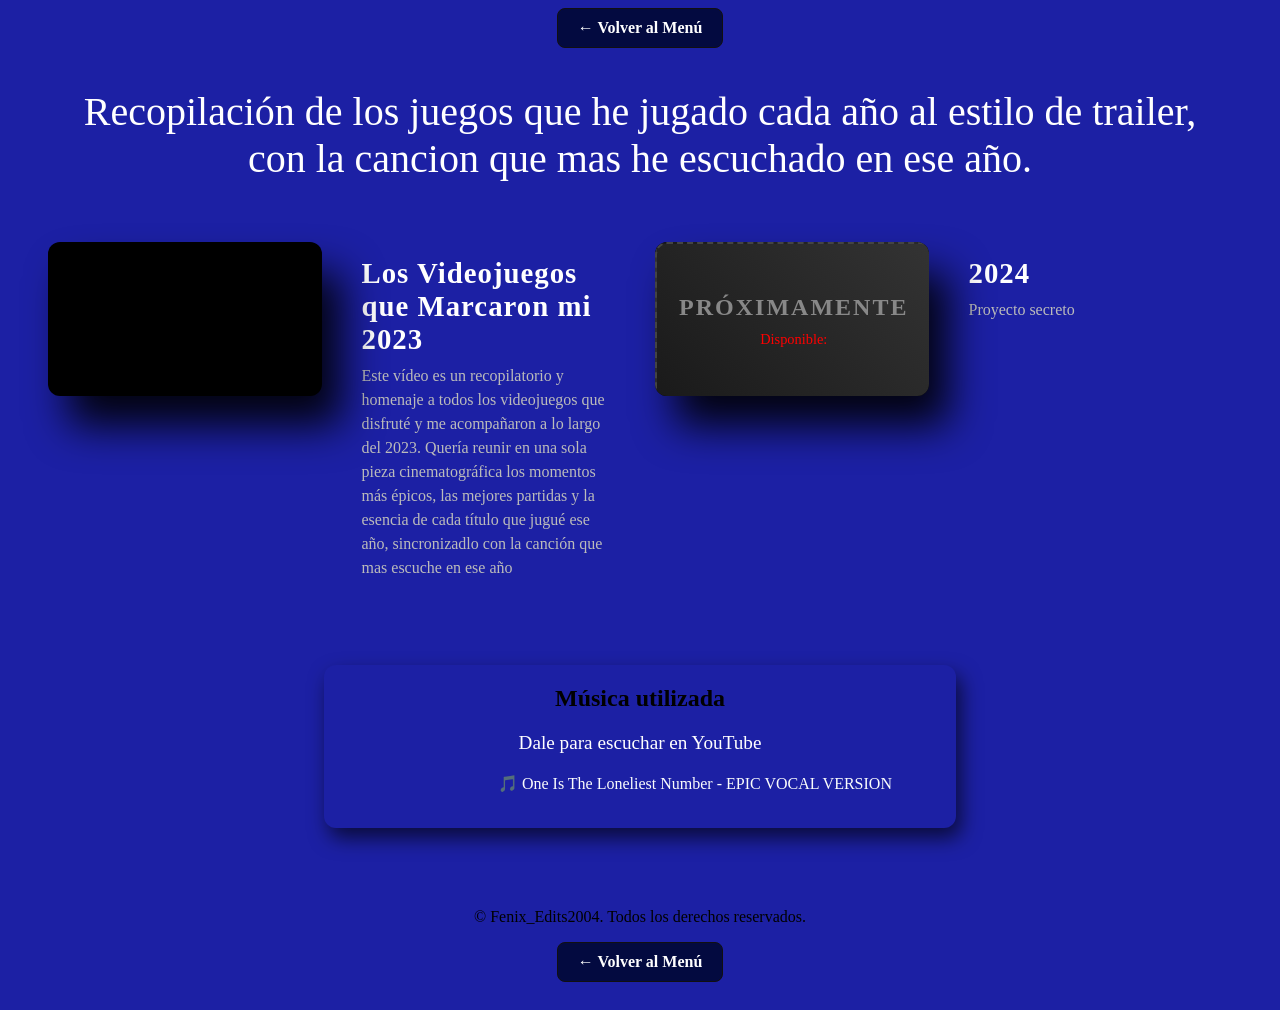
<file: paginas/0recap.html>
<!DOCTYPE html>
<html lang="es">
<head>
    <meta charset="UTF-8">
    <meta name="viewport" content="width=device-width, initial-scale=1.0">
    <title>Saga - Jedi</title>
    <link rel="icon" type="image/x-icon" href="../img/iconospiderman.png">
    <link rel="stylesheet" href="../css/paginas2.css?v=2">
</head>
<body class="recap">

    <header class="juego-header">
        <a href="../index.html" class="btn-volver recap-btn"><b>← Volver al Menú</b></a>
        <!-- <img src="../img/titulo/jedi1-titulo.png" class="titulo-juego jedi1-titulo" alt="Jedi fallen order"> -->
        <p class="texto-recap">
            Recopilación de los juegos que he jugado cada año al estilo de trailer, <br>con la cancion que mas he
            escuchado en ese año.
        </p>
    </header>

    <main class="video-grid">

        <div class="video-container andro-container">

                <iframe src="https://www.youtube.com/embed/ABAUQ6IDgM8" title="YouTube video player" frameborder="0" allow="accelerometer; autoplay; clipboard-write; encrypted-media; gyroscope; picture-in-picture; web-share" allowfullscreen></iframe>
            </div>
            <div class="info-video massEffect4-info">
                        <h3 class="titulo-video">Los Videojuegos que Marcaron mi 2023</h3>
                        <p class="desc-video">Este vídeo es un recopilatorio y homenaje a todos los videojuegos que disfruté y me acompañaron a lo largo del 2023. 
                            Quería reunir en una sola pieza cinematográfica los momentos más épicos, las mejores partidas y la 
                            esencia de cada título que jugué ese año, sincronizadlo con la canción que mas escuche en ese año</p>
            </div>

        <div class="video-container andro-container">
            <div class="video-placeholder">
                <span class="texto-proximamente">PRÓXIMAMENTE</span>
                <span class="fecha-estreno">Disponible: </span>
            </div>
                <!-- <iframe src="https://www.youtube.com/embed/TU_ID_AQUI" title="YouTube video player" frameborder="0" allow="accelerometer; autoplay; clipboard-write; encrypted-media; gyroscope; picture-in-picture; web-share" allowfullscreen></iframe> -->
            </div>
            <div class="info-video massEffect4-info">
                        <!-- <h3 class="titulo-video">2024</h3>
                        <p class="desc-video">Descripción del video</p> -->
                <h3 class="titulo-video  massEffect2-titulo">2024</h3>
                <p class="desc-video massEffect2-desc">Proyecto secreto</p>
            </div>
        

    
        <div class="musica">
            <h2>Música utilizada</h2>
            <p>Dale para escuchar en YouTube</p>
            <ul class="lista-musica" style="font-family: 'Rock Salt', cursive;">
                <li><a href="https://youtu.be/zBt_6azCQAY?si=LsQgCYHQgVm5Ayro" target="_blank" rel="noopener noreferrer">🎵 One Is The Loneliest Number - EPIC VOCAL VERSION </a></li>
            </ul>
        </div>
  
        </main>
        


    <footer class="juego-footer">
        <p>&copy; Fenix_Edits2004. Todos los derechos reservados.</p>
        <a href="../index.html" class="recap-btn"><b>← Volver al Menú</b></a>
    </footer>

</body>



</html>
</file>
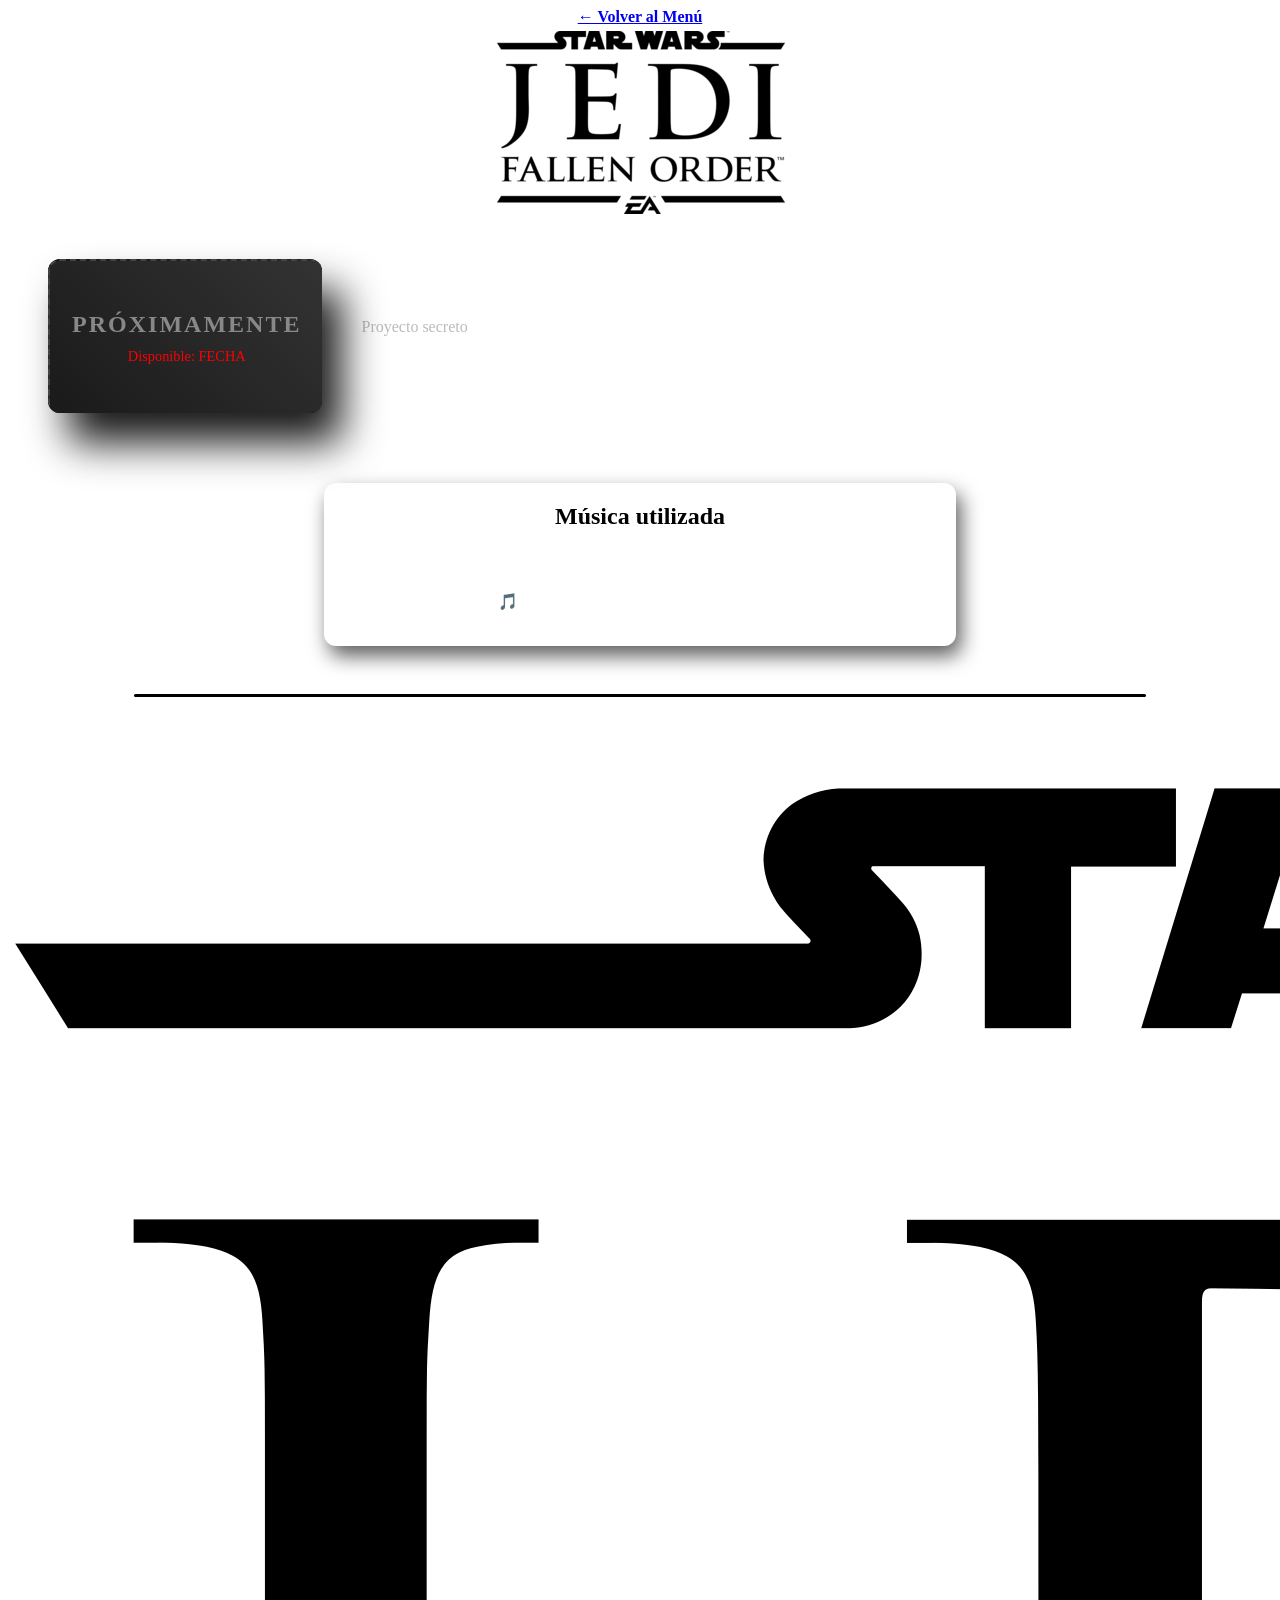
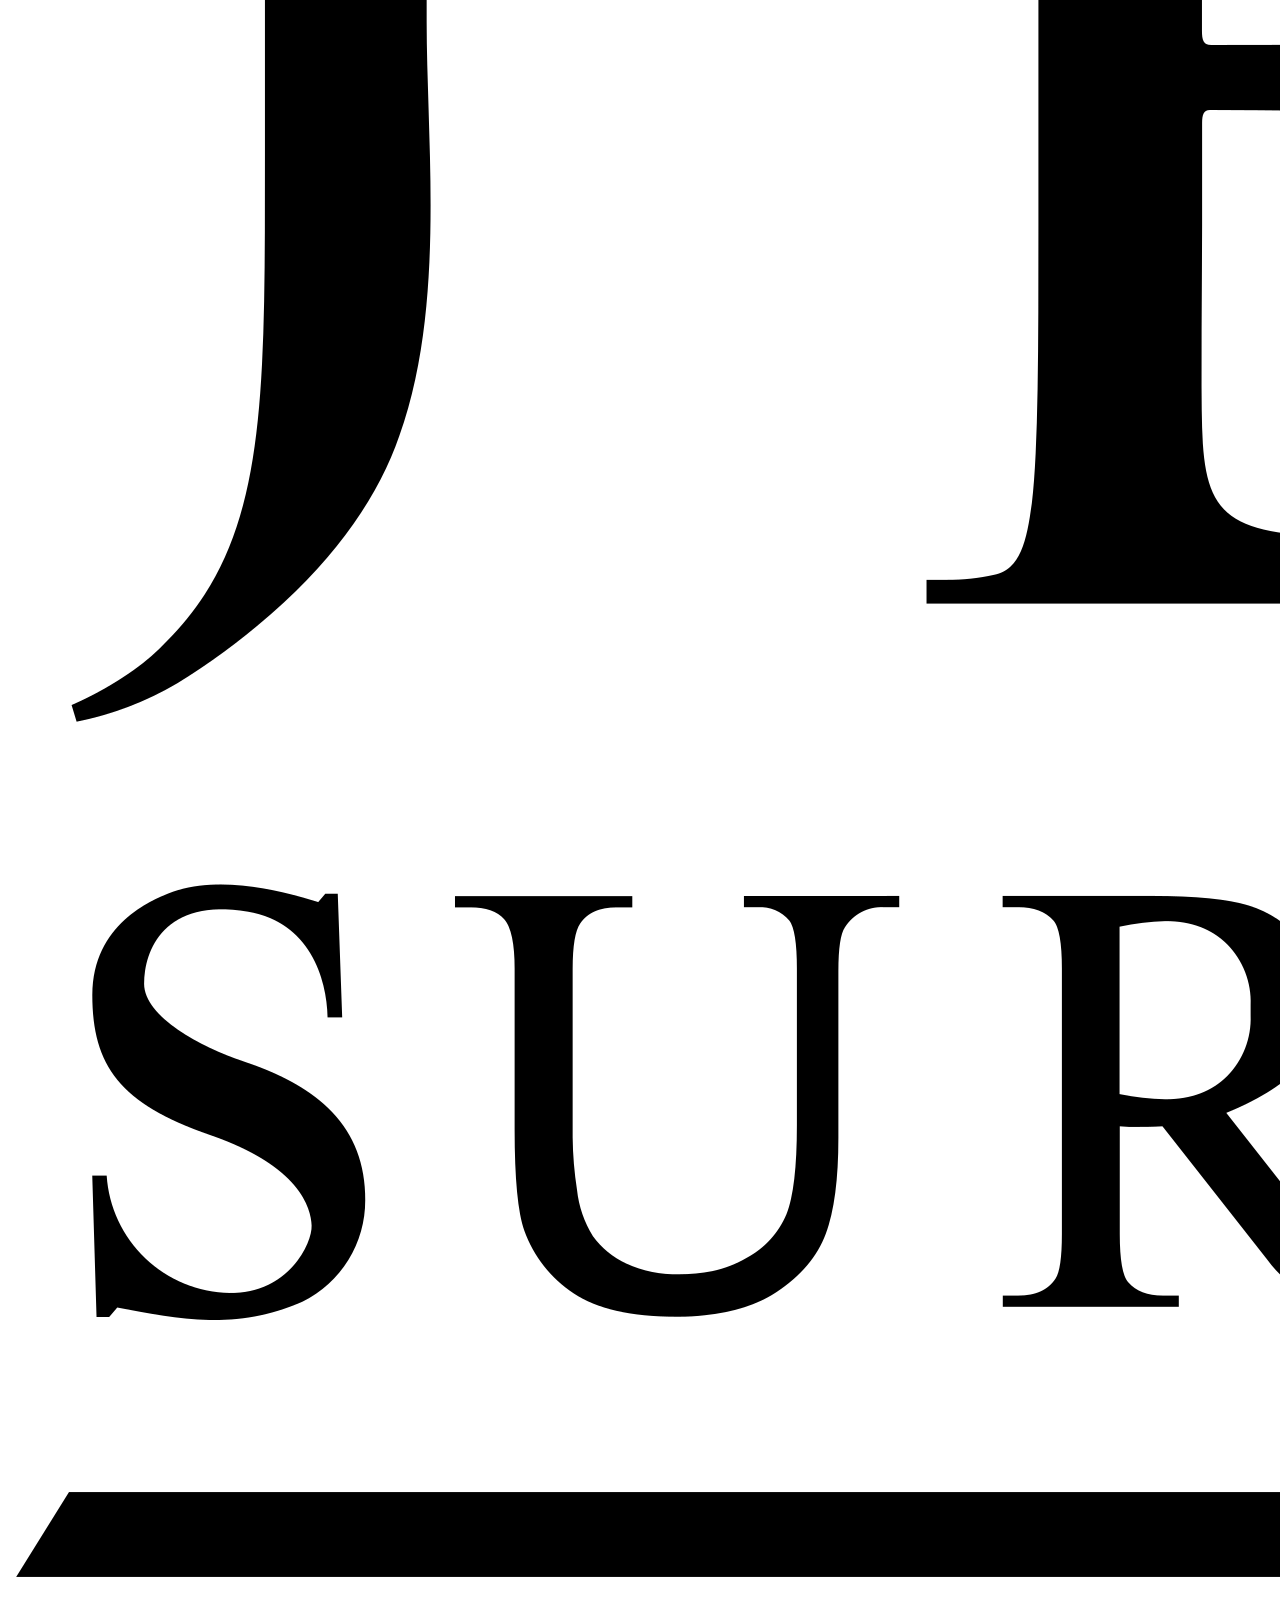
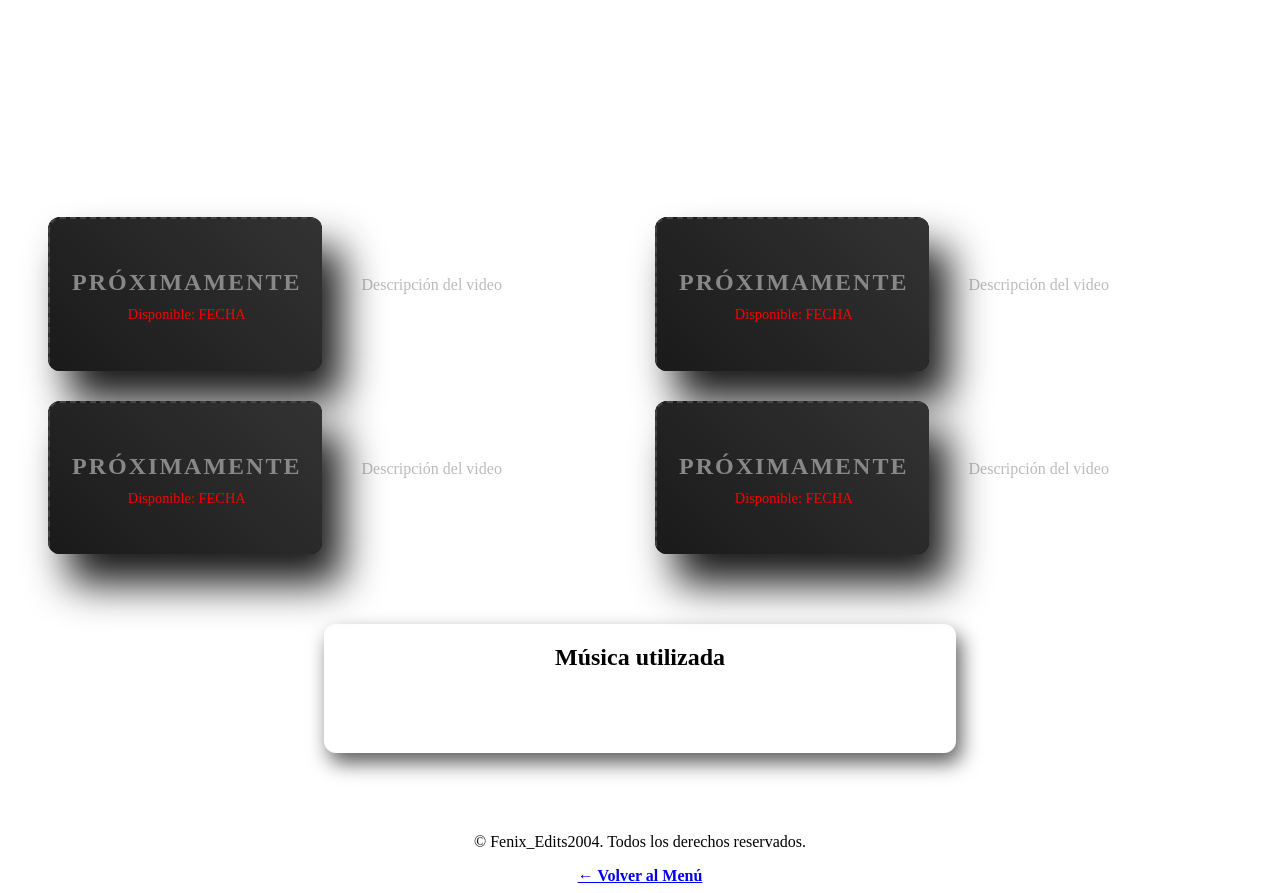
<file: paginas/10madmax.html>
<!DOCTYPE html>
<html lang="es">
<head>
    <meta charset="UTF-8">
    <meta name="viewport" content="width=device-width, initial-scale=1.0">
    <title>Mad Max</title>
    <link rel="icon" type="image/x-icon" href="../img/iconospiderman.png">
    <link rel="stylesheet" href="../css/paginas2.css?v=2">
</head>
<body class="">

    <header class="juego-header">
        <a href="../index.html" class="btn-volver jedi-btn"><b>← Volver al Menú</b></a>
        <img src="../img/titulo/jedi1-titulo.png" class="titulo-juego jedi1-titulo" alt="Jedi fallen order">
  
    </header>

    <main class="video-grid">

        <div class="video-container andro-container">
            <div class="video-placeholder">
                <span class="texto-proximamente">PRÓXIMAMENTE</span>
                <span class="fecha-estreno">Disponible: FECHA</span>
            </div>
                <!-- <iframe src="https://www.youtube.com/embed/TU_ID_AQUI" title="YouTube video player" frameborder="0" allow="accelerometer; autoplay; clipboard-write; encrypted-media; gyroscope; picture-in-picture; web-share" allowfullscreen></iframe> -->
            </div>
            <div class="info-video massEffect4-info">
                        <!-- <h3 class="titulo-video">Titulo</h3>
                        <p class="desc-video">Descripción del video</p> -->
                <h3 class="titulo-video  massEffect2-titulo">??</h3>
                <p class="desc-video massEffect2-desc">Proyecto secreto</p>
            </div>
        

    
        <div class="musica">
            <h2>Música utilizada</h2>
            <p>Dale para escuchar en YouTube</p>
            <ul class="lista-musica" style="font-family: 'Rock Salt', cursive;">
                <li><a href="https://www.youtube.com/watch?v=fNkPOLpQjlw&list=RDfNkPOLpQjlw&start_radio=1" target="_blank" rel="noopener noreferrer">🎵 </a></li>
            </ul>
        </div>
  
        </main>
        
        <hr class="linea-divisoria">

        <img src="../img/titulo/jedi2-titulo.png" class="titulo-juego jedi2-titulo" alt="jedi survivor">
        
        <main class="video-grid">

        <div class="video-container jedi2-container">
                <div class="video-placeholder">
                    <span class="texto-proximamente">PRÓXIMAMENTE</span>
                    <span class="fecha-estreno">Disponible: FECHA</span>
                </div>
                <!-- <iframe src="https://www.youtube.com/embed/TU_ID_AQUI" title="YouTube video player" frameborder="0" allow="accelerometer; autoplay; clipboard-write; encrypted-media; gyroscope; picture-in-picture; web-share" allowfullscreen></iframe> -->
                    </div>
                    <div class="info-video">
                        <h3 class="titulo-video">Titulo</h3>
                        <p class="desc-video">Descripción del video</p>
                    </div>  

                    <div class="video-container jedi2-container">
                <div class="video-placeholder">
                    <span class="texto-proximamente">PRÓXIMAMENTE</span>
                    <span class="fecha-estreno">Disponible: FECHA</span>
                </div>
                <!-- <iframe src="https://www.youtube.com/embed/TU_ID_AQUI" title="YouTube video player" frameborder="0" allow="accelerometer; autoplay; clipboard-write; encrypted-media; gyroscope; picture-in-picture; web-share" allowfullscreen></iframe> -->
                    </div>
                    <div class="info-video">
                        <h3 class="titulo-video">Titulo</h3>
                        <p class="desc-video">Descripción del video</p>
                    </div>

                    <div class="video-container jedi2-container">
                <div class="video-placeholder">
                    <span class="texto-proximamente">PRÓXIMAMENTE</span>
                    <span class="fecha-estreno">Disponible: FECHA</span>
                </div>
                <!-- <iframe src="https://www.youtube.com/embed/TU_ID_AQUI" title="YouTube video player" frameborder="0" allow="accelerometer; autoplay; clipboard-write; encrypted-media; gyroscope; picture-in-picture; web-share" allowfullscreen></iframe> -->
                    </div>
                    <div class="info-video">
                        <h3 class="titulo-video">Titulo</h3>
                        <p class="desc-video">Descripción del video</p>
                    </div>

                    <div class="video-container jedi2-container">
                <div class="video-placeholder">
                    <span class="texto-proximamente">PRÓXIMAMENTE</span>
                    <span class="fecha-estreno">Disponible: FECHA</span>
                </div>
                <!-- <iframe src="https://www.youtube.com/embed/TU_ID_AQUI" title="YouTube video player" frameborder="0" allow="accelerometer; autoplay; clipboard-write; encrypted-media; gyroscope; picture-in-picture; web-share" allowfullscreen></iframe> -->
                    </div>
                    <div class="info-video">
                        <h3 class="titulo-video">Titulo</h3>
                        <p class="desc-video">Descripción del video</p>
                    </div>
        </div>
        

        <div class="musica">
            <h2>Música utilizada</h2>
            <p>Dale para escuchar en YouTube</p>
            <ul class="lista-musica" style="font-family: 'Rock Salt', cursive;">
                <!-- <li><a href="https://www.youtube.com/watch?v=3gOHvDP_vCs" target="_blank" rel="noopener noreferrer">🎵 1 Justin Timberlake - SexyBack</a></li> -->
                <!-- <li><a href="https://www.youtube.com/watch?si=DW1OeUwQ0cc1y7PV&v=Ygdi4g6ZkSU&feature=youtu.be" target="_blank" rel="noopener noreferrer">🎵 2 Hans Zimmer - My Enmy</a></li> -->
                <!-- <li><a href="https://www.youtube.com/watch?v=pSRicRgDPoc" target="_blank" rel="noopener noreferrer">🎵 3 Madonna -I like a player</a></li> -->
            </ul>
        </div>

    </main>

    <footer class="juego-footer">
        <p>&copy; Fenix_Edits2004. Todos los derechos reservados.</p>
        <a href="../index.html" class="btn-volver"><b>← Volver al Menú</b></a>
    </footer>

</body>



</html>
</file>
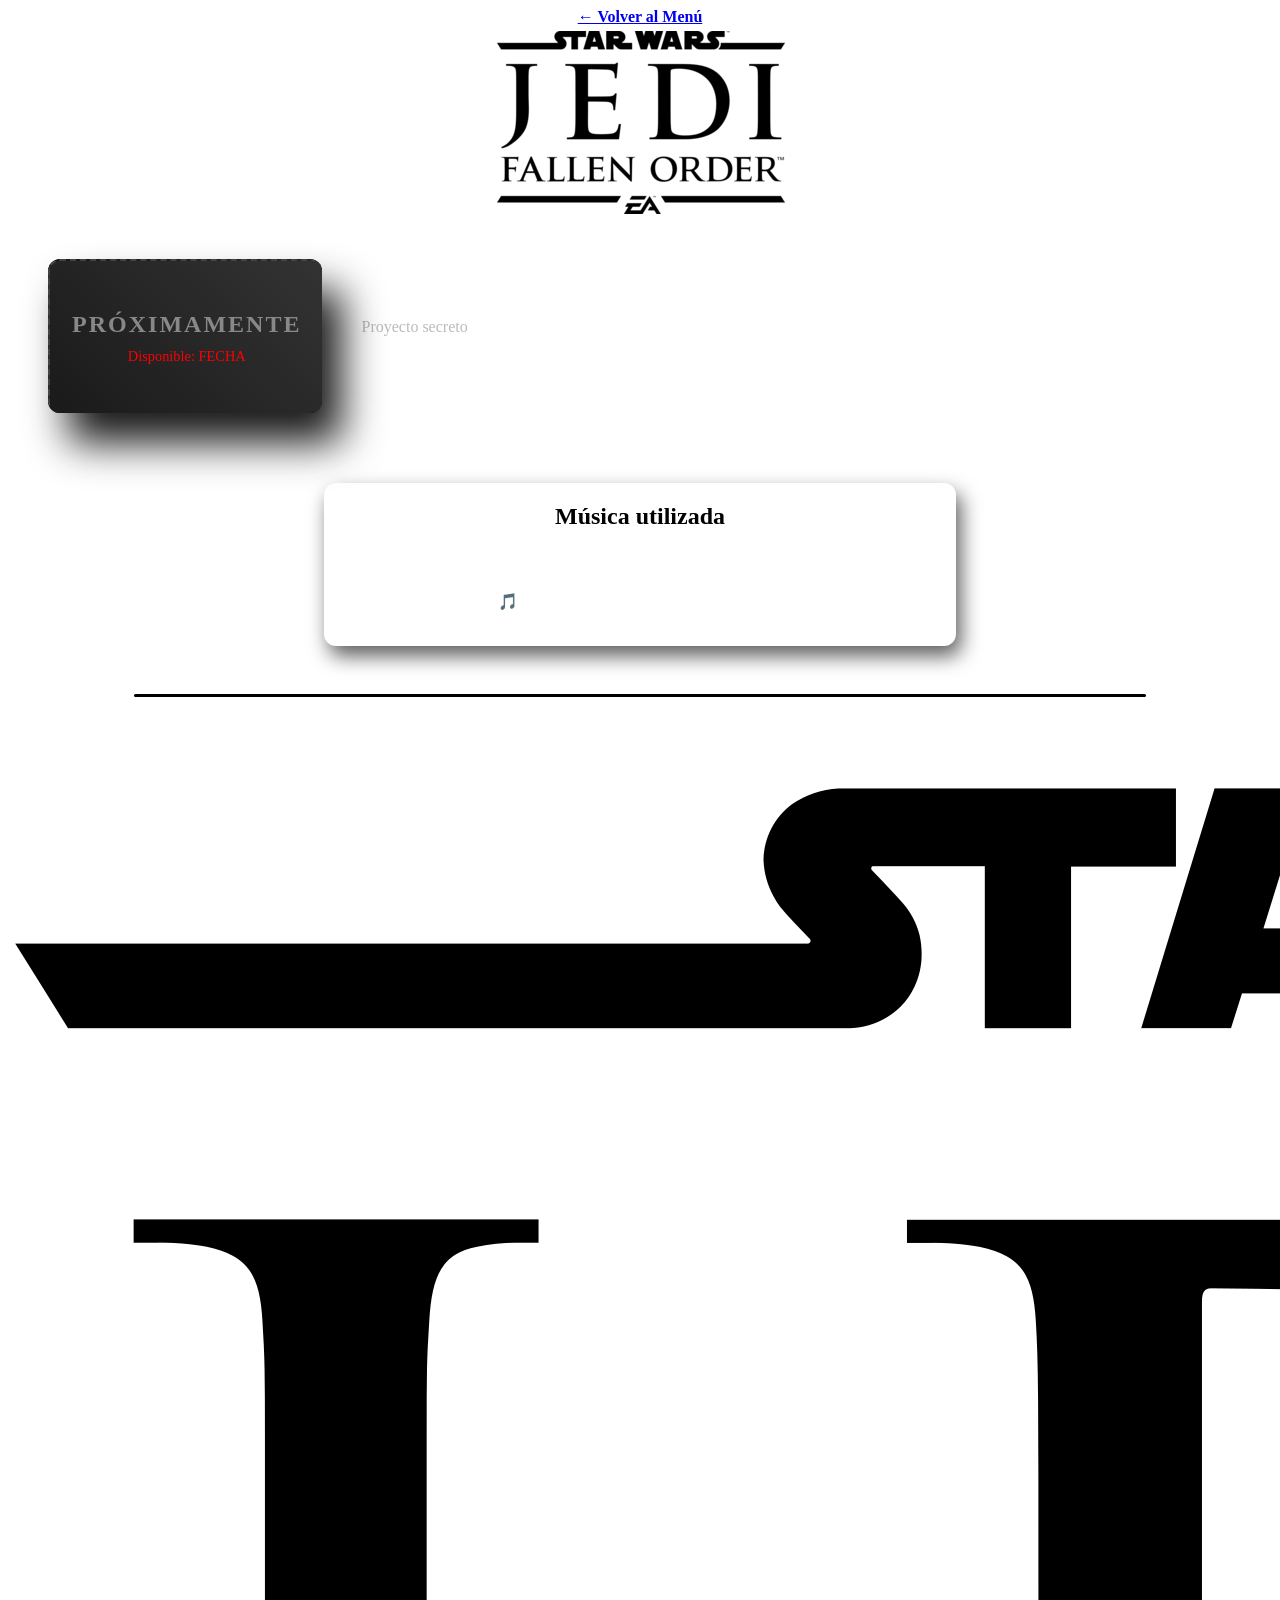
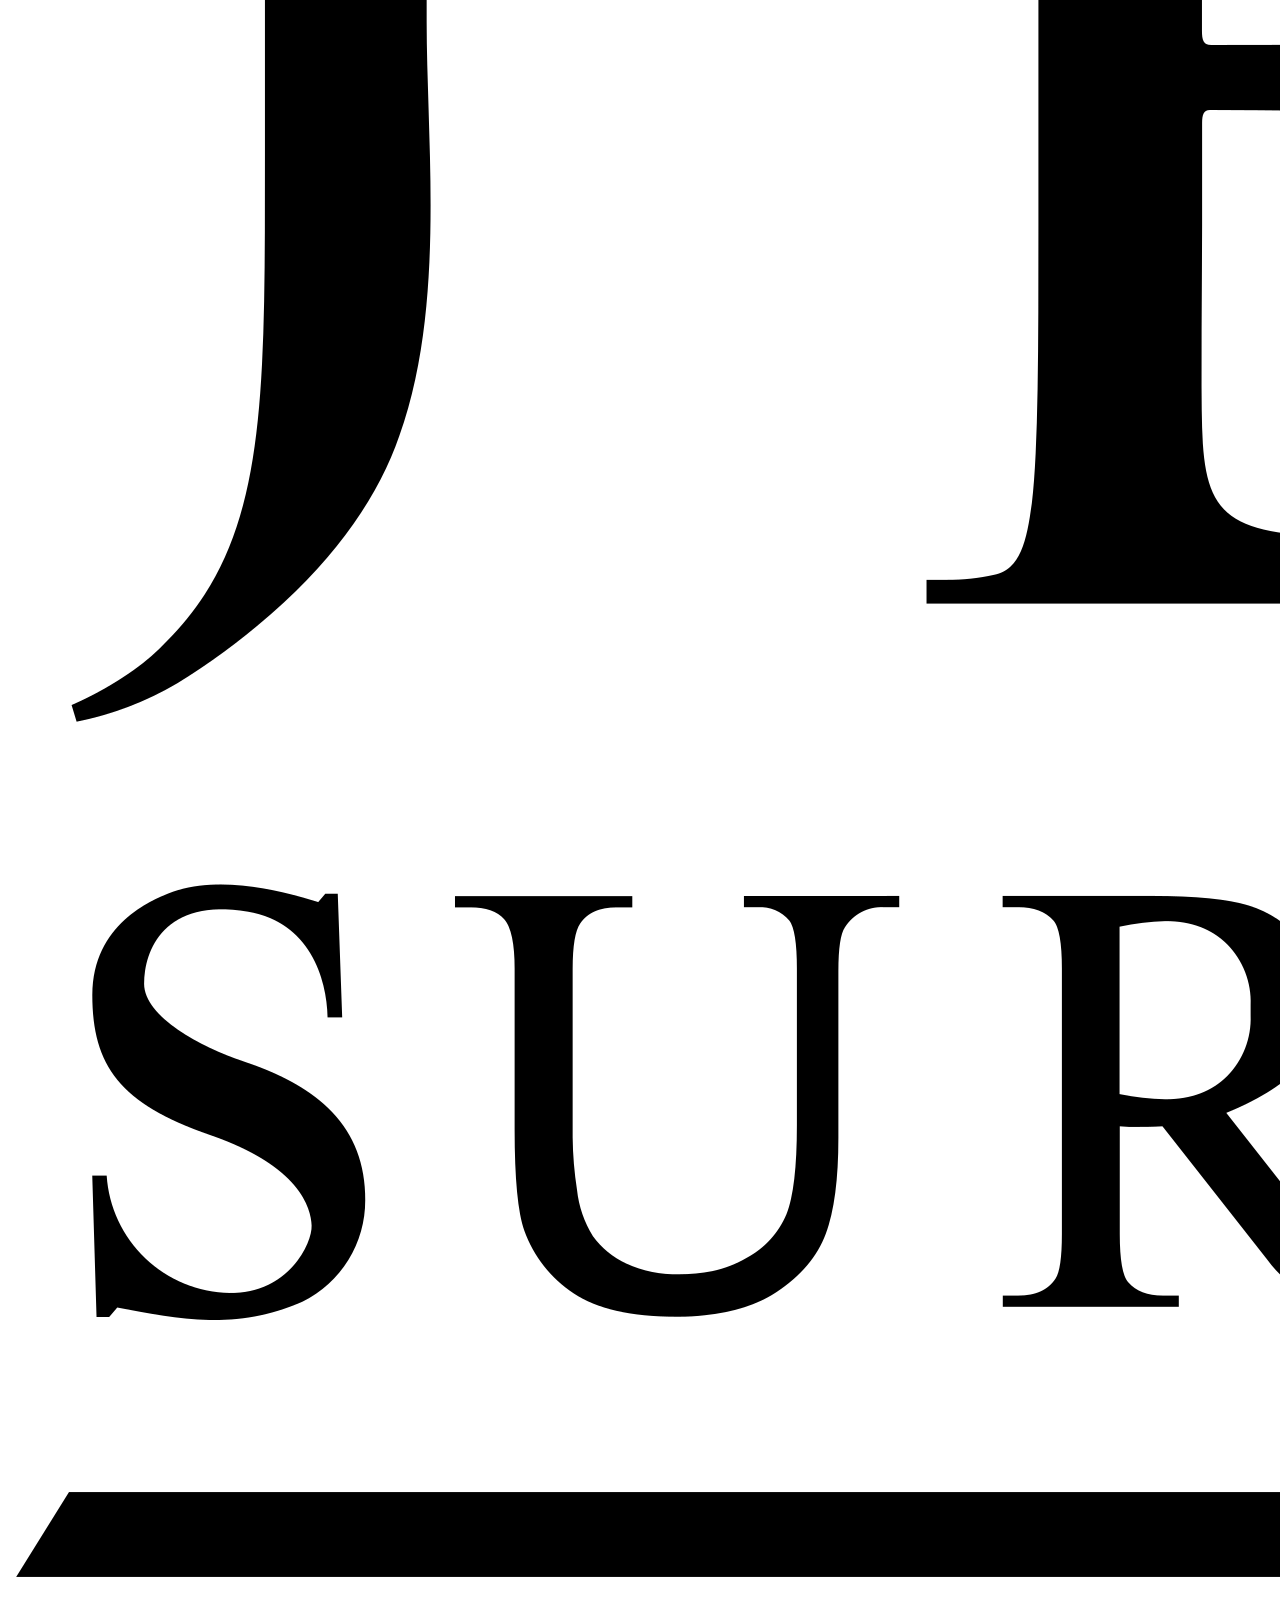
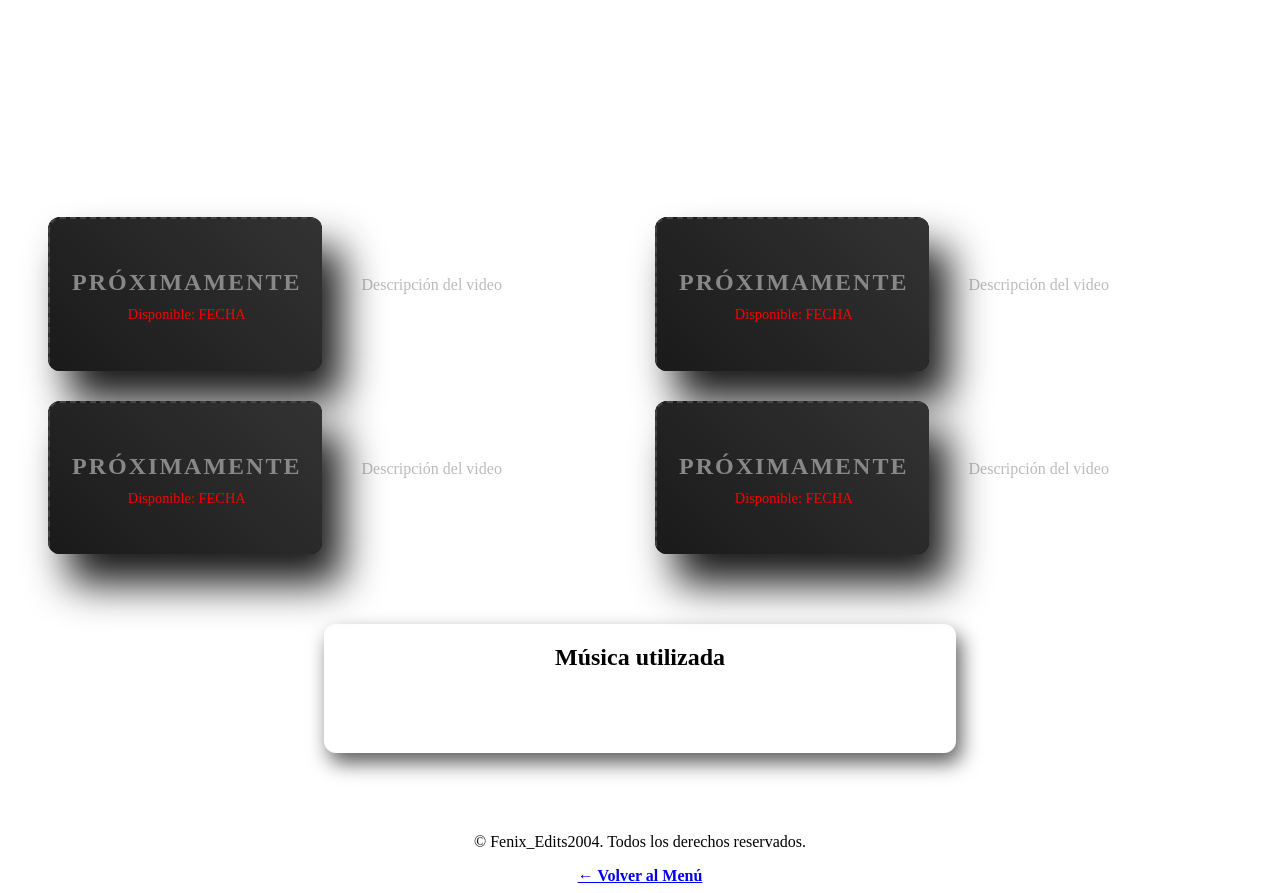
<file: paginas/11Dyinglight.html>
<!DOCTYPE html>
<html lang="es">
<head>
    <meta charset="UTF-8">
    <meta name="viewport" content="width=device-width, initial-scale=1.0">
    <title>Dying light</title>
    <link rel="icon" type="image/x-icon" href="../img/iconospiderman.png">
    <link rel="stylesheet" href="../css/paginas2.css?v=2">
</head>
<body class="">

    <header class="juego-header">
        <a href="../index.html" class="btn-volver jedi-btn"><b>← Volver al Menú</b></a>
        <img src="../img/titulo/jedi1-titulo.png" class="titulo-juego jedi1-titulo" alt="Jedi fallen order">
  
    </header>

    <main class="video-grid">

        <div class="video-container andro-container">
            <div class="video-placeholder">
                <span class="texto-proximamente">PRÓXIMAMENTE</span>
                <span class="fecha-estreno">Disponible: FECHA</span>
            </div>
                <!-- <iframe src="https://www.youtube.com/embed/TU_ID_AQUI" title="YouTube video player" frameborder="0" allow="accelerometer; autoplay; clipboard-write; encrypted-media; gyroscope; picture-in-picture; web-share" allowfullscreen></iframe> -->
            </div>
            <div class="info-video massEffect4-info">
                        <!-- <h3 class="titulo-video">Titulo</h3>
                        <p class="desc-video">Descripción del video</p> -->
                <h3 class="titulo-video  massEffect2-titulo">??</h3>
                <p class="desc-video massEffect2-desc">Proyecto secreto</p>
            </div>
        

    
        <div class="musica">
            <h2>Música utilizada</h2>
            <p>Dale para escuchar en YouTube</p>
            <ul class="lista-musica" style="font-family: 'Rock Salt', cursive;">
                <li><a href="https://www.youtube.com/watch?v=fNkPOLpQjlw&list=RDfNkPOLpQjlw&start_radio=1" target="_blank" rel="noopener noreferrer">🎵 </a></li>
            </ul>
        </div>
  
        </main>
        
        <hr class="linea-divisoria">

        <img src="../img/titulo/jedi2-titulo.png" class="titulo-juego jedi2-titulo" alt="jedi survivor">
        
        <main class="video-grid">

        <div class="video-container jedi2-container">
                <div class="video-placeholder">
                    <span class="texto-proximamente">PRÓXIMAMENTE</span>
                    <span class="fecha-estreno">Disponible: FECHA</span>
                </div>
                <!-- <iframe src="https://www.youtube.com/embed/TU_ID_AQUI" title="YouTube video player" frameborder="0" allow="accelerometer; autoplay; clipboard-write; encrypted-media; gyroscope; picture-in-picture; web-share" allowfullscreen></iframe> -->
                    </div>
                    <div class="info-video">
                        <h3 class="titulo-video">Titulo</h3>
                        <p class="desc-video">Descripción del video</p>
                    </div>  

                    <div class="video-container jedi2-container">
                <div class="video-placeholder">
                    <span class="texto-proximamente">PRÓXIMAMENTE</span>
                    <span class="fecha-estreno">Disponible: FECHA</span>
                </div>
                <!-- <iframe src="https://www.youtube.com/embed/TU_ID_AQUI" title="YouTube video player" frameborder="0" allow="accelerometer; autoplay; clipboard-write; encrypted-media; gyroscope; picture-in-picture; web-share" allowfullscreen></iframe> -->
                    </div>
                    <div class="info-video">
                        <h3 class="titulo-video">Titulo</h3>
                        <p class="desc-video">Descripción del video</p>
                    </div>

                    <div class="video-container jedi2-container">
                <div class="video-placeholder">
                    <span class="texto-proximamente">PRÓXIMAMENTE</span>
                    <span class="fecha-estreno">Disponible: FECHA</span>
                </div>
                <!-- <iframe src="https://www.youtube.com/embed/TU_ID_AQUI" title="YouTube video player" frameborder="0" allow="accelerometer; autoplay; clipboard-write; encrypted-media; gyroscope; picture-in-picture; web-share" allowfullscreen></iframe> -->
                    </div>
                    <div class="info-video">
                        <h3 class="titulo-video">Titulo</h3>
                        <p class="desc-video">Descripción del video</p>
                    </div>

                    <div class="video-container jedi2-container">
                <div class="video-placeholder">
                    <span class="texto-proximamente">PRÓXIMAMENTE</span>
                    <span class="fecha-estreno">Disponible: FECHA</span>
                </div>
                <!-- <iframe src="https://www.youtube.com/embed/TU_ID_AQUI" title="YouTube video player" frameborder="0" allow="accelerometer; autoplay; clipboard-write; encrypted-media; gyroscope; picture-in-picture; web-share" allowfullscreen></iframe> -->
                    </div>
                    <div class="info-video">
                        <h3 class="titulo-video">Titulo</h3>
                        <p class="desc-video">Descripción del video</p>
                    </div>
        </div>
        

        <div class="musica">
            <h2>Música utilizada</h2>
            <p>Dale para escuchar en YouTube</p>
            <ul class="lista-musica" style="font-family: 'Rock Salt', cursive;">
                <!-- <li><a href="https://www.youtube.com/watch?v=3gOHvDP_vCs" target="_blank" rel="noopener noreferrer">🎵 1 Justin Timberlake - SexyBack</a></li> -->
                <!-- <li><a href="https://www.youtube.com/watch?si=DW1OeUwQ0cc1y7PV&v=Ygdi4g6ZkSU&feature=youtu.be" target="_blank" rel="noopener noreferrer">🎵 2 Hans Zimmer - My Enmy</a></li> -->
                <!-- <li><a href="https://www.youtube.com/watch?v=pSRicRgDPoc" target="_blank" rel="noopener noreferrer">🎵 3 Madonna -I like a player</a></li> -->
            </ul>
        </div>

    </main>

    <footer class="juego-footer">
        <p>&copy; Fenix_Edits2004. Todos los derechos reservados.</p>
        <a href="../index.html" class="btn-volver"><b>← Volver al Menú</b></a>
    </footer>

</body>



</html>
</file>
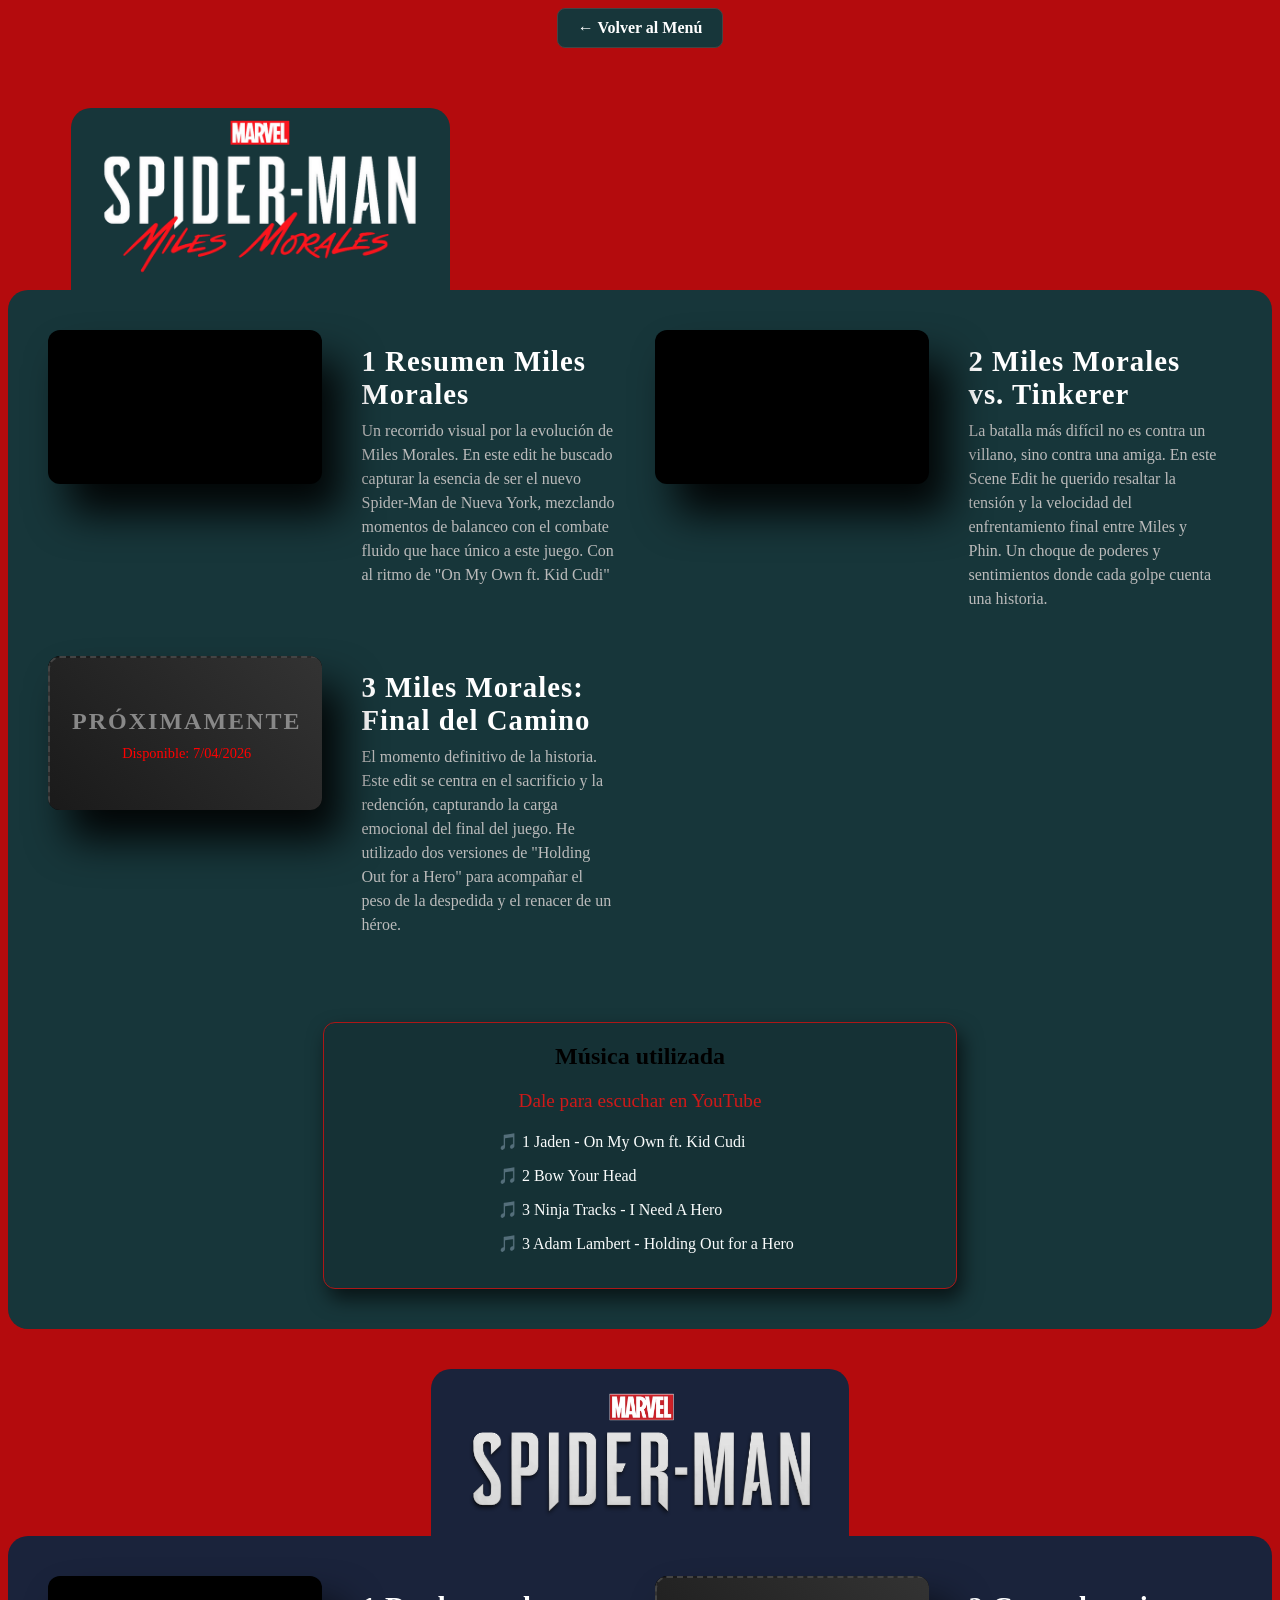
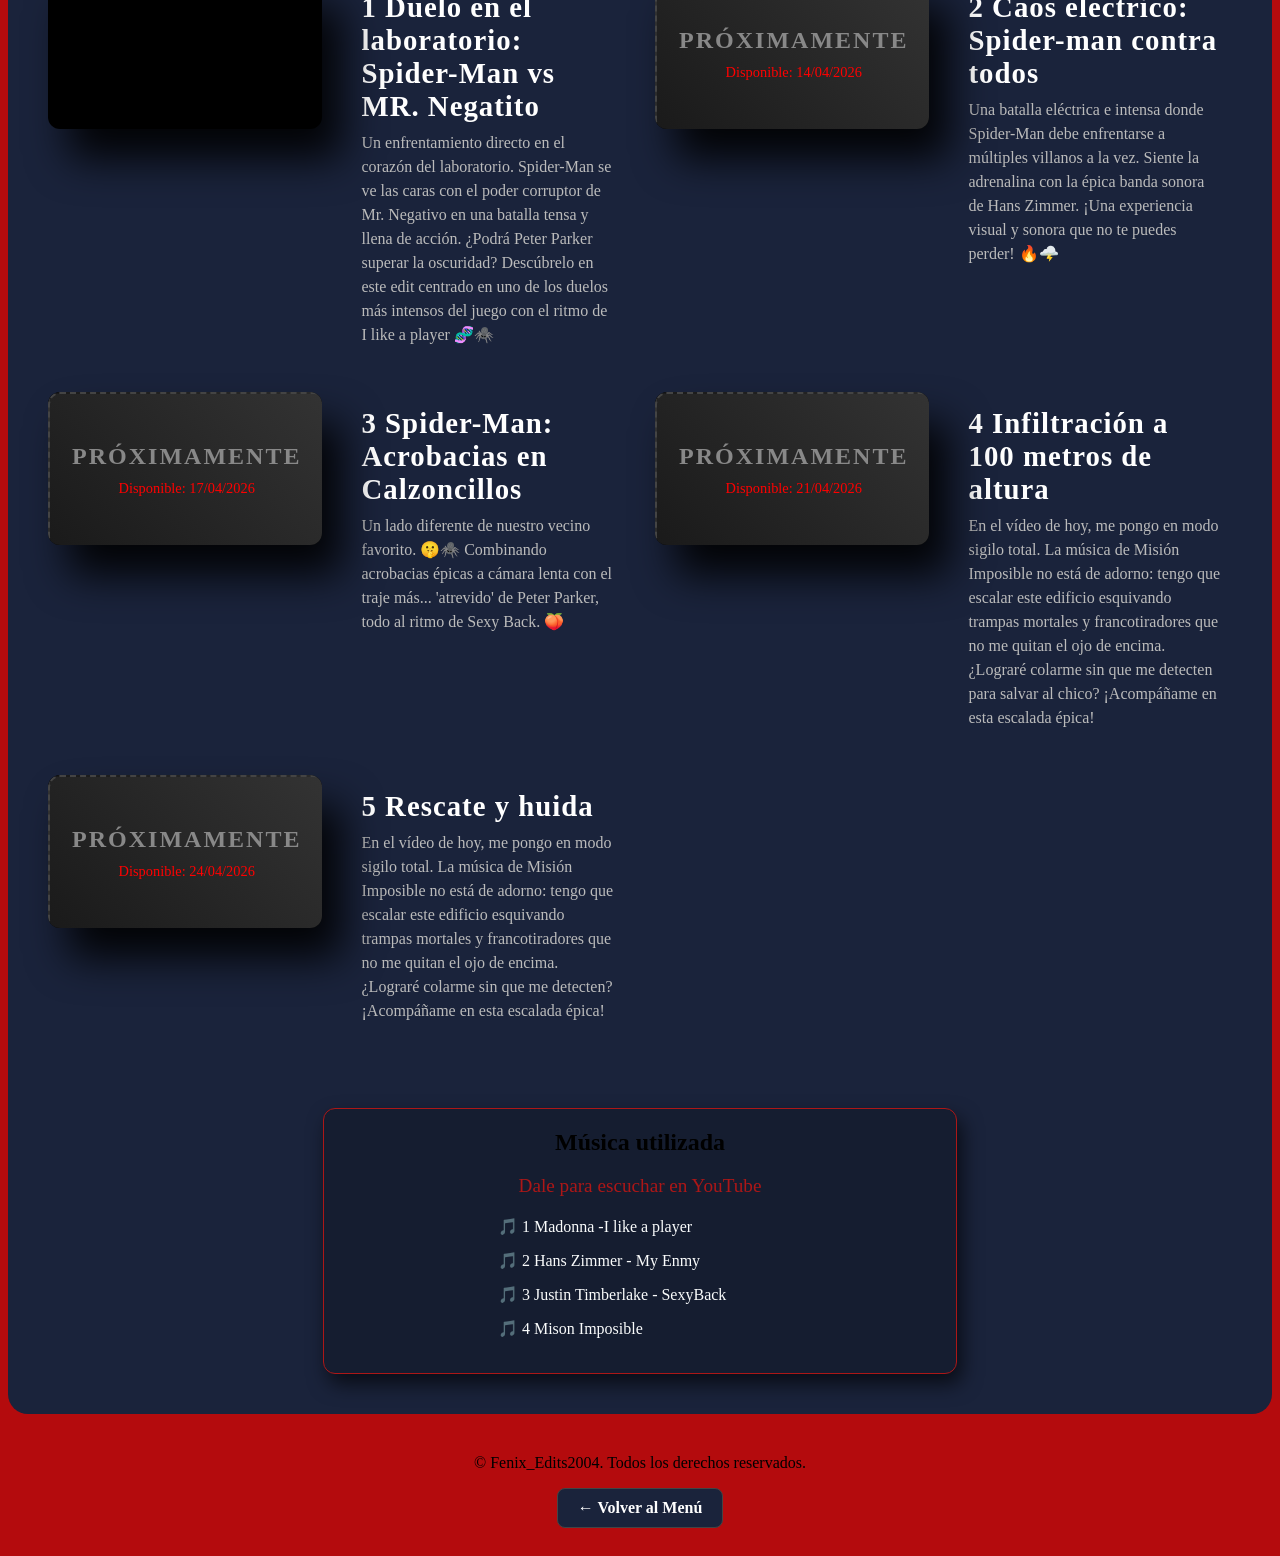
<file: paginas/1spiderman.html>
<!DOCTYPE html>
<html lang="es">
<head>
    <meta charset="UTF-8">
    <meta name="viewport" content="width=device-width, initial-scale=1.0">
    <title>Saga - Spider-Man</title>
    <link rel="icon" type="image/x-icon" href="../img/icono spiderman.png">
    <link rel="stylesheet" href="../css/paginas.css?v=2">
</head>
<body class="spiderman">

    <header class="juego-header">
        <a href="../index.html" class="btn-volver btn-morales"><b>← Volver al Menú</b></a>
        <img src="../img/titulo/morales-titulo.png" class="titulo-juego morales-titulo" alt="Miles Morales">
  
    </header>

    <main class="video-grid morales-grid">

        <div class="video-container">
                <iframe src="https://www.youtube.com/embed/_Z-C6Z3UQlU?si=IOpoChhO8lkC96Q_" title="YouTube video player" frameborder="0" allow="accelerometer; autoplay; clipboard-write; encrypted-media; gyroscope; picture-in-picture; web-share" allowfullscreen></iframe>
            </div>
            <div class="info-video">
                <h3 class="titulo-video">1 Resumen Miles Morales</h3>
                <p class="desc-video">Un recorrido visual por la evolución de Miles Morales. En este edit he buscado capturar la esencia de ser el nuevo Spider-Man de Nueva York, mezclando momentos de balanceo con el
                     combate fluido que hace único a este juego. Con al ritmo de "On My Own ft. Kid Cudi"</p>
            </div>
            
            <div class="video-container proximo-estreno">
                <iframe src="https://www.youtube.com/embed/SV3pjOLZ0qc" title="YouTube video player" frameborder="0" allow="accelerometer; autoplay; clipboard-write; encrypted-media; gyroscope; picture-in-picture; web-share" allowfullscreen></iframe>
            </div>
                <div class="info-video">
                    <h3 class="titulo-video">2 Miles Morales vs. Tinkerer</h3>
                    <p class="desc-video">La batalla más difícil no es contra un villano, sino contra una amiga. En este Scene Edit he querido resaltar la tensión y la velocidad del enfrentamiento final entre Miles 
                        y Phin. Un choque de poderes y sentimientos donde cada golpe cuenta una historia.</p>
                </div>
            </div>

    

            <div class="video-container">
                <div class="video-placeholder">
                    <span class="texto-proximamente">PRÓXIMAMENTE</span>
                    <span class="fecha-estreno">Disponible: 7/04/2026</span>
                </div>

                <iframe src="https://www.youtube.com/embed/DDvSCXRWmME" title="YouTube video player" frameborder="0" allow="accelerometer; autoplay; clipboard-write; encrypted-media; gyroscope; picture-in-picture; web-share" allowfullscreen></iframe>
            </div>
                <div class="info-video">
                    <h3 class="titulo-video">3 Miles Morales: Final del Camino</h3>
                    <p class="desc-video">El momento definitivo de la historia. Este edit se centra en el sacrificio y la redención, capturando la carga emocional del final del juego. He utilizado 
                        dos versiones de "Holding Out for a Hero" para acompañar el peso de la despedida y el renacer de un héroe.</p>
                </div>
        </div>

    
        <div class="musica morales-musica">
            <h2>Música utilizada</h2>
            <p>Dale para escuchar en YouTube</p>
            <ul class="lista-musica" style="font-family: 'Rock Salt', cursive;">
                <li><a href="https://www.youtube.com/watch?v=fNkPOLpQjlw&list=RDfNkPOLpQjlw&start_radio=1" target="_blank" rel="noopener noreferrer">🎵 1 Jaden - On My Own ft. Kid Cudi</a></li>
                <li><a href="https://www.youtube.com/watch?v=Qk8b2L37P4M&list=RDQk8b2L37P4M&start_radio=1" target="_blank" rel="noopener noreferrer">🎵 2 Bow Your Head</a></li>
                <li><a href="https://www.youtube.com/watch?v=BhD79EBeLBc&list=RDBhD79EBeLBc&start_radio=1" target="_blank" rel="noopener noreferrer">🎵 3 Ninja Tracks - I Need A Hero</a></li>
                <li><a href="https://www.youtube.com/watch?v=lGKtKA97mhw&list=RDlGKtKA97mhw&start_radio=1" target="_blank" rel="noopener noreferrer">🎵 3 Adam Lambert - Holding Out for a Hero </a></li>
            </ul>
        </div>
        </main>
        
        <!-- <hr class="linea-divisoria"> -->

        <img src="../img/titulo/spiderman-titulo.png" class="titulo-juego spiderman-titulo" alt="Spider-Man">
        
        <main class="video-grid spiderman-grid">

        <div class="video-container">
            <iframe src="https://www.youtube.com/embed/WtBxGcUMfGg" title="YouTube video player" frameborder="0" allow="accelerometer; autoplay; clipboard-write; encrypted-media; gyroscope; picture-in-picture; web-share" allowfullscreen></iframe>
        </div> 
            <div class="info-video">
                <h3 class="titulo-video">1 Duelo en el laboratorio: Spider-Man vs MR. Negatito </h3>
                <p class="desc-video">Un enfrentamiento directo en el corazón del laboratorio. Spider-Man se ve las caras con el poder corruptor de Mr. Negativo en una batalla tensa y llena de acción. ¿Podrá Peter Parker 
                    superar la oscuridad? Descúbrelo en este edit centrado en uno de los duelos más intensos del juego con el ritmo de I like a player 🧬🕷️ </p>
            </div>


        <div class="video-container">
                <div class="video-placeholder">
                    <span class="texto-proximamente">PRÓXIMAMENTE</span>
                    <span class="fecha-estreno">Disponible: 14/04/2026</span>
                </div>
            <iframe src="https://www.youtube.com/embed/sVb-BEJ5344" title="YouTube video player" frameborder="0" allow="accelerometer; autoplay; clipboard-write; encrypted-media; gyroscope; picture-in-picture; web-share" allowfullscreen></iframe>
        </div> 
            <div class="info-video">
                <h3 class="titulo-video">2 Caos electrico: Spider-man contra todos</h3>
                <p class="desc-video">Una batalla eléctrica e intensa donde Spider-Man debe enfrentarse a múltiples villanos a la vez. Siente la adrenalina con la 
                    épica banda sonora de Hans Zimmer. ¡Una experiencia visual y sonora que no te puedes perder! 🔥🌩️</p>
            </div>

        <div class="video-container">
                <div class="video-placeholder">
                    <span class="texto-proximamente">PRÓXIMAMENTE</span>
                    <span class="fecha-estreno">Disponible: 17/04/2026</span>
                </div>  
          
            <iframe src="https://www.youtube.com/embed/aGgiBWDLRrQ" title="YouTube video player" frameborder="0" allow="accelerometer; autoplay; clipboard-write; encrypted-media; gyroscope; picture-in-picture; web-share" allowfullscreen></iframe>
        </div>       
            <div class="info-video">
                <h3 class="titulo-video">3 Spider-Man: Acrobacias en Calzoncillos</h3>
                <p class="desc-video">Un lado diferente de nuestro vecino favorito. 🤫🕷️ Combinando acrobacias épicas a cámara lenta con el 
                    traje más... 'atrevido' de Peter Parker, todo al ritmo de Sexy Back. 🍑</p>
            </div>

        <div class="video-container">
                <div class="video-placeholder">
                    <span class="texto-proximamente">PRÓXIMAMENTE</span>
                    <span class="fecha-estreno">Disponible: 21/04/2026</span>
                </div>  
          
            <iframe src="https://www.youtube.com/embed/-2zlnnbN8h0" title="YouTube video player" frameborder="0" allow="accelerometer; autoplay; clipboard-write; encrypted-media; gyroscope; picture-in-picture; web-share" allowfullscreen></iframe>
        </div>       
            <div class="info-video">
                <h3 class="titulo-video">4 Infiltración a 100 metros de altura</h3>
                <p class="desc-video">En el vídeo de hoy, me pongo en modo sigilo total. La música de Misión Imposible no está de 
                    adorno: tengo que escalar este edificio esquivando trampas mortales y francotiradores que no me quitan el ojo de encima. 
                    ¿Lograré colarme sin que me detecten para salvar al chico? ¡Acompáñame en esta escalada épica!

                </p>
            </div>

        <div class="video-container">
                <div class="video-placeholder">
                    <span class="texto-proximamente">PRÓXIMAMENTE</span>
                    <span class="fecha-estreno">Disponible: 24/04/2026</span>
                </div>  
          
            <iframe src="https://www.youtube.com/embed/sUj-JKgY-I4" title="YouTube video player" frameborder="0" allow="accelerometer; autoplay; clipboard-write; encrypted-media; gyroscope; picture-in-picture; web-share" allowfullscreen></iframe>
        </div>       
            <div class="info-video">
                <h3 class="titulo-video">5 Rescate y huida</h3>
                <p class="desc-video">En el vídeo de hoy, me pongo en modo sigilo total. La música de Misión Imposible no está de adorno: tengo que escalar este 
                    edificio esquivando trampas mortales y francotiradores que no me quitan el ojo de encima. ¿Lograré colarme sin que me detecten? 
                    ¡Acompáñame en esta escalada épica!</p>
            </div>

   </div>  

        <div class="musica spiderman-musica">
            <h2>Música utilizada</h2>
            <p>Dale para escuchar en YouTube</p>
            <ul class="lista-musica" style="font-family: 'Rock Salt', cursive;">
                <li><a href="https://www.youtube.com/watch?v=3gOHvDP_vCs" target="_blank" rel="noopener noreferrer">🎵 1 Madonna -I like a player </a></li>
                <li><a href="https://www.youtube.com/watch?si=DW1OeUwQ0cc1y7PV&v=Ygdi4g6ZkSU&feature=youtu.be" target="_blank" rel="noopener noreferrer">🎵 2 Hans Zimmer - My Enmy</a></li>
                <li><a href="https://www.youtube.com/watch?v=pSRicRgDPoc" target="_blank" rel="noopener noreferrer">🎵 3 Justin Timberlake - SexyBack </a></li>
                <li><a href="https://youtu.be/XAYhNHhxN0A?si=2ONjbpIfz0e_uU9C" target="_blank" rel="noopener noreferrer">🎵 4 Mison Imposible </a></li>
            </ul>
        </div>

    </main>

    <footer class="juego-footer">
        <p>&copy; Fenix_Edits2004. Todos los derechos reservados.</p>
        <a href="../index.html" class="btn-volver btn-spiderman"><b>← Volver al Menú</b></a>
    </footer>

</body>



</html>
</file>
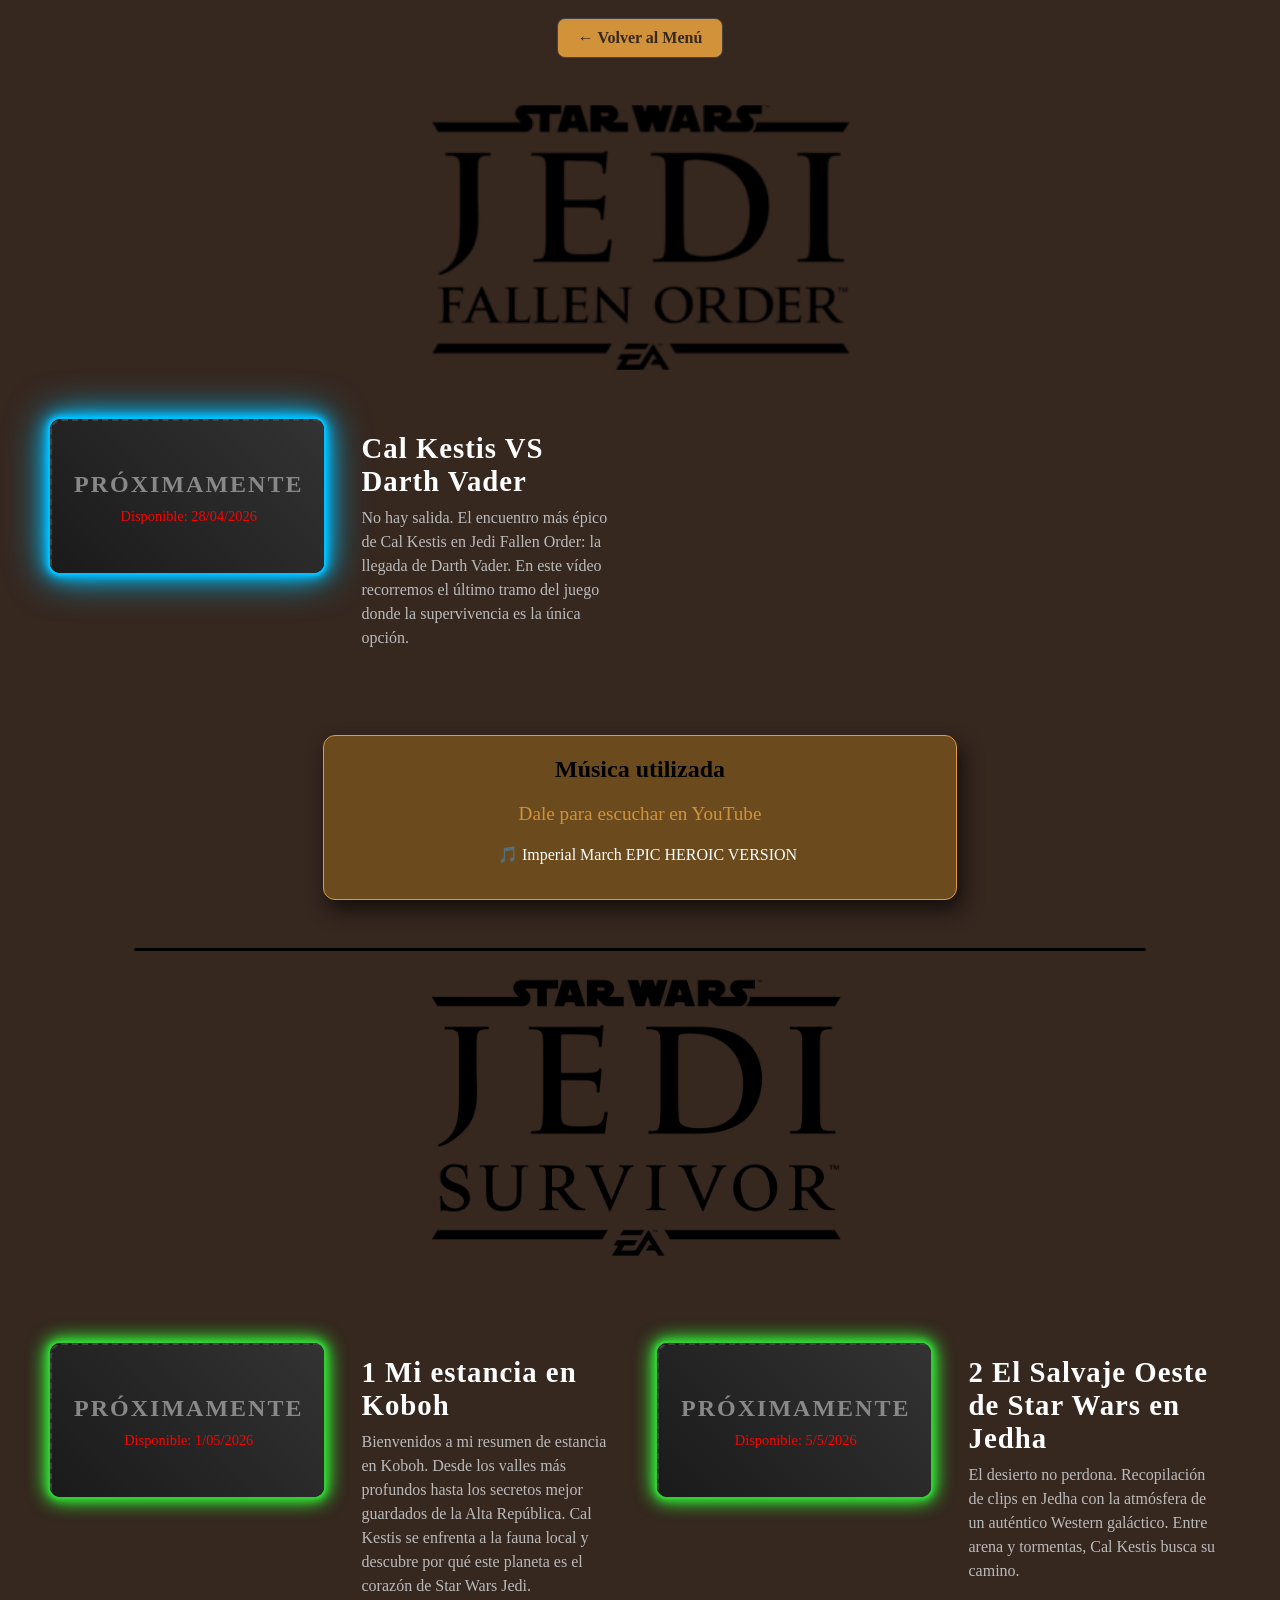
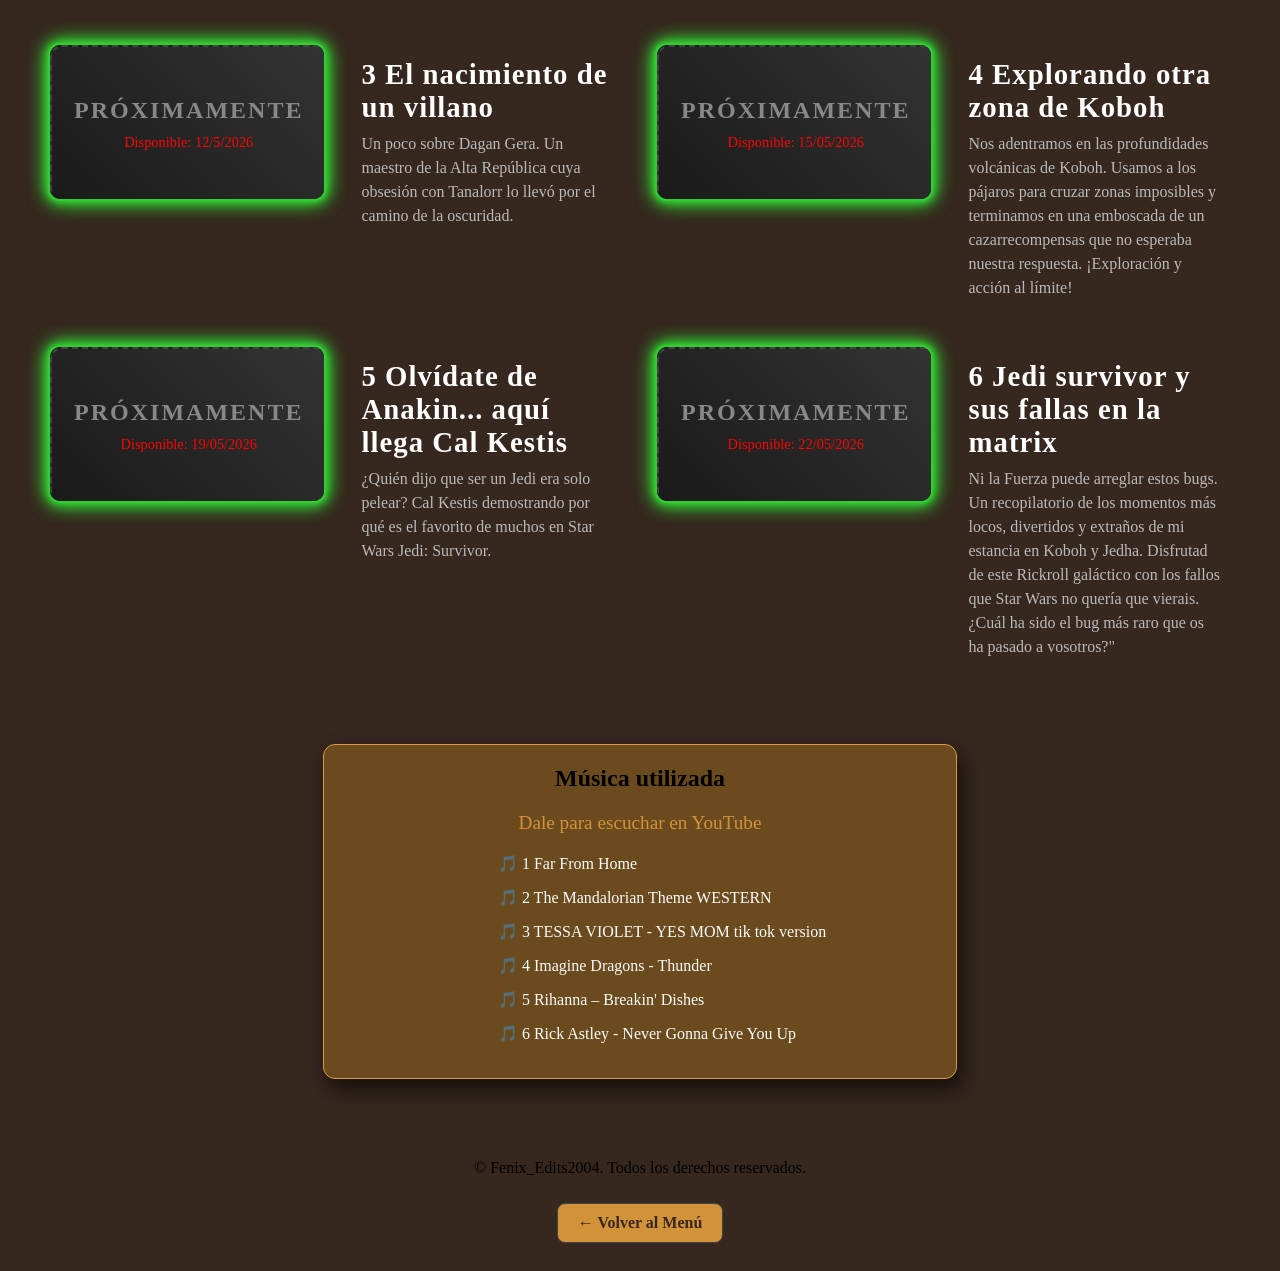
<file: paginas/2jedi.html>
<!DOCTYPE html>
<html lang="es">
<head>
    <meta charset="UTF-8">
    <meta name="viewport" content="width=device-width, initial-scale=1.0">
    <title>Saga - Jedi</title>
    <link rel="icon" type="image/x-icon" href="../img/iconospiderman.png">
    <link rel="stylesheet" href="../css/paginas.css?v=2">
</head>
<body class="jedi">

    <header class="juego-header">
        <a href="../index.html" class="btn-volver jedi-btn"><b>← Volver al Menú</b></a>
        <img src="../img/titulo/jedi1-titulo.png" class="titulo-juego jedi1-titulo" alt="Jedi fallen order">
  
    </header>

    <main class="video-grid">

        <div class="video-container jedi1-container ">
                <div class="video-placeholder">
                    <span class="texto-proximamente">PRÓXIMAMENTE</span>
                    <span class="fecha-estreno">Disponible: 28/04/2026</span>
                </div>
                <iframe src="https://www.youtube.com/embed/qrisJFWqxIw" title="YouTube video player" frameborder="0" allow="accelerometer; autoplay; clipboard-write; encrypted-media; gyroscope; picture-in-picture; web-share" allowfullscreen></iframe>
            </div>
            <div class="info-video">
                <h3 class="titulo-video">Cal Kestis VS Darth Vader</h3>
                <p class="desc-video">No hay salida. El encuentro más épico de Cal Kestis en Jedi Fallen Order: la llegada de Darth Vader. 
                    En este vídeo recorremos el último tramo del juego donde la supervivencia es la única opción.</p>
            </div>  
        

    
        <div class="musica jedi-musica">
            <h2>Música utilizada</h2>
            <p>Dale para escuchar en YouTube</p>
            <ul class="lista-musica jedi-lista" style="font-family: 'Rock Salt', cursive;">
                <li><a href="https://www.youtube.com/watch?v=UOEaZOHyo6w&list=RDUOEaZOHyo6w&start_radio=1" target="_blank" rel="noopener noreferrer">🎵 Imperial March EPIC HEROIC VERSION </a></li>
            </ul>
        </div>
  
        </main>
        
        <hr class="linea-divisoria">

        <img src="../img/titulo/jedi2-titulo.png" class="titulo-juego jedi2-titulo" alt="jedi survivor">
        
        <main class="video-grid">

        <div class="video-container jedi2-container">
                <div class="video-placeholder">
                    <span class="texto-proximamente">PRÓXIMAMENTE</span>
                    <span class="fecha-estreno">Disponible: 1/05/2026</span>
                </div>
                <iframe src="https://www.youtube.com/embed/a4lvdrcIzy4" title="YouTube video player" frameborder="0" allow="accelerometer; autoplay; clipboard-write; encrypted-media; gyroscope; picture-in-picture; web-share" allowfullscreen></iframe>
                    </div>
                    <div class="info-video">
                        <h3 class="titulo-video">1 Mi estancia en Koboh</h3>
                        <p class="desc-video">Bienvenidos a mi resumen de estancia en Koboh. Desde los valles más profundos hasta los secretos mejor guardados de la Alta República. 
                            Cal Kestis se enfrenta a la fauna local y descubre por qué este planeta es el corazón de Star Wars Jedi.</p>
                    </div>  

                    <div class="video-container jedi2-container">
                <div class="video-placeholder">
                    <span class="texto-proximamente">PRÓXIMAMENTE</span>
                    <span class="fecha-estreno">Disponible: 5/5/2026</span>
                </div>
                <iframe src="https://www.youtube.com/embed/XLWoFRQSzNQ" title="YouTube video player" frameborder="0" allow="accelerometer; autoplay; clipboard-write; encrypted-media; gyroscope; picture-in-picture; web-share" allowfullscreen></iframe>
                    </div>
                    <div class="info-video">
                        <h3 class="titulo-video">2 El Salvaje Oeste de Star Wars en Jedha </h3>
                        <p class="desc-video">El desierto no perdona. Recopilación de clips en Jedha con la atmósfera de 
                            un auténtico Western galáctico. Entre arena y tormentas, Cal Kestis busca su camino.</p>
                    </div>

                    <div class="video-container jedi2-container">
                <div class="video-placeholder">
                    <span class="texto-proximamente">PRÓXIMAMENTE</span>
                    <span class="fecha-estreno">Disponible: 12/5/2026</span>
                </div>
                <iframe src="https://www.youtube.com/embed/Lt_dvfQ4hkE" title="YouTube video player" frameborder="0" allow="accelerometer; autoplay; clipboard-write; encrypted-media; gyroscope; picture-in-picture; web-share" allowfullscreen></iframe>
                    </div>
                    <div class="info-video">
                        <h3 class="titulo-video">3 El nacimiento de un villano</h3>
                        <p class="desc-video">Un poco sobre Dagan Gera. Un maestro de la Alta República cuya obsesión con Tanalorr 
                            lo llevó por el camino de la oscuridad.</p>
                    </div>

                    <div class="video-container jedi2-container">
                <div class="video-placeholder">
                    <span class="texto-proximamente">PRÓXIMAMENTE</span>
                    <span class="fecha-estreno">Disponible: 15/05/2026</span>
                </div>
                <iframe src="https://www.youtube.com/embed/4DaTv9DiWRA" title="YouTube video player" frameborder="0" allow="accelerometer; autoplay; clipboard-write; encrypted-media; gyroscope; picture-in-picture; web-share" allowfullscreen></iframe>
                    </div>
                    <div class="info-video">
                        <h3 class="titulo-video">4 Explorando otra zona de Koboh</h3>
                        <p class="desc-video">Nos adentramos en las profundidades volcánicas de Koboh. Usamos a los pájaros para cruzar zonas imposibles y terminamos en una 
                            emboscada de un cazarrecompensas que no esperaba nuestra respuesta. ¡Exploración y acción al límite!</p>
                    </div>

                    <div class="video-container jedi2-container">
                <div class="video-placeholder">
                    <span class="texto-proximamente">PRÓXIMAMENTE</span>
                    <span class="fecha-estreno">Disponible: 19/05/2026</span>
                </div>
                <iframe src="https://www.youtube.com/embed/7Br0jYpMqLk" title="YouTube video player" frameborder="0" allow="accelerometer; autoplay; clipboard-write; encrypted-media; gyroscope; picture-in-picture; web-share" allowfullscreen></iframe>
                    </div>
                    <div class="info-video">
                        <h3 class="titulo-video">5 Olvídate de Anakin... aquí llega Cal Kestis</h3>
                        <p class="desc-video">¿Quién dijo que ser un Jedi era solo pelear? Cal Kestis demostrando por qué es
                             el favorito de muchos en Star Wars Jedi: Survivor.</p>
                    </div>

                    <div class="video-container jedi2-container">
                <div class="video-placeholder">
                    <span class="texto-proximamente">PRÓXIMAMENTE</span>
                    <span class="fecha-estreno">Disponible: 22/05/2026</span>
                </div>
                <iframe src="https://www.youtube.com/embed/lXvNnfsxkVc" title="YouTube video player" frameborder="0" allow="accelerometer; autoplay; clipboard-write; encrypted-media; gyroscope; picture-in-picture; web-share" allowfullscreen></iframe>
                    </div>
                    <div class="info-video">
                        <h3 class="titulo-video">6 Jedi survivor y sus fallas en la matrix</h3>
                        <p class="desc-video">Ni la Fuerza puede arreglar estos bugs. Un recopilatorio de los momentos más locos, divertidos y extraños de mi estancia en Koboh y Jedha. Disfrutad de este Rickroll galáctico con los fallos que 
                            Star Wars no quería que vierais. ¿Cuál ha sido el bug más raro que os ha pasado a vosotros?"</p>
                    </div>
        </div>
        

        <div class="musica jedi-musica">
            <h2>Música utilizada</h2>
            <p>Dale para escuchar en YouTube</p>
            <ul class="lista-musica jedi-lista" style="font-family: 'Rock Salt', cursive;">
                <li><a href="https://youtu.be/XqeewWFv8yg?si=np49e4dL06NvXzLW" target="_blank" rel="noopener noreferrer">🎵 1 Far From Home </a></li>
                <li><a href="https://youtu.be/aZc6EZAt_X8?si=HGxZQlbejISTKH2O" target="_blank" rel="noopener noreferrer">🎵 2 The Mandalorian Theme WESTERN</a></li>
                <li><a href="https://youtu.be/itT9AD6uCw0?si=GtRok0cmkw-4tAem" target="_blank" rel="noopener noreferrer">🎵 3 TESSA VIOLET - YES MOM tik tok version</a></li>
                <li><a href="https://youtu.be/fKopy74weus?si=nGb6hJmEaTS8CM_p" target="_blank" rel="noopener noreferrer">🎵 4 Imagine Dragons - Thunder</a></li>
                <li><a href="https://youtu.be/LO71pC20BDI?si=CyoWogPvak-c7x6U" target="_blank" rel="noopener noreferrer">🎵 5 Rihanna – Breakin' Dishes</a></li>
                <li><a href="https://youtu.be/dQw4w9WgXcQ?si=O4z1S7u1VGfhay48" target="_blank" rel="noopener noreferrer">🎵 6 Rick Astley - Never Gonna Give You Up</a></li>

            </ul>
        </div>

    </main>

    <footer class="juego-footer">
        <p>&copy; Fenix_Edits2004. Todos los derechos reservados.</p>
        <a href="../index.html" class="btn-volver jedi-btn"><b>← Volver al Menú</b></a>
    </footer>

</body>



</html>
</file>
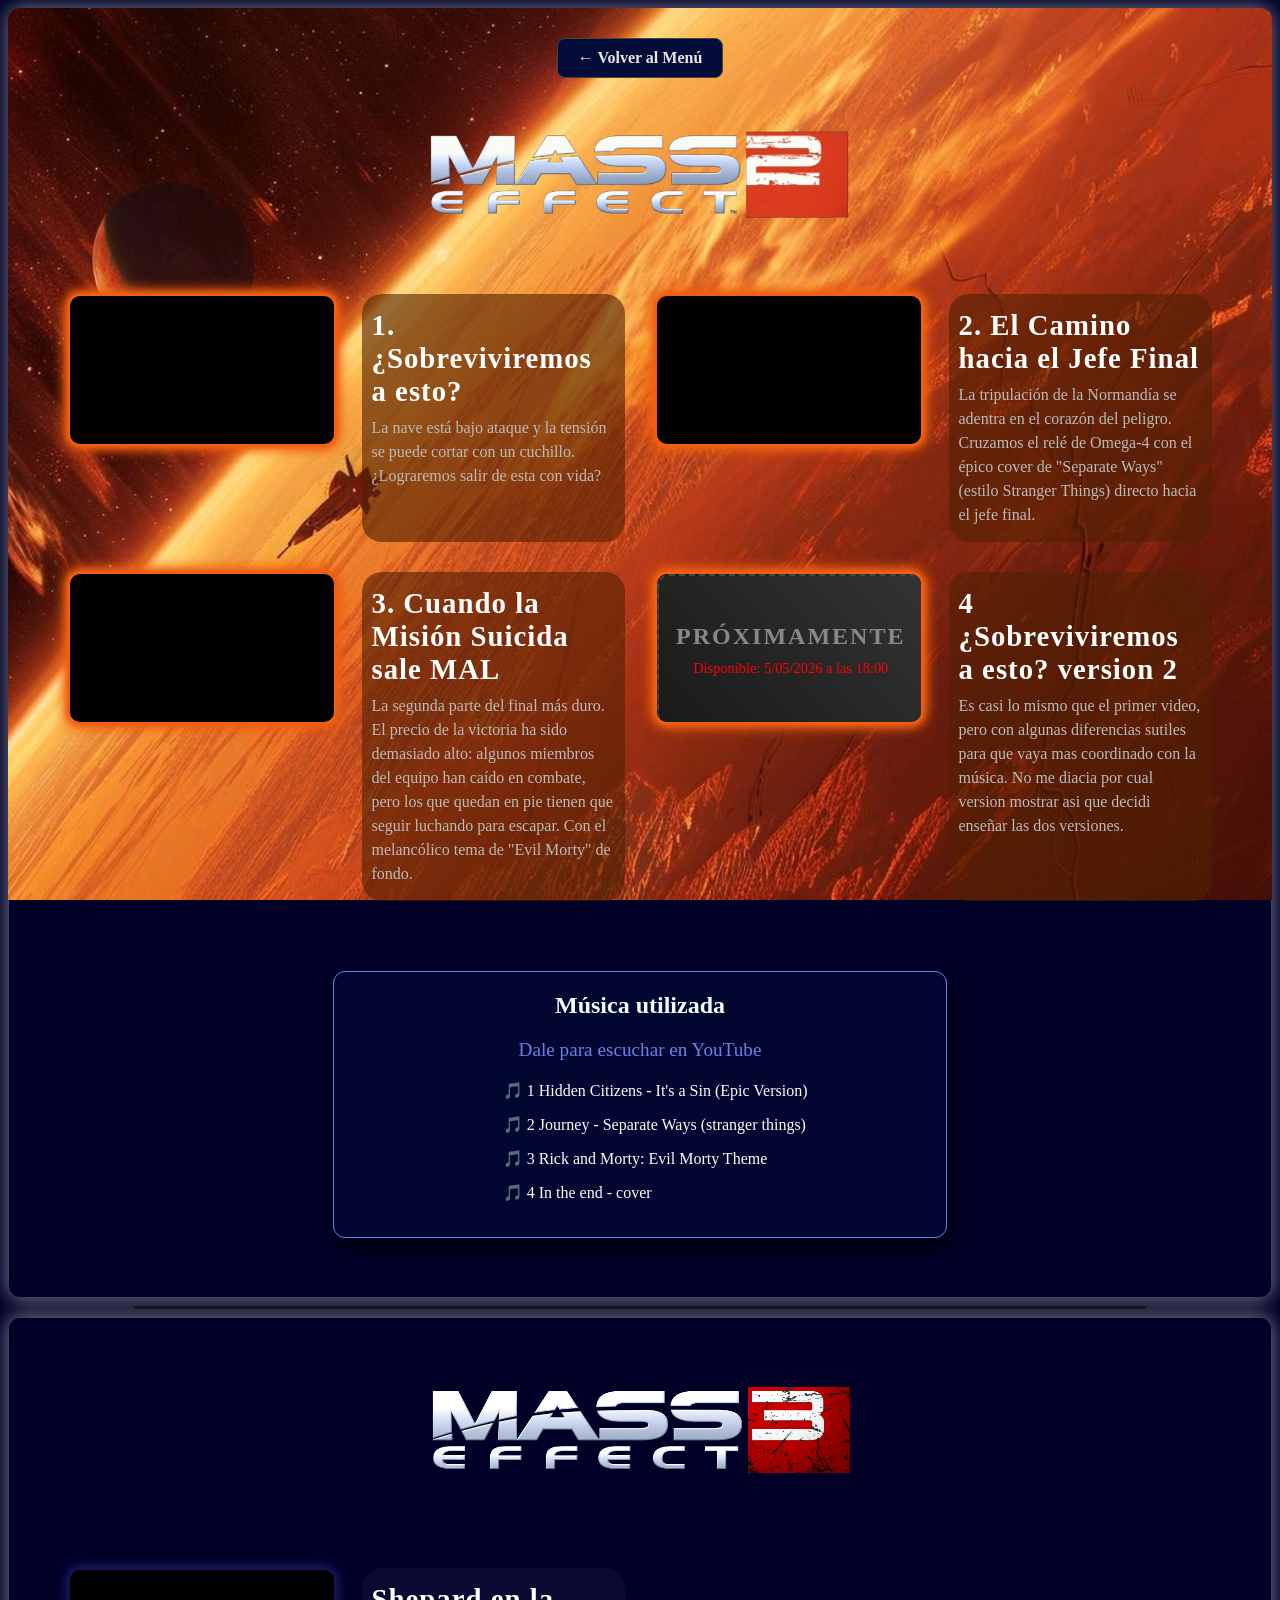
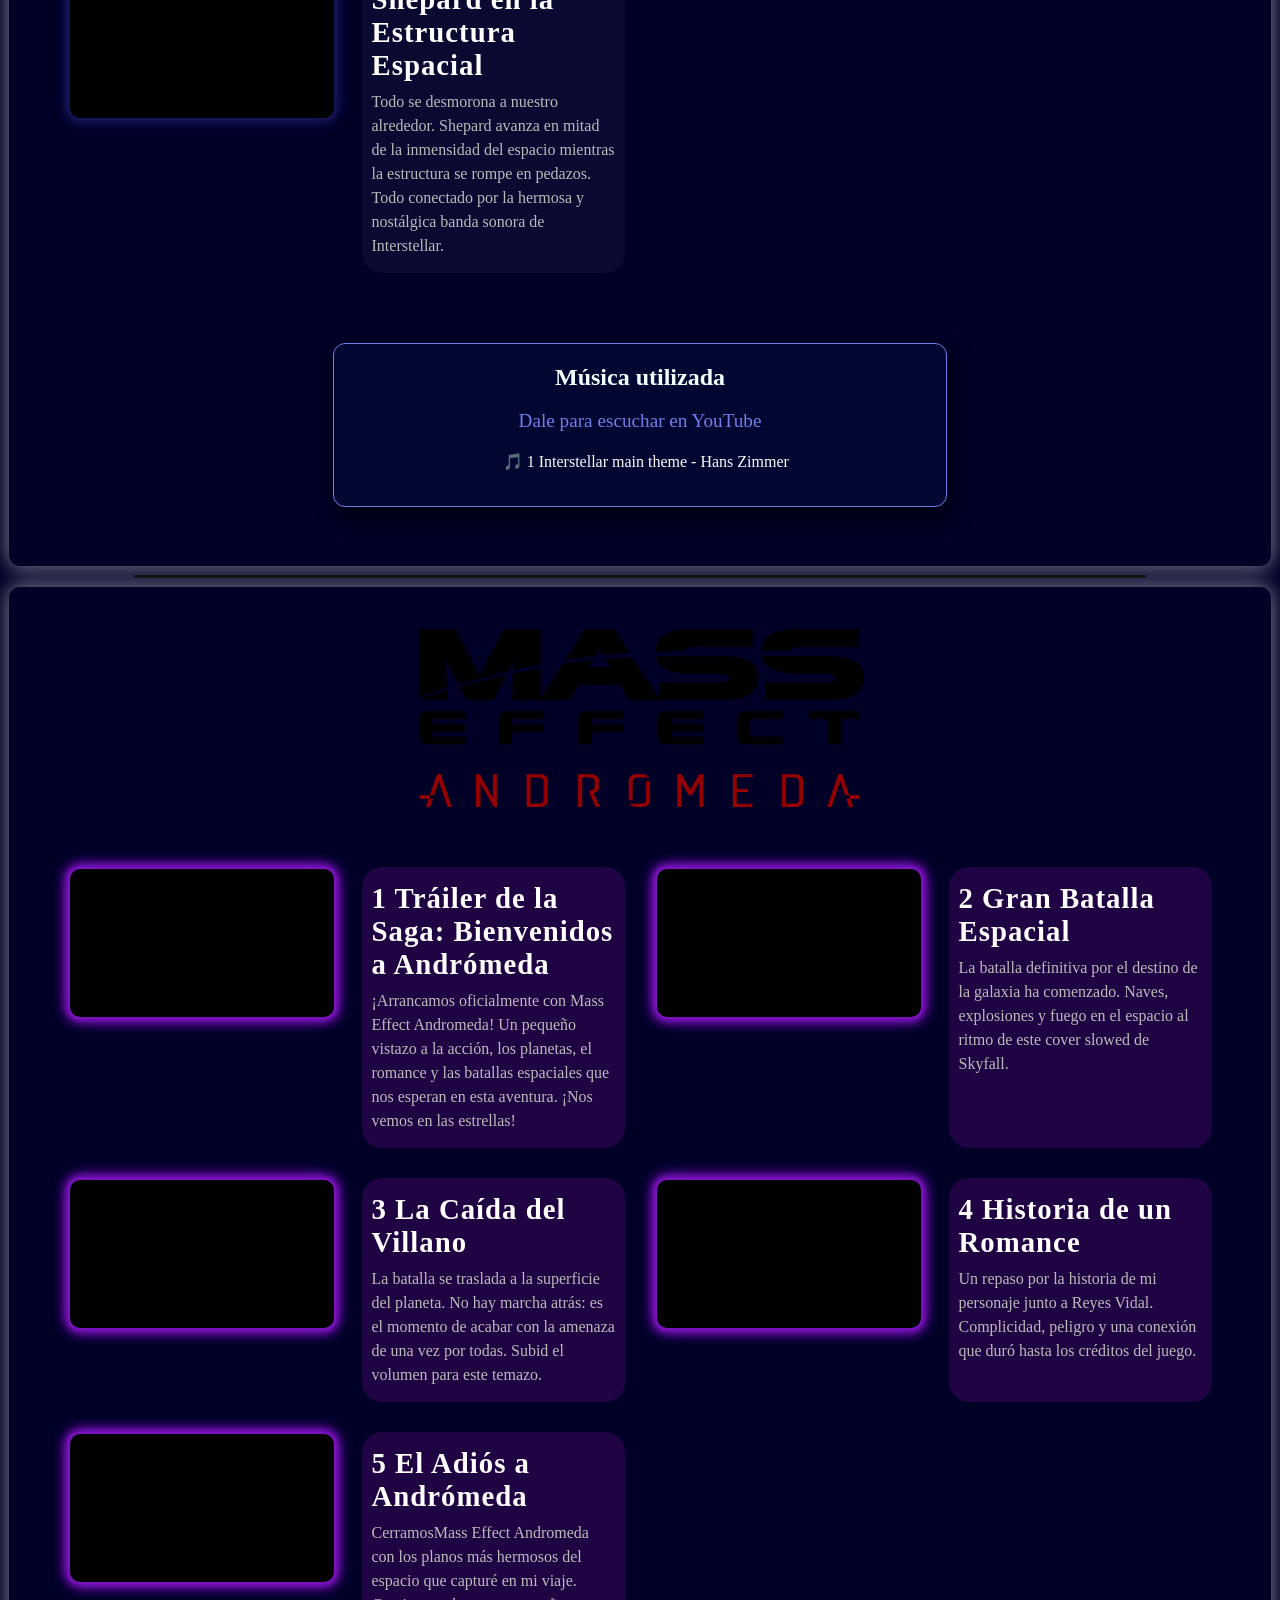
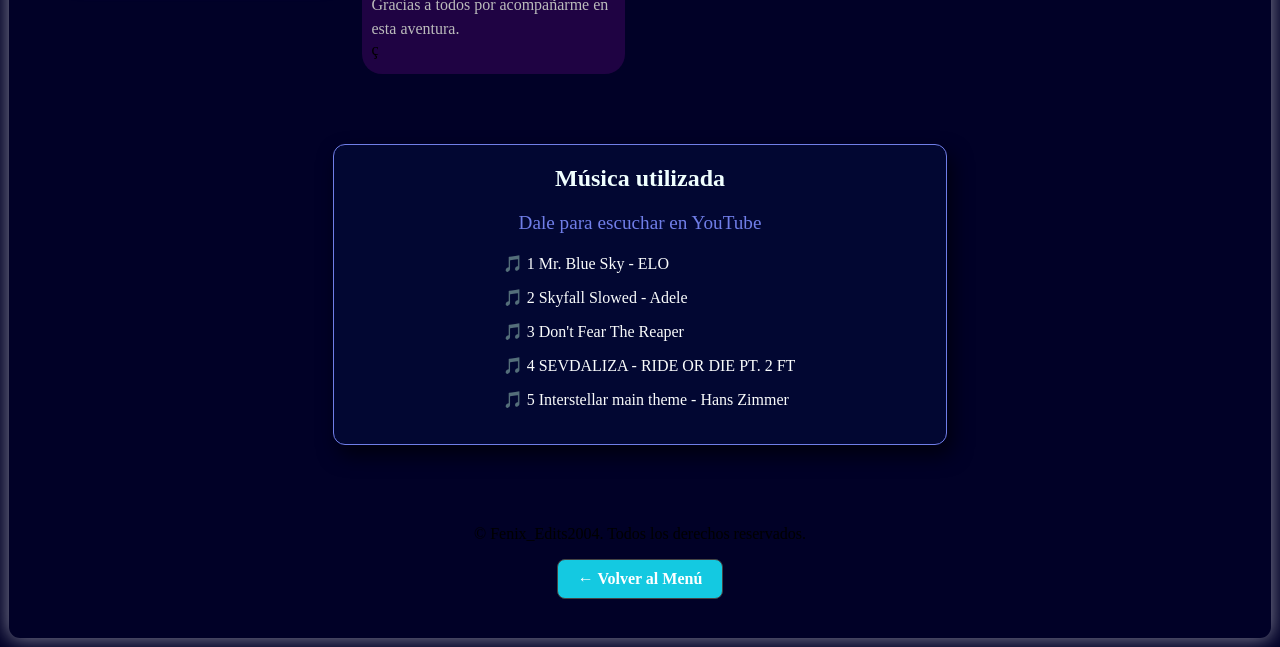
<file: paginas/3massEffect.html>
<!DOCTYPE html>
<html lang="es">
<head>
    <meta charset="UTF-8">
    <meta name="viewport" content="width=device-width, initial-scale=1.0">
    <title>Saga - Mass Effect</title>
    <link rel="icon" type="image/x-icon" href="../img/iconospiderman.png">
    <link rel="stylesheet" href="../css/paginas.css?v=2">
</head>
<body class="massEffect">

<div class ="todo-massEffect2">
    <header class="juego-header">
        <a href="../index.html" class="btn-volver massEffect-btn"><b>← Volver al Menú</b></a>
  
    </header>

     <img src="../img/titulo/ME2Logo.png" class="titulo-juego effect2-titulo" alt="Mass Effect 2">


    <main class="video-grid">

        <div class="video-container effect2-container ">
  
                <iframe src="https://www.youtube.com/embed/TfrF07Bw6h4" title="YouTube video player" frameborder="0" allow="accelerometer; autoplay; clipboard-write; encrypted-media; gyroscope; picture-in-picture; web-share" allowfullscreen></iframe>
            </div>
            <div class="info-video massEffect2-info">
                <h3 class="titulo-video  massEffect2-titulo">1. ¿Sobreviviremos a esto?</h3>
                <p class="desc-video massEffect2-desc">La nave está bajo ataque y la tensión se puede cortar con un cuchillo. 
                    ¿Lograremos salir de esta con vida?</p>
            </div>  


        <div class="video-container effect2-container ">

                <iframe src="https://www.youtube.com/embed/BwejRADvQxE" title="YouTube video player" frameborder="0" allow="accelerometer; autoplay; clipboard-write; encrypted-media; gyroscope; picture-in-picture; web-share" allowfullscreen></iframe>
            </div>
            <div class="info-video massEffect2-info">
                <h3 class="titulo-video  massEffect2-titulo">2. El Camino hacia el Jefe Final</h3>
                <p class="desc-video massEffect2-desc">La tripulación de la Normandía se adentra en el corazón del peligro. 
                    Cruzamos el relé de Omega-4 con el épico cover de "Separate Ways" (estilo Stranger Things) directo hacia el jefe final. 
                </p>
            </div>


        <div class="video-container effect2-container ">

                <iframe src="https://www.youtube.com/embed/2S9mlEFoX7A" title="YouTube video player" frameborder="0" allow="accelerometer; autoplay; clipboard-write; encrypted-media; gyroscope; picture-in-picture; web-share" allowfullscreen></iframe>
            </div>
            <div class="info-video massEffect2-info">
                <h3 class="titulo-video  massEffect2-titulo">3. Cuando la Misión Suicida sale MAL</h3>
                <p class="desc-video massEffect2-desc">La segunda parte del final más duro. El precio de la victoria ha sido demasiado alto: algunos miembros del equipo han caído en combate, pero los que quedan en pie tienen que seguir 
                    luchando para escapar. Con el melancólico tema de "Evil Morty" de fondo.</p>
            </div>


        <div class="video-container effect2-container ">
                <div class="video-placeholder">
                    <span class="texto-proximamente">PRÓXIMAMENTE</span>
                    <span class="fecha-estreno">Disponible: 5/05/2026 a las 18:00</span>
                </div>
                <iframe src="https://www.youtube.com/embed/9YLtOtj4vu4" title="YouTube video player" frameborder="0" allow="accelerometer; autoplay; clipboard-write; encrypted-media; gyroscope; picture-in-picture; web-share" allowfullscreen></iframe>
            </div>
            <div class="info-video massEffect2-info">
                <h3 class="titulo-video  massEffect2-titulo">4 ¿Sobreviviremos a esto? version 2</h3>
                <p class="desc-video massEffect2-desc">Es casi lo mismo que el primer video, pero con algunas diferencias sutiles para
                    que vaya mas coordinado con la música. No me diacia por cual version mostrar asi que decidi enseñar las dos versiones.</p>  
                </p>
            </div>
        

    
        <div class="musica massEffect-musica">
            <h2 style="color: azure;">Música utilizada</h2>
            <p>Dale para escuchar en YouTube</p>
            <ul class="lista-musica" style="font-family: 'Rock Salt', cursive;">
                <li><a href="https://youtu.be/zo6SWWC3XRw?si=k9dh95dWYJUEAPC-" target="_blank" rel="noopener noreferrer">🎵 1 Hidden Citizens - It's a Sin (Epic Version)</a></li>
                <li><a href="https://youtu.be/fJmzY8CFSG0?si=qcBotB-lyimMQJRc-" target="_blank" rel="noopener noreferrer">🎵 2 Journey - Separate Ways (stranger things)</a></li>
                <li><a href="https://youtu.be/zh4gzV_x3UM?si=Ol84EylOnumDa0_X" target="_blank" rel="noopener noreferrer">🎵 3 Rick and Morty: Evil Morty Theme</a></li>
                <li><a href="?" target="_blank" rel="noopener noreferrer">🎵 4 In the end - cover</a></li>
            </ul>
        </div>
  
        </main>
</div>
        
        <hr class="linea-divisoria">

<div class ="todo-massEffect3">
        <img src="../img/titulo/ME3Logo.png" class="titulo-juego effect3-titulo" alt="Mass Effect 3">
        
        <main class="video-grid">

        <div class="video-container effect3-container">

                <iframe src="https://www.youtube.com/embed/yGnlT3GUmMs" title="YouTube video player" frameborder="0" allow="accelerometer; autoplay; clipboard-write; encrypted-media; gyroscope; picture-in-picture; web-share" allowfullscreen></iframe>
                    </div>
                    <div class="info-video massEffect3-info">
                        <h3 class="titulo-video">Shepard en la Estructura Espacial</h3>
                        <p class="desc-video">Todo se desmorona a nuestro alrededor. Shepard avanza en mitad de la inmensidad del espacio mientras la estructura se rompe en pedazos. 
                            Todo conectado por la hermosa y nostálgica banda sonora de Interstellar.</p>
                    </div>  



      <div class="musica massEffect-musica">
            <h2 style="color: azure;">Música utilizada</h2>
            <p>Dale para escuchar en YouTube</p>
            <ul class="lista-musica" style="font-family: 'Rock Salt', cursive;">
                <li><a href="https://youtu.be/kpz8lpoLvrA?si=HLhWn7a14btNoNvX" target="_blank" rel="noopener noreferrer">🎵 1 Interstellar main theme - Hans Zimmer</a></li>
            </ul>
        </div>
    </main>
</div>

        <hr class="linea-divisoria">



<div class ="todo-massEffect4">
        <img src="../img/titulo/MEAlogo.png" class="titulo-juego effect4-titulo" alt="Mass Effect Andromeda">
        
        <main class="video-grid">

        <div class="video-container andro-container">
                <iframe src="https://www.youtube.com/embed/6cw0JsEh8ro" title="YouTube video player" frameborder="0" allow="accelerometer; autoplay; clipboard-write; encrypted-media; gyroscope; picture-in-picture; web-share" allowfullscreen></iframe>
                    </div>
                    <div class="info-video massEffect4-info">
                        <h3 class="titulo-video">1 Tráiler de la Saga: Bienvenidos a Andrómeda</h3>
                        <p class="desc-video"> ¡Arrancamos oficialmente con Mass Effect Andromeda! Un pequeño vistazo a la acción, los planetas, el romance y las batallas espaciales que nos esperan en esta aventura. 
                            ¡Nos vemos en las estrellas!</p>
                    </div>  

                    <div class="video-container andro-container">
                <iframe src="https://www.youtube.com/embed/7-HVcLVN8-A" title="YouTube video player" frameborder="0" allow="accelerometer; autoplay; clipboard-write; encrypted-media; gyroscope; picture-in-picture; web-share" allowfullscreen></iframe>
                    </div>
                    <div class="info-video massEffect4-info">

                        <h3 class="titulo-video">2 Gran Batalla Espacial</h3>
                        <p class="desc-video">La batalla definitiva por el destino de la galaxia ha comenzado. Naves, explosiones y fuego en 
                            el espacio al ritmo de este cover slowed de Skyfall.</p>
                    </div>

                    <div class="video-container andro-container">
                <iframe src="https://www.youtube.com/embed/AcWMNzoI1vM" title="YouTube video player" frameborder="0" allow="accelerometer; autoplay; clipboard-write; encrypted-media; gyroscope; picture-in-picture; web-share" allowfullscreen></iframe>
                    </div>
                    <div class="info-video massEffect4-info">
                        <h3 class="titulo-video">3 La Caída del Villano</h3>
                        <p class="desc-video">La batalla se traslada a la superficie del planeta. 
                            No hay marcha atrás: es el momento de acabar con la amenaza de una vez por todas. Subid el volumen para este temazo.</p>
                    </div>

                    <div class="video-container andro-container">
                <iframe src="https://www.youtube.com/embed/f6PTHTbLgOg" title="YouTube video player" frameborder="0" allow="accelerometer; autoplay; clipboard-write; encrypted-media; gyroscope; picture-in-picture; web-share" allowfullscreen></iframe>
                    </div>
                    <div class="info-video massEffect4-info">
                        <h3 class="titulo-video">4 Historia de un Romance</h3>
                        <p class="desc-video">Un repaso por la historia de mi personaje junto a Reyes Vidal. Complicidad, 
                            peligro y una conexión que duró hasta los créditos del juego.</p>
                    </div>

                    <div class="video-container andro-container">
                <iframe src="https://www.youtube.com/embed/MdVEk1V7X8U" title="YouTube video player" frameborder="0" allow="accelerometer; autoplay; clipboard-write; encrypted-media; gyroscope; picture-in-picture; web-share" allowfullscreen></iframe>
                    </div>
                    <div class="info-video massEffect4-info">
                            <h3 class="titulo-video">5 El Adiós a Andrómeda</h3>
                            <p class="desc-video">CerramosMass Effect Andromeda con los planos más hermosos del espacio que capturé en mi viaje.
                                 Gracias a todos por acompañarme en esta aventura.</p>
ç
                    </div>

        

        <div class="musica massEffect-musica">
            <h2 style="color: azure;">Música utilizada</h2>
            <p>Dale para escuchar en YouTube</p>
            <ul class="lista-musica" style="font-family: 'Rock Salt', cursive;">
                <li><a href="https://youtu.be/wuJIqmha2Hk?si=z8QR42JKSOZot_D-" target="_blank" rel="noopener noreferrer">🎵 1 Mr. Blue Sky - ELO</a></li>
                <li><a href="https://youtu.be/fxqJzdmlqTs?si=qyEjd8WX78dXuub8" target="_blank" rel="noopener noreferrer">🎵 2 Skyfall Slowed - Adele</a></li>                
                <li><a href="https://youtu.be/Dy4HA3vUv2c?si=L-k2RDizI7XLNA1C" target="_blank" rel="noopener noreferrer">🎵 3 Don't Fear The Reaper</a></li>
                <li><a href="https://youtu.be/X1H5sOc_14U?si=y0liLSO5t8L00gSy" target="_blank" rel="noopener noreferrer">🎵 4 SEVDALIZA - RIDE OR DIE PT. 2 FT</a></li>
                <li><a href="https://youtu.be/kpz8lpoLvrA?si=HLhWn7a14btNoNvX" target="_blank" rel="noopener noreferrer">🎵 5 Interstellar main theme - Hans Zimmer</a></li>
            </ul>
        </div>
    </main>


    <footer class="juego-footer">
        <p>&copy; Fenix_Edits2004. Todos los derechos reservados.</p>
        <a href="../index.html" class="btn-volver"><b>← Volver al Menú</b></a>
    </footer>
</div>
</body>



</html>
</file>
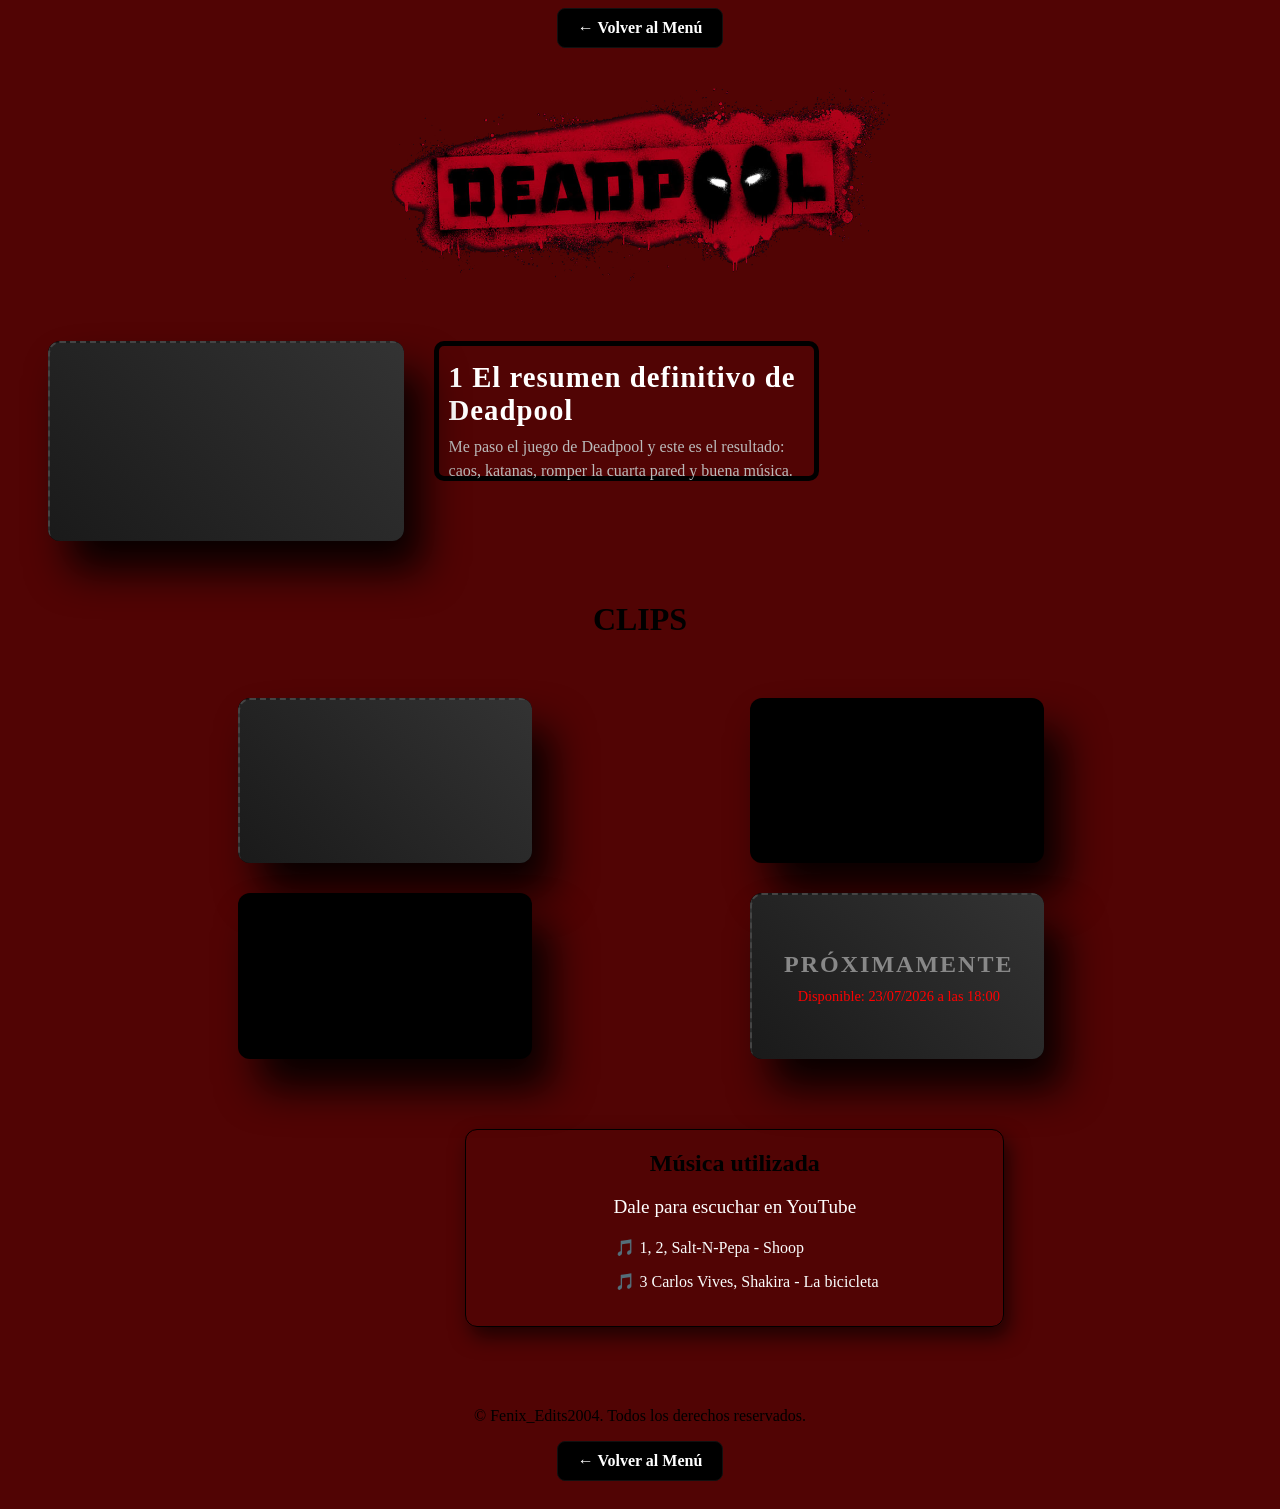
<file: paginas/4deadpool.html>
<!DOCTYPE html>
<html lang="es">
<head>
    <meta charset="UTF-8">
    <meta name="viewport" content="width=device-width, initial-scale=1.0">
    <title>Deadpool</title>
    <link rel="icon" type="image/x-icon" href="../img/iconospiderman.png">
    <link rel="stylesheet" href="../css/paginas2.css?v=2">
</head>
<body class="dead">

    <header class="juego-header">
        <a href="../index.html" class="btn-volver dead-btn"><b>← Volver al Menú</b></a>
        <img src="../img/titulo/dead-titulo.png" class="titulo-juego dead-titulo" alt="deadpool">
  
    </header>

    <main class="video-grid">

        <div class="video-container dead-container">
            <div class="video-placeholder">

            </div>
            <iframe src="https://www.youtube.com/embed/KMz4mIzWVJI" title="YouTube video player" frameborder="0" allow="accelerometer; autoplay; clipboard-write; encrypted-media; gyroscope; picture-in-picture; web-share" allowfullscreen></iframe>
        </div>
            <div class="info-video dead-info-video">
                <h3 class="titulo-video">1 El resumen definitivo de Deadpool</h3>
                <p class="desc-video">Me paso el juego de Deadpool y este es el resultado: caos, 
                    katanas, romper la cuarta pared y buena música.</p>
            </div>
    </main>

                <h1 class="clips dead-clips">CLIPS</h1>
    <main class="video-grid dead-grid">
            
        <div class="video-container dead-container">
            <div class="video-placeholder">

            </div>
            <iframe src="https://www.youtube.com/embed/LL8uujCk-_E" title="YouTube video player" frameborder="0" allow="accelerometer; autoplay; clipboard-write; encrypted-media; gyroscope; picture-in-picture; web-share" allowfullscreen></iframe>
        </div>
        <br> <br>


                    <div class="video-container dead-container">

            <iframe src="https://www.youtube.com/embed/KYjwlp4UNYE" title="YouTube video player" frameborder="0" allow="accelerometer; autoplay; clipboard-write; encrypted-media; gyroscope; picture-in-picture; web-share" allowfullscreen></iframe>
        </div>
         <br> <br>


                    <div class="video-container dead-container">
            <iframe src="https://www.youtube.com/embed/YcNAevHh9B4" title="YouTube video player" frameborder="0" allow="accelerometer; autoplay; clipboard-write; encrypted-media; gyroscope; picture-in-picture; web-share" allowfullscreen></iframe>
        </div>
        <br> <br>


                    <div class="video-container dead-container">
            <div class="video-placeholder">
                <span class="texto-proximamente">PRÓXIMAMENTE</span>
                <span class="fecha-estreno">Disponible: 23/07/2026 a las 18:00</span>
            </div>
            <iframe src="https://www.youtube.com/embed/ApRetI1HTYU" title="YouTube video player" frameborder="0" allow="accelerometer; autoplay; clipboard-write; encrypted-media; gyroscope; picture-in-picture; web-share" allowfullscreen></iframe>
        </div>

        
    
        <div class="musica dead-musica">
            <h2>Música utilizada</h2>
            <p>Dale para escuchar en YouTube</p>
            <ul class="lista-musica" style="font-family: 'Rock Salt', cursive;">
                <li><a href="https://www.youtube.com/watch?v=4vaN01VLYSQ&list=RD4vaN01VLYSQ&start_radio=1" target="_blank" rel="noopener noreferrer">🎵 1, 2,  Salt-N-Pepa - Shoop </a></li>
                <li><a href="https://youtu.be/pD4H6ecTiG0?si=UtqDyl76Qhxq0pqe" target="_blank" rel="noopener noreferrer">🎵 3 Carlos Vives, Shakira - La bicicleta </a></li>
                
            </ul>
        </div>
  

        

    </main>

    <footer class="juego-footer">
        <p>&copy; Fenix_Edits2004. Todos los derechos reservados.</p>
        <a href="../index.html" class="dead-btn"><b>← Volver al Menú</b></a>
    </footer>

</body>



</html>
</file>
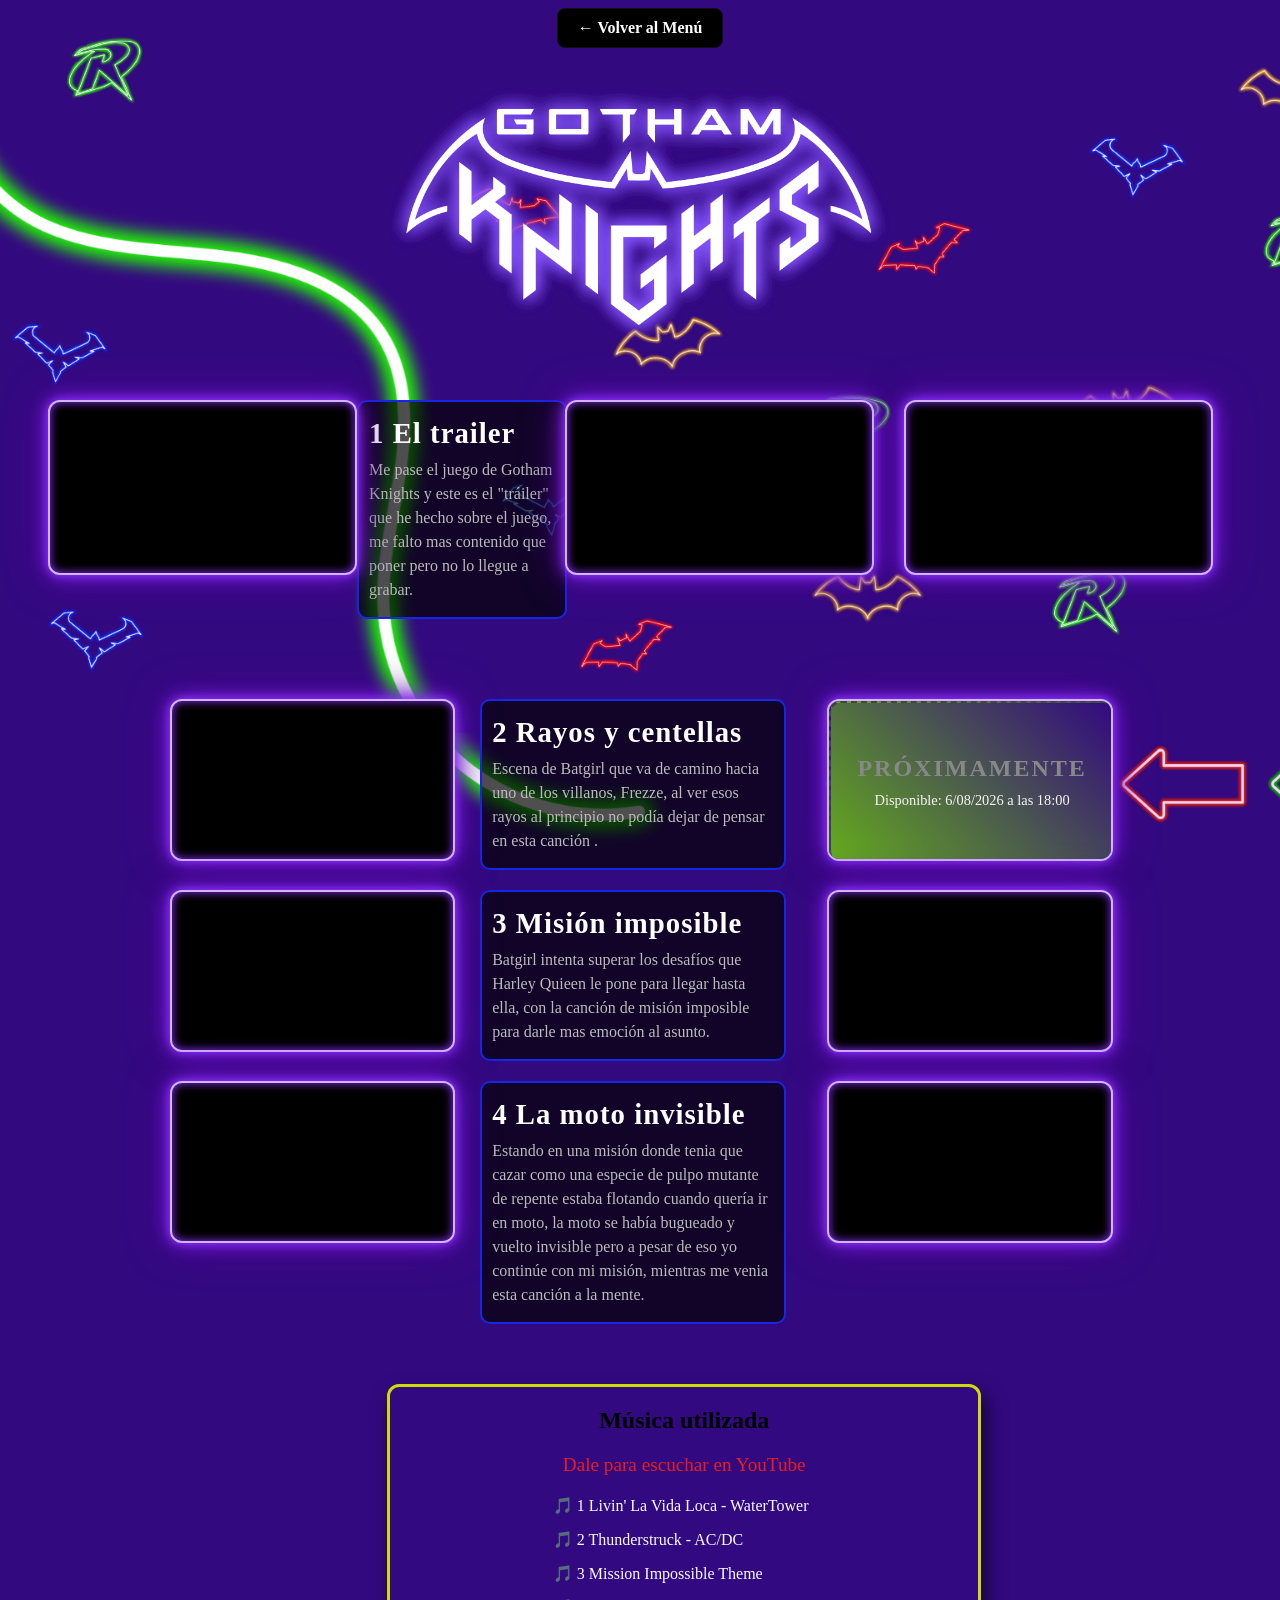
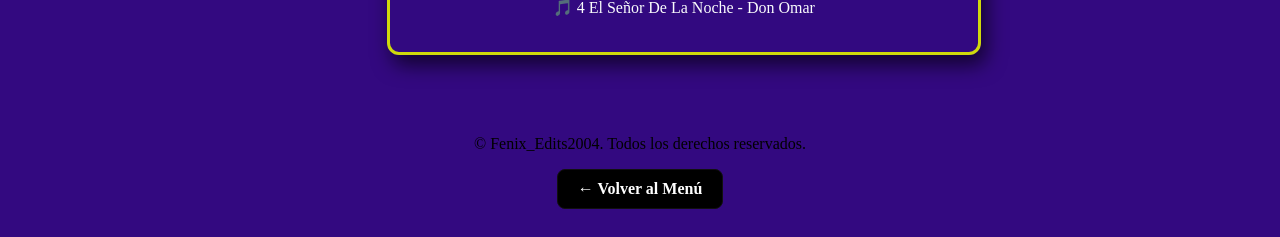
<file: paginas/5gothamKnights.html>
<!DOCTYPE html>
<html lang="es">
<head>
    <meta charset="UTF-8">
    <meta name="viewport" content="width=device-width, initial-scale=1.0">
    <title>Gotham Knights</title>
    <link rel="icon" type="image/x-icon" href="../img/iconospiderman.png">
    <link rel="stylesheet" href="../css/paginas2.css?v=2">
</head>
<body class="gotham">

    <header class="juego-header">
        <a href="../index.html" class="btn-volver gotham-btn"><b>← Volver al Menú</b></a>
        <img src="../img/titulo/Gotham-logo.png" class="titulo-juego gotham-titulo" alt="gotham knights">
  
    </header>

    <main class="video-grid gotham-grid">

        <div class="video-container gotham-container">

            <iframe src="https://www.youtube.com/embed/obkkgoRvDEQ" title="YouTube video player" frameborder="0" allow="accelerometer; autoplay; clipboard-write; encrypted-media; gyroscope; picture-in-picture; web-share" allowfullscreen></iframe>
        </div>
            <div class="info-video gotham-info">
                <h3 class="titulo-video">1 El trailer</h3>
                <p class="desc-video">Me pase el juego de Gotham Knights y este es el 
                    "tráiler" que he hecho sobre el juego, me falto mas contenido que poner pero no lo llegue a grabar.
                </p>
            </div>


      <div class="video-container gotham-container uno">
       
                <iframe src="https://www.youtube.com/embed/3_Jr8Gf77lM" title="YouTube video player" frameborder="0" allow="accelerometer; autoplay; clipboard-write; encrypted-media; gyroscope; picture-in-picture; web-share" allowfullscreen></iframe>
            </div>



      <div class="video-container gotham-container">

                <iframe src="https://www.youtube.com/embed/sWjnHHvYGRA" title="YouTube video player" frameborder="0" allow="accelerometer; autoplay; clipboard-write; encrypted-media; gyroscope; picture-in-picture; web-share" allowfullscreen></iframe>
            </div>
    
  
        </main>


    <main class="video-grid gotham-grid2">

<div class="video-container gotham-container gotham-grupo2-container">

            <iframe src="https://www.youtube.com/embed/VG49vcPSgyw" title="YouTube video player" frameborder="0" allow="accelerometer; autoplay; clipboard-write; encrypted-media; gyroscope; picture-in-picture; web-share" allowfullscreen></iframe>
        </div>
            <div class="info-video gotham-info gotham2-info">
                <h3 class="titulo-video">2 Rayos y centellas</h3>
                <p class="desc-video">Escena de Batgirl que va de camino hacia uno de los
                     villanos, Frezze, al ver esos rayos al principio no podía dejar de pensar en esta canción .</p>

            </div>


        <div class="video-container gotham-container gotham-grupo2-container dos">
            <div class="video-placeholder gotham-placeholder">
                <span class="texto-proximamente">PRÓXIMAMENTE</span>
                <span class="gotham-fecha-estreno">Disponible: 6/08/2026 a las 18:00</span>
            </div>
                <iframe src="https://www.youtube.com/embed/JvbzJm_gGd8" title="YouTube video player" frameborder="0" allow="accelerometer; autoplay; clipboard-write; encrypted-media; gyroscope; picture-in-picture; web-share" allowfullscreen></iframe>
            </div>



        <div class="video-container gotham-container gotham-grupo2-container">

            <iframe src="https://www.youtube.com/embed/s513O3slo7E" title="YouTube video player" frameborder="0" allow="accelerometer; autoplay; clipboard-write; encrypted-media; gyroscope; picture-in-picture; web-share" allowfullscreen></iframe>
        </div>
            <div class="info-video gotham-info gotham2-info">
                <h3 class="titulo-video">3 Misión imposible</h3>
                <p class="desc-video">Batgirl intenta superar los desafíos que Harley Quieen le pone para 
                    llegar hasta ella, con la canción de misión imposible para darle mas emoción al asunto.</p>
            </div>


        <div class="video-container gotham-container gotham-grupo2-container dos">

                <iframe src="https://www.youtube.com/embed/CMZ9qKq0iEU" title="YouTube video player" frameborder="0" allow="accelerometer; autoplay; clipboard-write; encrypted-media; gyroscope; picture-in-picture; web-share" allowfullscreen></iframe>
            </div>

        <div class="video-container gotham-container gotham-grupo2-container">
            <iframe src="https://www.youtube.com/embed/RpQNT23Ijco" title="YouTube video player" frameborder="0" allow="accelerometer; autoplay; clipboard-write; encrypted-media; gyroscope; picture-in-picture; web-share" allowfullscreen></iframe>
        </div>
            <div class="info-video gotham-info gotham2-info">
                <h3 class="titulo-video">4 La moto invisible</h3>
                <p class="desc-video">Estando en una misión donde tenia que cazar como una especie de pulpo mutante de repente estaba flotando cuando quería ir en moto, 
                    la moto se había bugueado y vuelto invisible pero a pesar de eso yo continúe con mi
                     misión, mientras me venia esta canción a la mente.</p>

            </div>
            
              

        <div class="video-container gotham-container gotham-grupo2-container dos">
    
                <iframe src="https://www.youtube.com/embed/lUbP0tx-l4U" title="YouTube video player" frameborder="0" allow="accelerometer; autoplay; clipboard-write; encrypted-media; gyroscope; picture-in-picture; web-share" allowfullscreen></iframe>
            </div>



        </div>
        

        <div class="musica gotham-musica">
            <h2>Música utilizada</h2>
            <p>Dale para escuchar en YouTube</p>
            <ul class="lista-musica" style="font-family: 'Rock Salt', cursive;">
                <li><a href="https://youtu.be/kYEahSpFZHI?si=WqDs-LOsgIsWCO5w" target="_blank" rel="noopener noreferrer">🎵 1 Livin' La Vida Loca - WaterTower</a></li>
                <li><a href="https://youtu.be/v2AC41dglnM?si=i1xMKSlX7L1Wv9nV" target="_blank" rel="noopener noreferrer">🎵 2 Thunderstruck - AC/DC</a></li>
                <li><a href="https://youtu.be/XAYhNHhxN0A?si=YwYQzY8o6THrt6Kh" target="_blank" rel="noopener noreferrer">🎵 3 Mission Impossible Theme</a></li>
                <li><a href="https://youtu.be/QL5HYaVsJnw?si=02QfuQsrUkpCWk5g" target="_blank" rel="noopener noreferrer">🎵 4 El Señor De La Noche - Don Omar</a></li>
            </ul>
        </div>
    </main>

    <footer class="juego-footer">
        <p>&copy; Fenix_Edits2004. Todos los derechos reservados.</p>
        <a href="../index.html" class="gotham-btn"><b>← Volver al Menú</b></a>
    </footer>

</body>



</html>
</file>
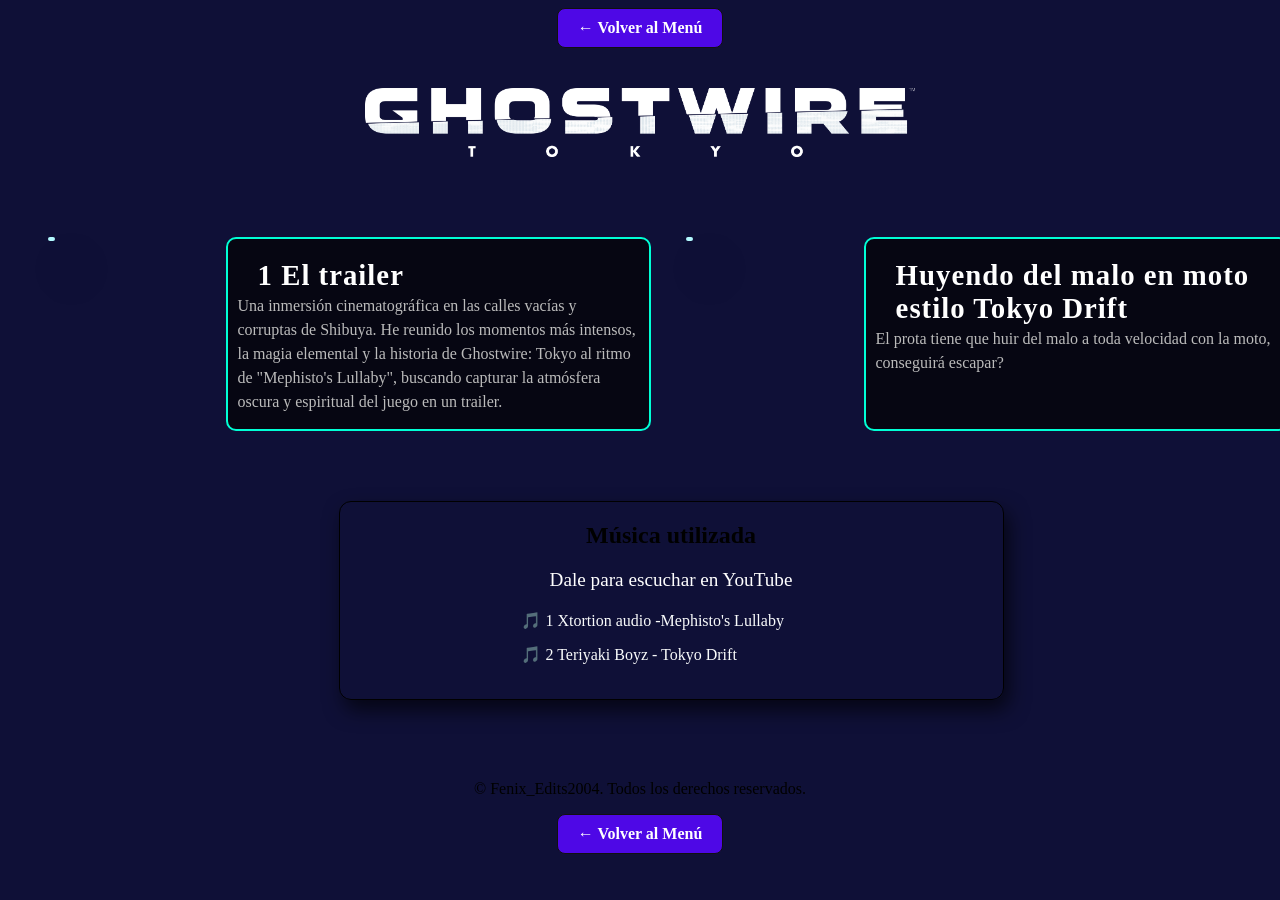
<file: paginas/6ghostwireTokio.html>
<!DOCTYPE html>
<html lang="es">
<head>
    <meta charset="UTF-8">
    <meta name="viewport" content="width=device-width, initial-scale=1.0">
    <title>Ghostwire: Tokyo</title>
    <link rel="icon" type="image/x-icon" href="../img/titulo/ghostwire-titulo.png">
    <link rel="stylesheet" href="../css/paginas2.css?v=2">
</head>
<body class="ghostwire">

    <header class="juego-header">
        <a href="../index.html" class="btn-volver ghostwire-btn"><b>← Volver al Menú</b></a>
        <img src="../img/titulo/ghostwire-titulo.png" class="titulo-juego ghostwire-titulo" alt="Ghostwire: Tokyo">
  
    </header>

    <main class="video-grid">

    <div class="video-container ghostwire-container">

        <iframe src="https://www.youtube.com/embed/XH9wMT_oPIk" title="YouTube video player" frameborder="0" allow="accelerometer; autoplay; clipboard-write; encrypted-media; gyroscope; picture-in-picture; web-share" allowfullscreen></iframe>
        </div>
    <div class="info-video ghostwire-info">

        <h3 class="titulo-video ghostwire-titulo">1 El trailer</h3>
        <p class="desc-video ghostwire-desc">Una inmersión cinematográfica en las calles vacías y corruptas de Shibuya. 
        He reunido los momentos más intensos, la magia elemental y la historia de Ghostwire: 
        Tokyo al ritmo de "Mephisto's Lullaby", buscando capturar la atmósfera oscura y espiritual del juego en un trailer.</p>
    </div>

    <div class="video-container ghostwire-container">
        
        <iframe src="https://www.youtube.com/embed/ErtnAdavR9M?" title="YouTube video player" frameborder="0" allow="accelerometer; autoplay; clipboard-write; encrypted-media; gyroscope; picture-in-picture; web-share" allowfullscreen></iframe>
        </div>
    <div class="info-video ghostwire-info">
       
    
        <h3 class="titulo-video ghostwire-titulo">Huyendo del malo en moto estilo Tokyo Drift</h3>
        <p class="desc-video ghostwire-desc">El prota tiene que huir del malo a toda velocidad con la moto, conseguirá escapar?</p>
    </div>

    <div class="musica ghostwire-musica">
        <h2>Música utilizada</h2>
        <p>Dale para escuchar en YouTube</p>
            <ul class="lista-musica" style="font-family: 'Rock Salt', cursive;">
                <li><a href="https://youtu.be/_N9MQWQ4lvk?si=Or5G46AKgQZL8Lml" target="_blank" rel="noopener noreferrer">🎵 1 Xtortion audio -Mephisto's Lullaby </a></li>
                <li><a href="https://youtu.be/pS5d77DQHOI?si=XnDfWidUc8ZJNUUm" target="_blank" rel="noopener noreferrer">🎵 2 Teriyaki Boyz - Tokyo Drift</a></li>            </ul>
        </div>
    
  
        </main>
        
       
        


    <footer class="juego-footer">
        <p>&copy; Fenix_Edits2004. Todos los derechos reservados.</p>
        <a href="../index.html" class="ghostwire-btn"><b>← Volver al Menú</b></a>
    </footer>

</body>



</html>
</file>
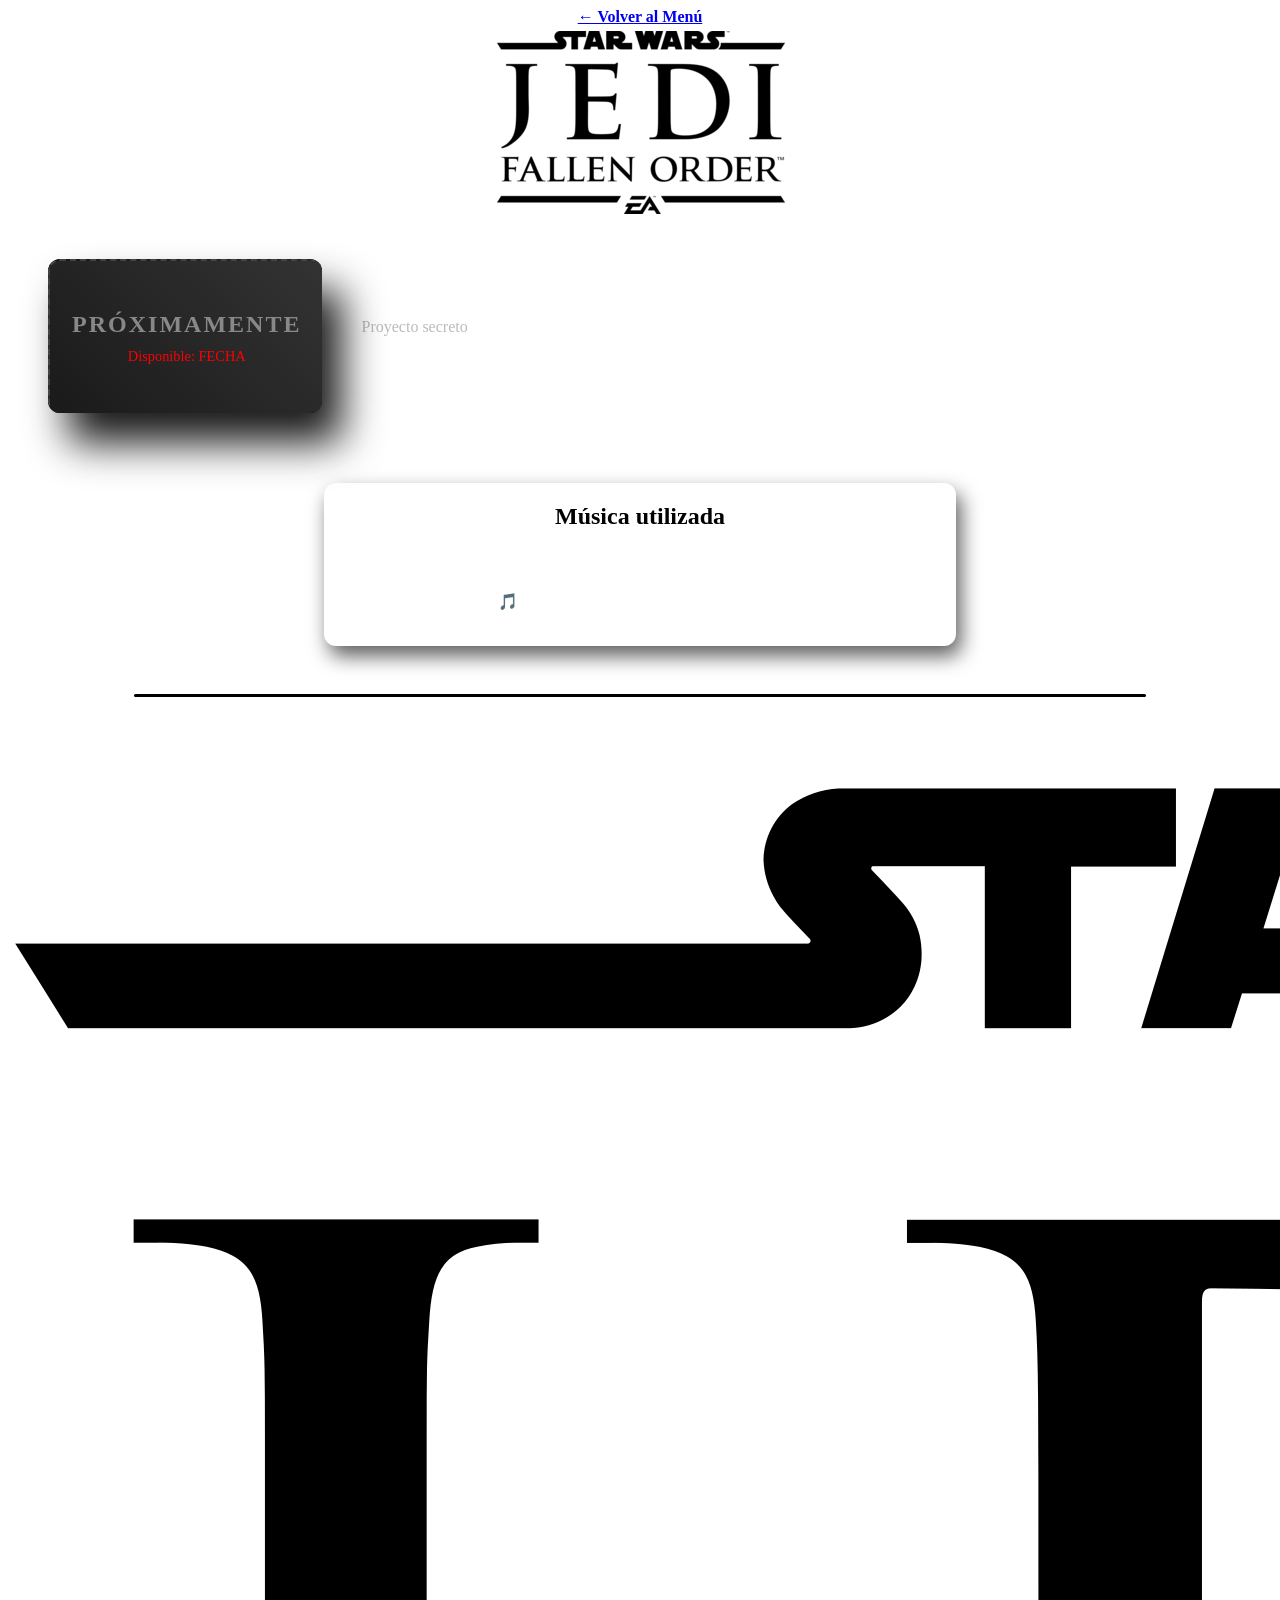
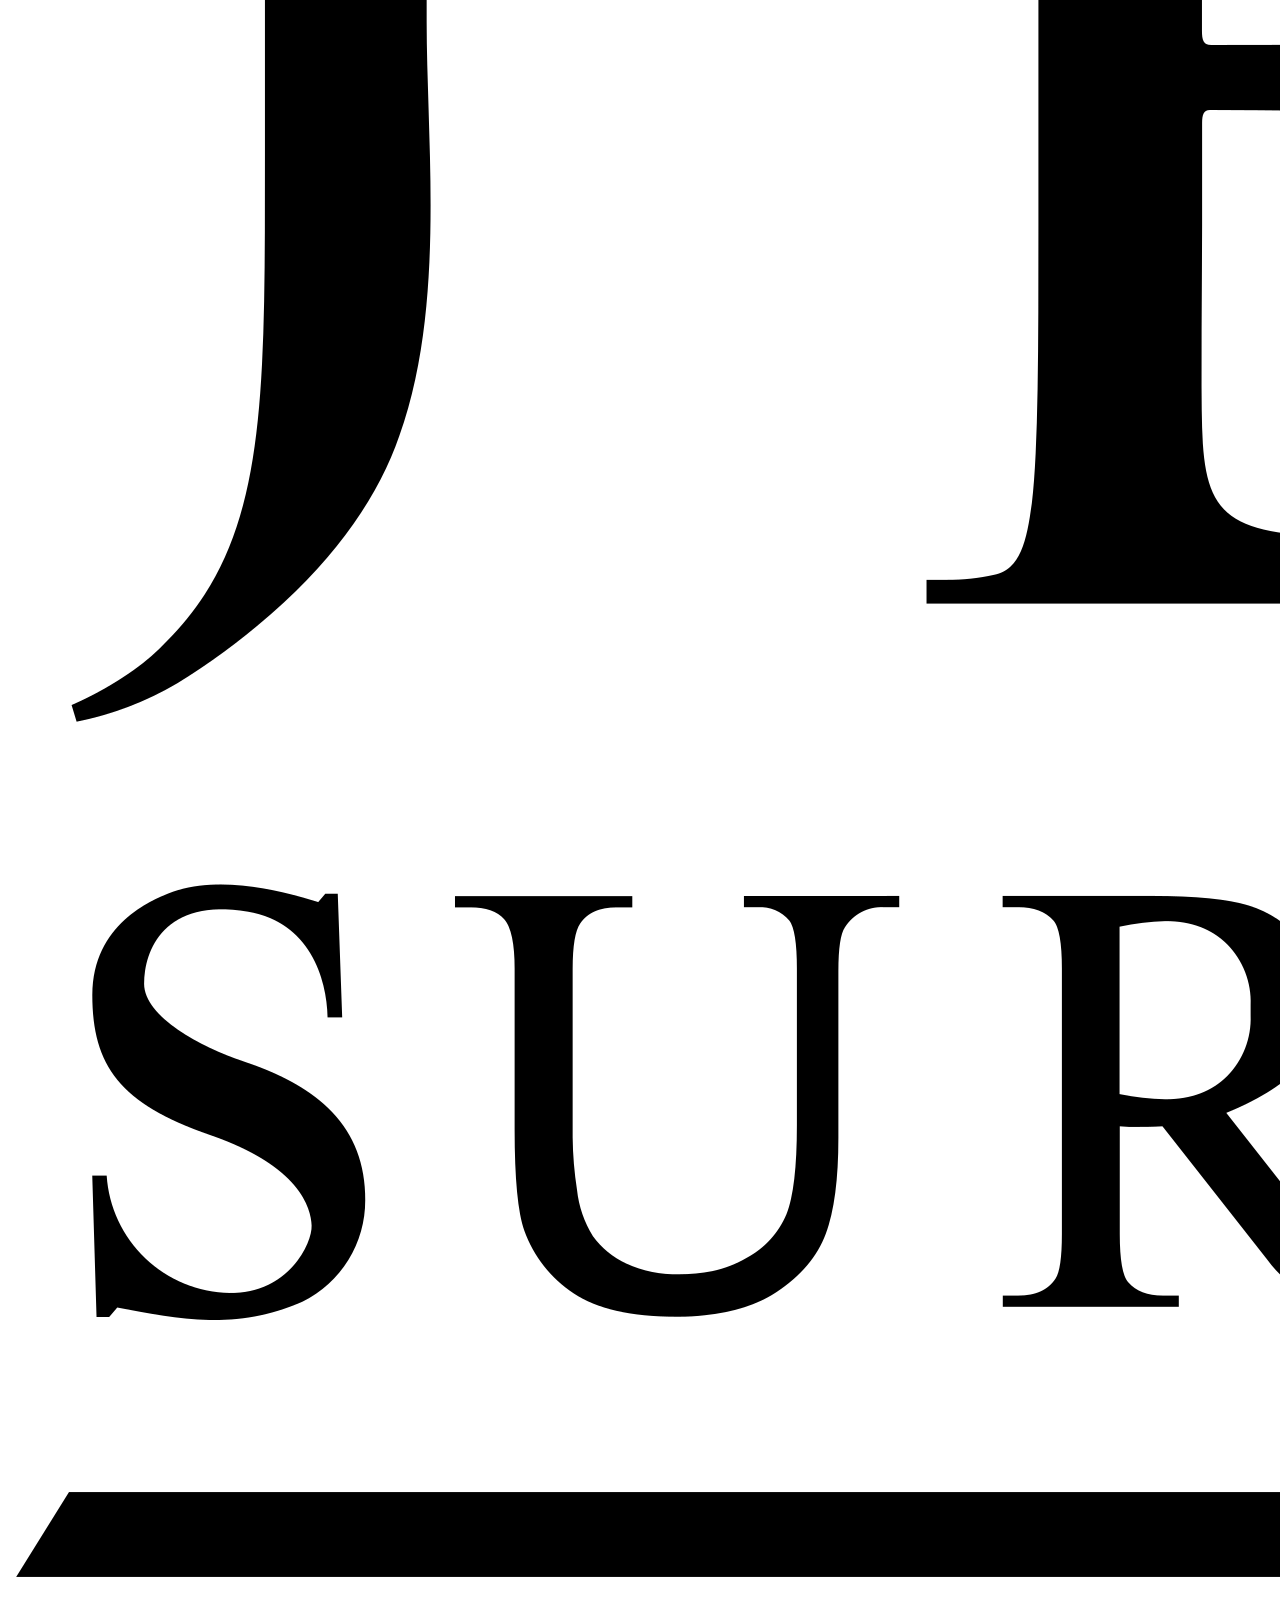
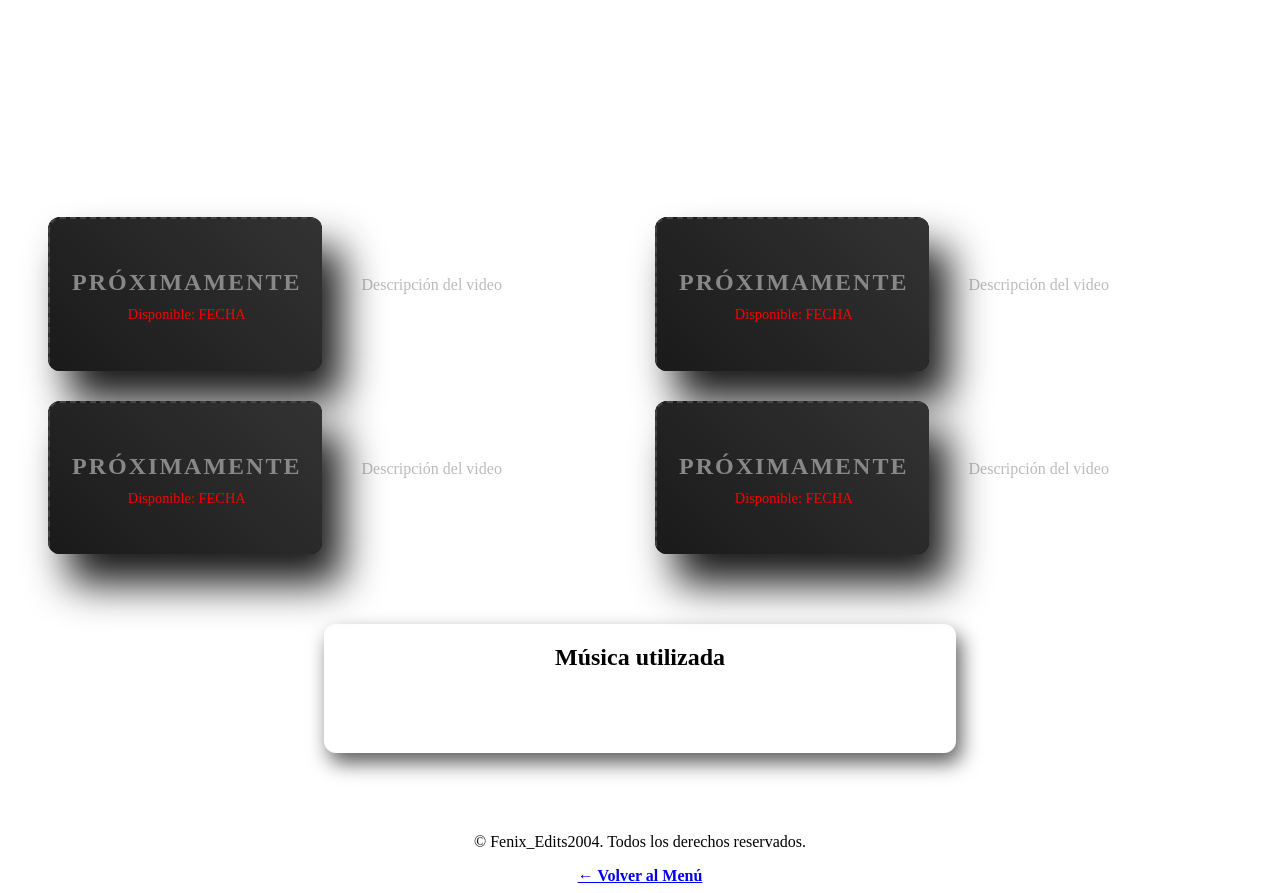
<file: paginas/8evilWithin.html>
<!DOCTYPE html>
<html lang="es">
<head>
    <meta charset="UTF-8">
    <meta name="viewport" content="width=device-width, initial-scale=1.0">
    <title>Saga - The Evil Within</title>
    <link rel="icon" type="image/x-icon" href="../img/iconospiderman.png">
    <link rel="stylesheet" href="../css/paginas2.css?v=2">
</head>
<body class="">

    <header class="juego-header">
        <a href="../index.html" class="btn-volver jedi-btn"><b>← Volver al Menú</b></a>
        <img src="../img/titulo/jedi1-titulo.png" class="titulo-juego jedi1-titulo" alt="Jedi fallen order">
  
    </header>

    <main class="video-grid">

        <div class="video-container andro-container">
            <div class="video-placeholder">
                <span class="texto-proximamente">PRÓXIMAMENTE</span>
                <span class="fecha-estreno">Disponible: FECHA</span>
            </div>
                <!-- <iframe src="https://www.youtube.com/embed/TU_ID_AQUI" title="YouTube video player" frameborder="0" allow="accelerometer; autoplay; clipboard-write; encrypted-media; gyroscope; picture-in-picture; web-share" allowfullscreen></iframe> -->
            </div>
            <div class="info-video massEffect4-info">
                        <!-- <h3 class="titulo-video">Titulo</h3>
                        <p class="desc-video">Descripción del video</p> -->
                <h3 class="titulo-video  massEffect2-titulo">??</h3>
                <p class="desc-video massEffect2-desc">Proyecto secreto</p>
            </div>
        

    
        <div class="musica">
            <h2>Música utilizada</h2>
            <p>Dale para escuchar en YouTube</p>
            <ul class="lista-musica" style="font-family: 'Rock Salt', cursive;">
                <li><a href="https://www.youtube.com/watch?v=fNkPOLpQjlw&list=RDfNkPOLpQjlw&start_radio=1" target="_blank" rel="noopener noreferrer">🎵 </a></li>
            </ul>
        </div>
  
        </main>
        
        <hr class="linea-divisoria">

        <img src="../img/titulo/jedi2-titulo.png" class="titulo-juego jedi2-titulo" alt="jedi survivor">
        
        <main class="video-grid">

        <div class="video-container jedi2-container">
                <div class="video-placeholder">
                    <span class="texto-proximamente">PRÓXIMAMENTE</span>
                    <span class="fecha-estreno">Disponible: FECHA</span>
                </div>
                <!-- <iframe src="https://www.youtube.com/embed/TU_ID_AQUI" title="YouTube video player" frameborder="0" allow="accelerometer; autoplay; clipboard-write; encrypted-media; gyroscope; picture-in-picture; web-share" allowfullscreen></iframe> -->
                    </div>
                    <div class="info-video">
                        <h3 class="titulo-video">Titulo</h3>
                        <p class="desc-video">Descripción del video</p>
                    </div>  

                    <div class="video-container jedi2-container">
                <div class="video-placeholder">
                    <span class="texto-proximamente">PRÓXIMAMENTE</span>
                    <span class="fecha-estreno">Disponible: FECHA</span>
                </div>
                <!-- <iframe src="https://www.youtube.com/embed/TU_ID_AQUI" title="YouTube video player" frameborder="0" allow="accelerometer; autoplay; clipboard-write; encrypted-media; gyroscope; picture-in-picture; web-share" allowfullscreen></iframe> -->
                    </div>
                    <div class="info-video">
                        <h3 class="titulo-video">Titulo</h3>
                        <p class="desc-video">Descripción del video</p>
                    </div>

                    <div class="video-container jedi2-container">
                <div class="video-placeholder">
                    <span class="texto-proximamente">PRÓXIMAMENTE</span>
                    <span class="fecha-estreno">Disponible: FECHA</span>
                </div>
                <!-- <iframe src="https://www.youtube.com/embed/TU_ID_AQUI" title="YouTube video player" frameborder="0" allow="accelerometer; autoplay; clipboard-write; encrypted-media; gyroscope; picture-in-picture; web-share" allowfullscreen></iframe> -->
                    </div>
                    <div class="info-video">
                        <h3 class="titulo-video">Titulo</h3>
                        <p class="desc-video">Descripción del video</p>
                    </div>

                    <div class="video-container jedi2-container">
                <div class="video-placeholder">
                    <span class="texto-proximamente">PRÓXIMAMENTE</span>
                    <span class="fecha-estreno">Disponible: FECHA</span>
                </div>
                <!-- <iframe src="https://www.youtube.com/embed/TU_ID_AQUI" title="YouTube video player" frameborder="0" allow="accelerometer; autoplay; clipboard-write; encrypted-media; gyroscope; picture-in-picture; web-share" allowfullscreen></iframe> -->
                    </div>
                    <div class="info-video">
                        <h3 class="titulo-video">Titulo</h3>
                        <p class="desc-video">Descripción del video</p>
                    </div>
        </div>
        

        <div class="musica">
            <h2>Música utilizada</h2>
            <p>Dale para escuchar en YouTube</p>
            <ul class="lista-musica" style="font-family: 'Rock Salt', cursive;">
                <!-- <li><a href="https://www.youtube.com/watch?v=3gOHvDP_vCs" target="_blank" rel="noopener noreferrer">🎵 1 Justin Timberlake - SexyBack</a></li> -->
                <!-- <li><a href="https://www.youtube.com/watch?si=DW1OeUwQ0cc1y7PV&v=Ygdi4g6ZkSU&feature=youtu.be" target="_blank" rel="noopener noreferrer">🎵 2 Hans Zimmer - My Enmy</a></li> -->
                <!-- <li><a href="https://www.youtube.com/watch?v=pSRicRgDPoc" target="_blank" rel="noopener noreferrer">🎵 3 Madonna -I like a player</a></li> -->
            </ul>
        </div>

    </main>

    <footer class="juego-footer">
        <p>&copy; Fenix_Edits2004. Todos los derechos reservados.</p>
        <a href="../index.html" class="btn-volver"><b>← Volver al Menú</b></a>
    </footer>

</body>



</html>
</file>
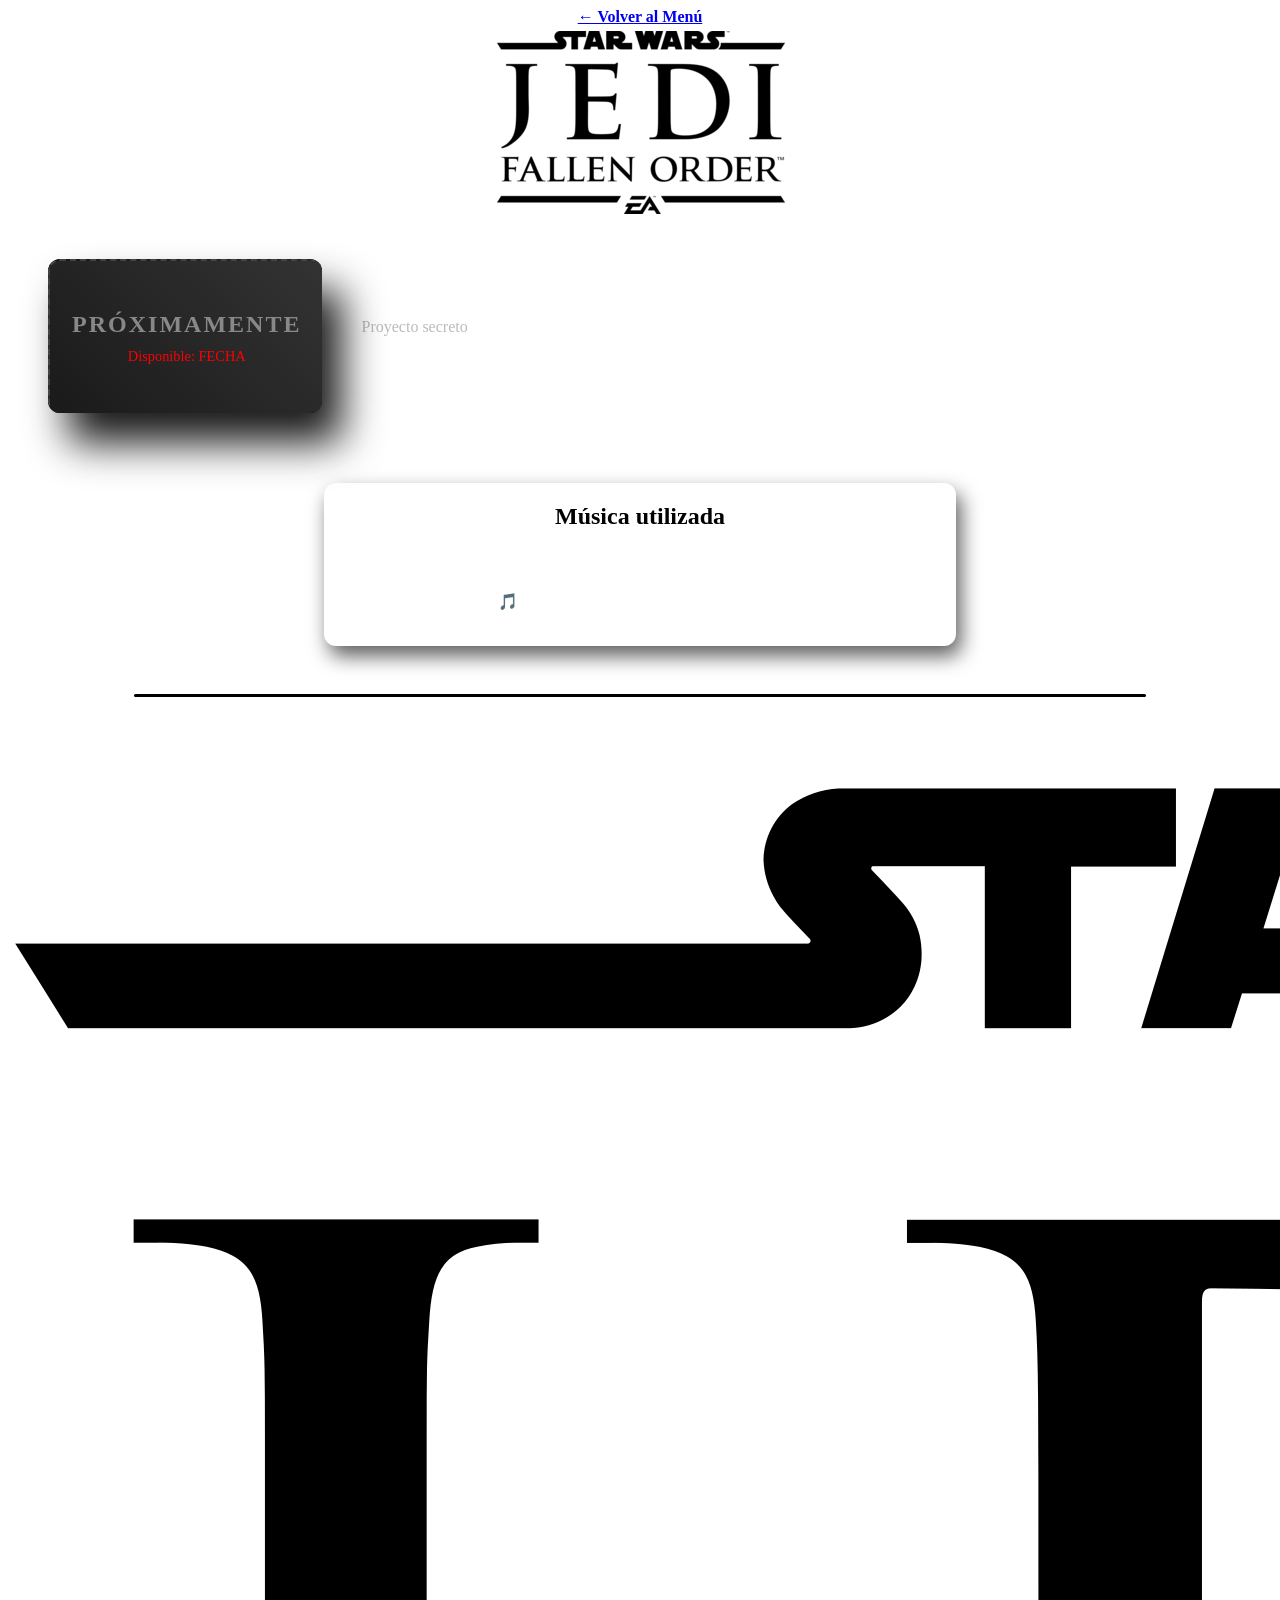
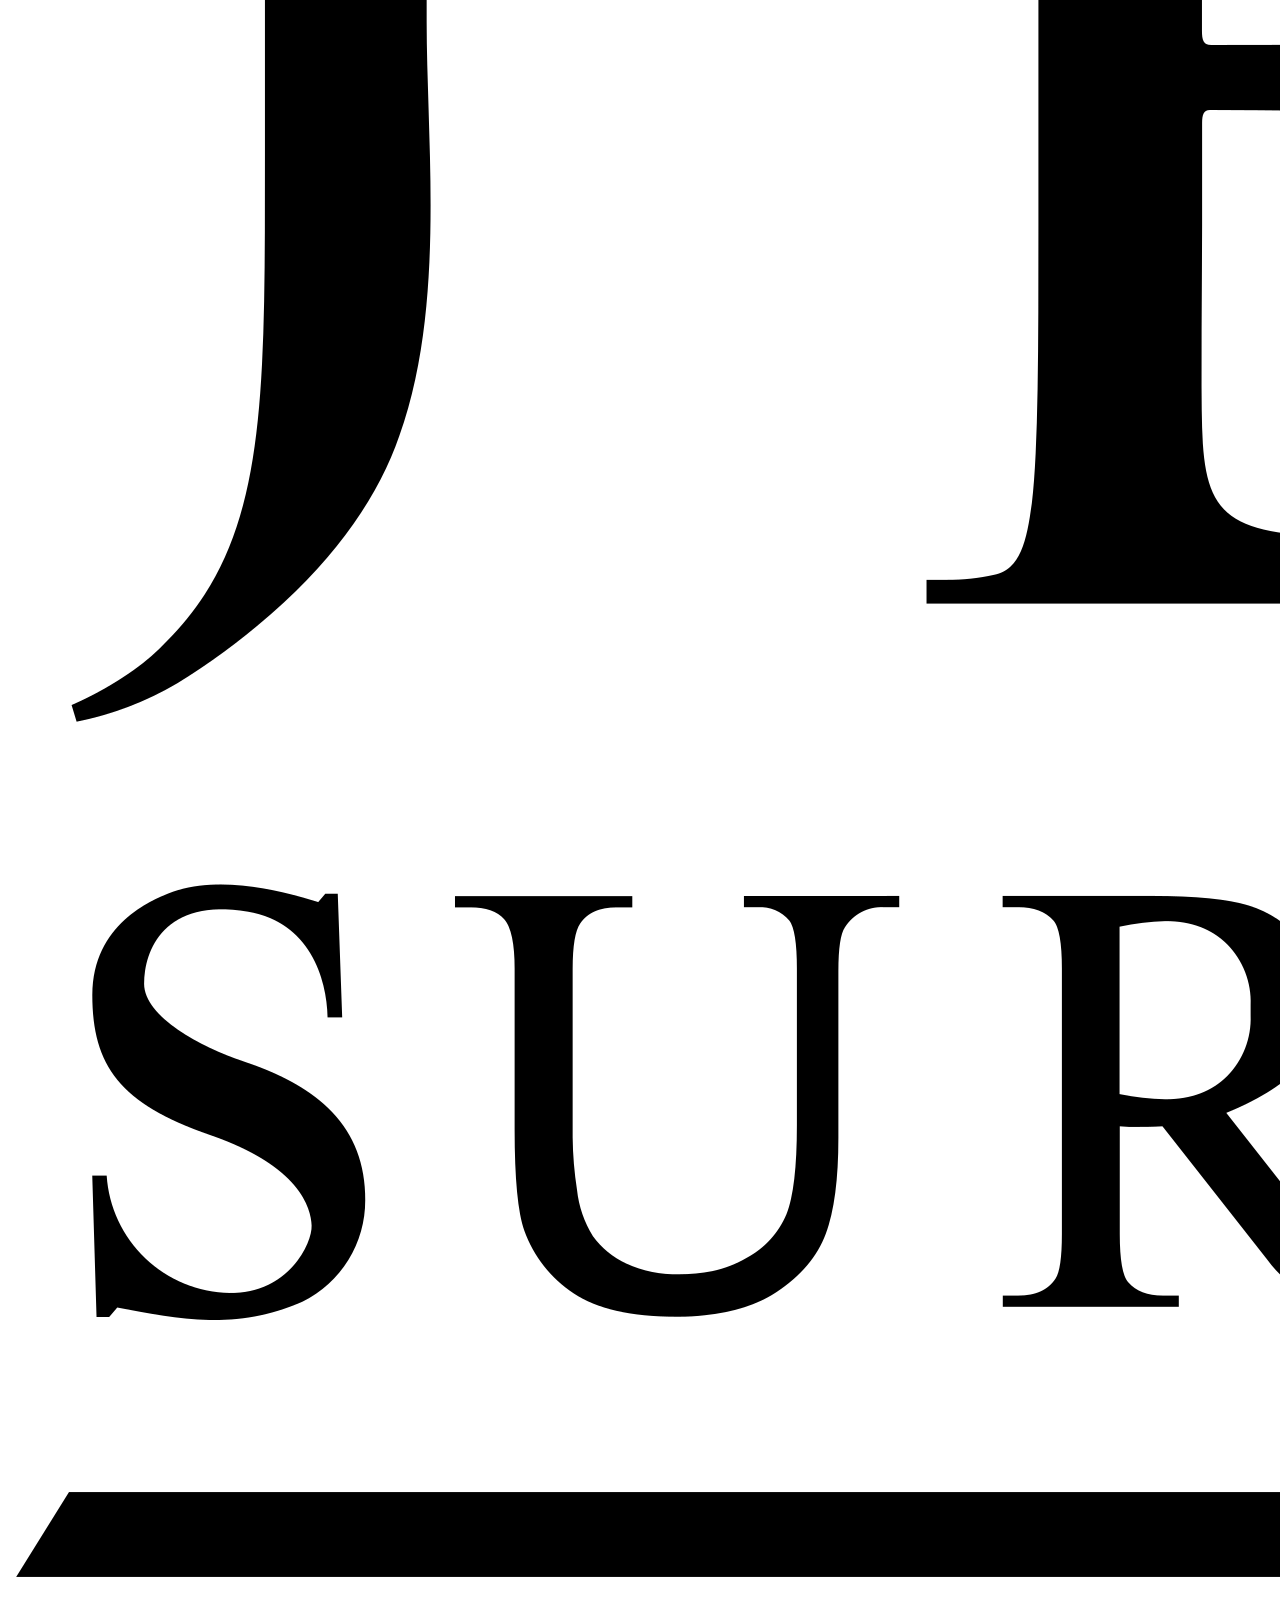
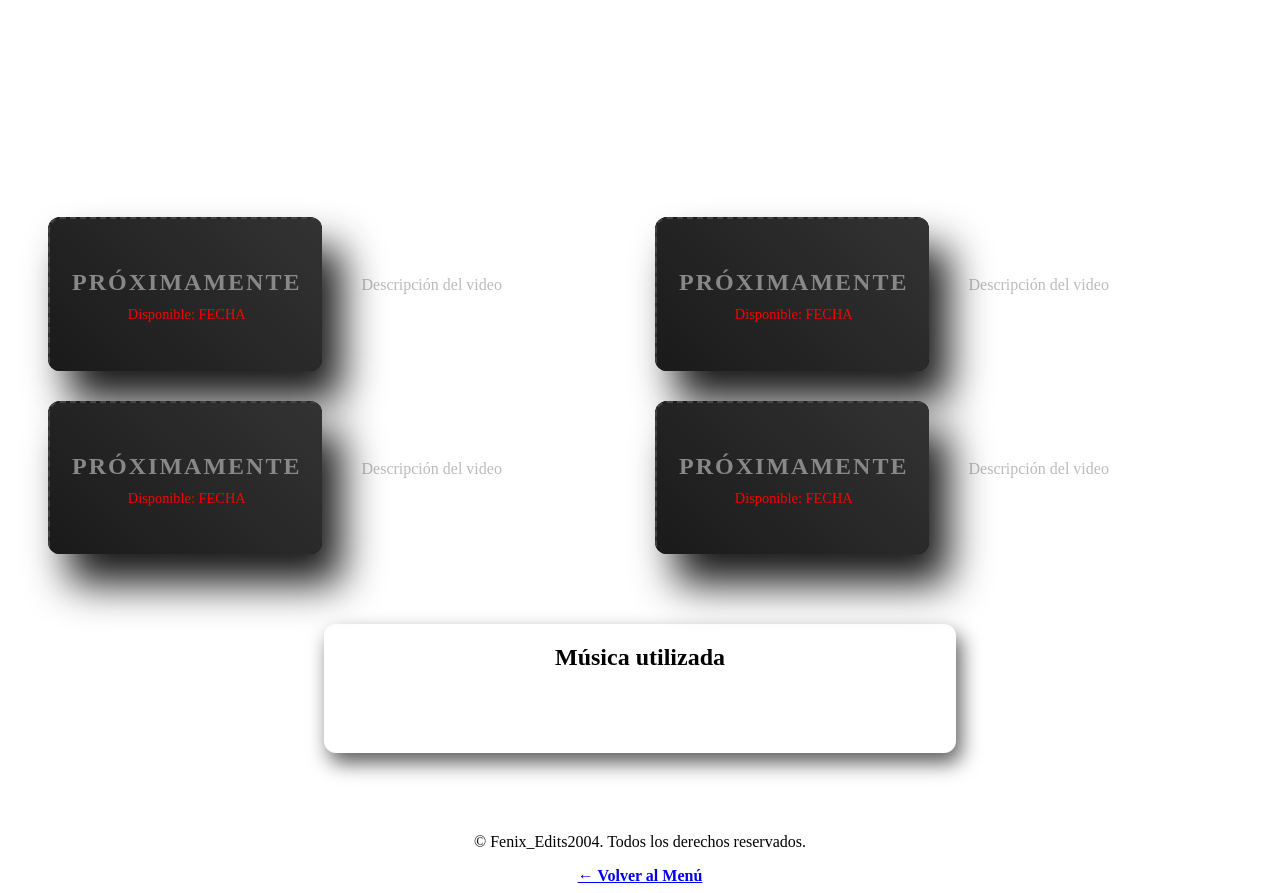
<file: paginas/9sainsrow.html>
<!DOCTYPE html>
<html lang="es">
<head>
    <meta charset="UTF-8">
    <meta name="viewport" content="width=device-width, initial-scale=1.0">
    <title>Saga - Sains Row</title>
    <link rel="icon" type="image/x-icon" href="../img/iconospiderman.png">
    <link rel="stylesheet" href="../css/paginas2.css?v=2">
</head>
<body class="">

    <header class="juego-header">
        <a href="../index.html" class="btn-volver jedi-btn"><b>← Volver al Menú</b></a>
        <img src="../img/titulo/jedi1-titulo.png" class="titulo-juego jedi1-titulo" alt="Jedi fallen order">
  
    </header>

    <main class="video-grid">

        <div class="video-container andro-container">
            <div class="video-placeholder">
                <span class="texto-proximamente">PRÓXIMAMENTE</span>
                <span class="fecha-estreno">Disponible: FECHA</span>
            </div>
                <!-- <iframe src="https://www.youtube.com/embed/TU_ID_AQUI" title="YouTube video player" frameborder="0" allow="accelerometer; autoplay; clipboard-write; encrypted-media; gyroscope; picture-in-picture; web-share" allowfullscreen></iframe> -->
            </div>
            <div class="info-video massEffect4-info">
                        <!-- <h3 class="titulo-video">Titulo</h3>
                        <p class="desc-video">Descripción del video</p> -->
                <h3 class="titulo-video  massEffect2-titulo">??</h3>
                <p class="desc-video massEffect2-desc">Proyecto secreto</p>
            </div>
        

    
        <div class="musica">
            <h2>Música utilizada</h2>
            <p>Dale para escuchar en YouTube</p>
            <ul class="lista-musica" style="font-family: 'Rock Salt', cursive;">
                <li><a href="https://www.youtube.com/watch?v=fNkPOLpQjlw&list=RDfNkPOLpQjlw&start_radio=1" target="_blank" rel="noopener noreferrer">🎵 </a></li>
            </ul>
        </div>
  
        </main>
        
        <hr class="linea-divisoria">

        <img src="../img/titulo/jedi2-titulo.png" class="titulo-juego jedi2-titulo" alt="jedi survivor">
        
        <main class="video-grid">

        <div class="video-container jedi2-container">
                <div class="video-placeholder">
                    <span class="texto-proximamente">PRÓXIMAMENTE</span>
                    <span class="fecha-estreno">Disponible: FECHA</span>
                </div>
                <!-- <iframe src="https://www.youtube.com/embed/TU_ID_AQUI" title="YouTube video player" frameborder="0" allow="accelerometer; autoplay; clipboard-write; encrypted-media; gyroscope; picture-in-picture; web-share" allowfullscreen></iframe> -->
                    </div>
                    <div class="info-video">
                        <h3 class="titulo-video">Titulo</h3>
                        <p class="desc-video">Descripción del video</p>
                    </div>  

                    <div class="video-container jedi2-container">
                <div class="video-placeholder">
                    <span class="texto-proximamente">PRÓXIMAMENTE</span>
                    <span class="fecha-estreno">Disponible: FECHA</span>
                </div>
                <!-- <iframe src="https://www.youtube.com/embed/TU_ID_AQUI" title="YouTube video player" frameborder="0" allow="accelerometer; autoplay; clipboard-write; encrypted-media; gyroscope; picture-in-picture; web-share" allowfullscreen></iframe> -->
                    </div>
                    <div class="info-video">
                        <h3 class="titulo-video">Titulo</h3>
                        <p class="desc-video">Descripción del video</p>
                    </div>

                    <div class="video-container jedi2-container">
                <div class="video-placeholder">
                    <span class="texto-proximamente">PRÓXIMAMENTE</span>
                    <span class="fecha-estreno">Disponible: FECHA</span>
                </div>
                <!-- <iframe src="https://www.youtube.com/embed/TU_ID_AQUI" title="YouTube video player" frameborder="0" allow="accelerometer; autoplay; clipboard-write; encrypted-media; gyroscope; picture-in-picture; web-share" allowfullscreen></iframe> -->
                    </div>
                    <div class="info-video">
                        <h3 class="titulo-video">Titulo</h3>
                        <p class="desc-video">Descripción del video</p>
                    </div>

                    <div class="video-container jedi2-container">
                <div class="video-placeholder">
                    <span class="texto-proximamente">PRÓXIMAMENTE</span>
                    <span class="fecha-estreno">Disponible: FECHA</span>
                </div>
                <!-- <iframe src="https://www.youtube.com/embed/TU_ID_AQUI" title="YouTube video player" frameborder="0" allow="accelerometer; autoplay; clipboard-write; encrypted-media; gyroscope; picture-in-picture; web-share" allowfullscreen></iframe> -->
                    </div>
                    <div class="info-video">
                        <h3 class="titulo-video">Titulo</h3>
                        <p class="desc-video">Descripción del video</p>
                    </div>
        </div>
        

        <div class="musica">
            <h2>Música utilizada</h2>
            <p>Dale para escuchar en YouTube</p>
            <ul class="lista-musica" style="font-family: 'Rock Salt', cursive;">
                <!-- <li><a href="https://www.youtube.com/watch?v=3gOHvDP_vCs" target="_blank" rel="noopener noreferrer">🎵 1 Justin Timberlake - SexyBack</a></li> -->
                <!-- <li><a href="https://www.youtube.com/watch?si=DW1OeUwQ0cc1y7PV&v=Ygdi4g6ZkSU&feature=youtu.be" target="_blank" rel="noopener noreferrer">🎵 2 Hans Zimmer - My Enmy</a></li> -->
                <!-- <li><a href="https://www.youtube.com/watch?v=pSRicRgDPoc" target="_blank" rel="noopener noreferrer">🎵 3 Madonna -I like a player</a></li> -->
            </ul>
        </div>

    </main>

    <footer class="juego-footer">
        <p>&copy; Fenix_Edits2004. Todos los derechos reservados.</p>
        <a href="../index.html" class="btn-volver"><b>← Volver al Menú</b></a>
    </footer>

</body>



</html>
</file>
<file: css/paginas2.css>
/* Cabecera de la página */
.juego-header {
    text-align: center;
}

.juego-footer {
    text-align: center;
    margin-top: 40px;
}



/* El botón de volver */
/* .btn-volver {
    display: inline-block;
    color: #ffffff;
    text-decoration: none;
    padding: 10px 20px;
    border-radius: 8px;
    margin-bottom: 20px;
    border: 1px solid #444;
    transition: all 0.3s ease;
    background-color: #14c9e1;
} */


/* .btn-volver:hover {
    background-color: #3a3a3a;
    border-color: #00ffcc; 
    transform: translateX(-5px); 
} */

/* imagen del título */
.titulo-juego {
    display: block;    /* 1. La convertimos en bloque rígido */
    margin: 0 auto;    /* 3. ¡LA MAGIA! Centrado automático */
}

/* Cuadrícula para los vídeos (Móvil por defecto) */
.video-grid {
    display: grid;
    grid-template-columns: 1fr; /* 1 columna en móvil */
    gap: 30px;
    padding: 20px;
    max-width: 1200px;
    margin: 0 auto; /* Centra la cuadrícula en la pantalla */
   
}

.video-container {
    position: relative;
    width: 100%;
    aspect-ratio: 16 / 9; /* Mantiene la proporción panorámica perfecta */
    background-color: #000; /* Fondo negro mientras carga el vídeo */
    border-radius: 12px;
    overflow: hidden; /* Corta las esquinas rectas del vídeo para que sean redondas */
    box-shadow: 20px 30px 40px rgba(0.9, 0.9, 0.9, 0.9);
    
}

/* Ajustamos el iframe para que llene el contenedor */
.video-container iframe {
    position: absolute;
    top: 0;
    left: 0;
    width: 100%;
    height: 100%;
    border: none;
}

/* ESTILOS PARA EL NUEVO TEXTO */
.info-video {
    padding: 15px 10px; /* Un poco de aire alrededor del texto */
    text-align: left; /* Queda más profesional leer de izquierda a derecha */
}

.titulo-video {
    color: #ffffff;
    font-size: 1.3rem;
    margin: 0 0 8px 0; /* Margen solo por abajo para separarlo de la descripción */
    letter-spacing: 1px;
}


.desc-video {
    color: #bbbbbb; /* Un gris intermedio */
    font-size: 0.95rem;
    line-height: 1.5; /* Separa un poco las líneas para que se lea mejor */
    margin: 0;
}

/* 3. LA CAJA DE MÚSICA OSCURA */
.musica {
    border-radius: 12px;
    padding: 20px; /* Padding superior extra para no chocar con el icono */
    text-align: center;
    color: #ffffff;
    box-shadow: 5px 10px 20px rgba(0, 0, 0, 0.636);
}

.musica h2 {
    margin-top: 0;
    font-size: 1.5rem;
    color: #000000;
}

.musica p {
    font-size: 1rem;
    margin-bottom: 20px;
}

/* 4. LA LISTA DE CANCIONES (¡Sin puntos negros!) */
.lista-musica {
    list-style-type: none; /* ¡MAGIA! Borramos los puntos negros por defecto */
    padding: 0;
    margin: 0;
    text-align: left;
    margin-left: 3%;
}

.lista-musica li {
    margin-bottom: 15px; /* Separación entre canciones para que respiren */
}

.lista-musica a {
    color: #fafcfc; 
    font-size: 1rem;
    transition: color 0.3s ease;
    text-decoration: none;
}

.lista-musica a:hover {
    color: #0c0c0c; /* Se vuelve blanco al pasar el ratón */
}

.linea-divisoria {
    border: none; /* 1. Quitamos el diseño antiguo del navegador */
    height: 3px; /* 2. El grosor de la línea */
    background-color: #000000; /* 3. El color de tu paleta de Miles Morales */
    width: 80%; /* 5. Hace que no toque los bordes de la pantalla (queda más elegante) */
    border-radius: 5px; /* 6. Suaviza las puntas haciéndolas redondas */
}

.video-placeholder {
    width: 100%;
    aspect-ratio: 16 / 9; /* Mantiene la forma del vídeo */
    background: linear-gradient(45deg, #1a1a1a, #333);
    display: flex;
    flex-direction: column;
    justify-content: center;
    align-items: center;
    border-radius: 12px;
    border: 2px dashed #444; /* Estilo de 'hueco por rellenar' */
    color: #888;
}

.texto-proximamente {
    font-size: 1.5rem;
    font-weight: bold;
    letter-spacing: 2px;
}

.fecha-estreno {
    font-size: 0.9rem;
    margin-top: 10px;
    color: #ff0000; /* El rojo de Spider-Man para resaltar la fecha */
}


/* FUENTES */

@import url('https://fonts.googleapis.com/css2?family=Bebas+Neue&family=Oswald:wght@200..700&family=Permanent+Marker&family=Rock+Salt&display=swap');

/* =========== RECAP ======================= */


body.recap {
    background-color: #1c20a4;
}

/* .recap-titulo {
    margin: 20px auto; 
    width: 250px;      
    max-width: 90%;    
} */


.recap-btn {
    display: inline-block;
    color: #ffffff;
    text-decoration: none;
    padding: 10px 20px;
    border-radius: 8px;
    margin-bottom: 20px;
    border: 1px solid #111010;
    transition: all 0.3s ease;
    background-color: #030a40;
}

.recap-btn:hover {
    background-color: #030a40;
    border-color: #3d4fdd; /* Toque neón al pasar el ratón */
    transform: translateX(-5px); /* Se mueve un poco hacia la izquierda */
}

.texto-recap {
    font-family: "Permanent Marker", cursive;
    color: #ffffff;
    text-align: center;
    margin-top: 20px;
    margin-bottom: 20px;
    font-size: 40px;
}


/* =========== DEADPOOL ======================= */

body.dead {
    background-color: #510404;
}


.dead-titulo {
    margin: 20px auto; 
    width: 250px;      
    max-width: 90%;    
}

.dead-btn {
    display: inline-block;
    color: #ffffff;
    text-decoration: none;
    padding: 10px 20px;
    border-radius: 8px;
    margin-bottom: 20px;
    border: 1px solid #111010;
    transition: all 0.3s ease;
    background-color: #000000;
}

.dead-btn:hover {
    background-color: #2d0202;
    border-color: #ff0d00; /* Toque neón al pasar el ratón */
    transform: translateX(-5px); /* Se mueve un poco hacia la izquierda */
}



.dead-musica {
    border: 1px solid #000000; /* Un borde fino con tu color de Miles */
    font-family: "Permanent Marker", cursive;
}

.dead-info{
    border: 5px solid #000000; /* Un borde fino con tu color de Miles */
    border-radius: 10px;
} 

.dead-clips{
    font-family: "Permanent Marker", cursive;
    color: #000000;
    text-align: center;
    margin-top: 20px;
    margin-bottom: 20px;
    font-size: 2rem;
}

/* gotham================= gotham================= gotham*/

body.gotham {
    background-color: #330980; /* Color de seguridad por si falla la imagen */
    background-image: url('../img/movil/fondogotham.png');
    background-size: cover;    /* Para que cubra toda la pantalla sin repetirse feo */
    background-attachment: fixed; /* Para que el fondo no se mueva al hacer scroll */
    background-position: center;
}

.gotham-titulo {
    margin: 20px auto; 
    width: 250px;      
    max-width: 90%;    
}

.gotham-btn{
    display: inline-block;
    color: #ffffff;
    text-decoration: none;
    padding: 10px 20px;
    border-radius: 8px;
    margin-bottom: 20px;
    border: 1px solid #111010;
    transition: all 0.3s ease;
    background-color: #000000;
}

.gotham-btn:hover {
    background-color: #0d022d;
    border-color: #ff0000; /* Toque neón al pasar el ratón */
    transform: translateX(-5px); /* Se mueve un poco hacia la izquierda */
}

.gotham-container {
animation: neon-parpadeo-gotham 3s linear infinite;
    border: 2px solid #D2B4FF; /* El núcleo claro del neón */
    border-radius: 12px;
    width: 90%;
    margin: 0 auto;
    
  
  /* La magia del neón: combinación de brillos internos y externos */
    box-shadow: 
        0 0 8px #8B30FF,      /* Brillo medio */
        0 0 20px #8B30FF,     /* Brillo intenso */
        0 0 40px #540099,     /* Brillo exterior difuminado */
        inset 0 0 10px #8B30FF; /* Brillo hacia dentro del vídeo */
    

}

/* =========================================
   ANIMACIÓN DE NEÓN PARPADEANDO INTENSO
   ========================================= */


@keyframes neon-parpadeo-gotham{
    0%, 1.25%, 3.5%, 6% {
        /* Brillo medio inicial, desigual */
        box-shadow: 
            0 0 10px #8B30FF, 
            0 0 20px #8B30FF, 
            0 0 40px #540099, 
            inset 0 0 10px #8B30FF;
        border-color: #D2B4FF;
    }
    1.25%, 1.75%, 4%, 4.5%, 5.5% {
        /* Atenuación brusca y rápida, efecto 'glitch' */
        box-shadow: 
            0 0 4px #8B30FF, 
            0 0 8px rgba(84, 0, 153, 0.5), /* Muy poca luz exterior */
            0 0 12px rgba(84, 0, 153, 0.3), 
            inset 0 0 3px rgba(84, 0, 153, 0.4);
        border-color: rgba(210, 180, 255, 0.6); /* El núcleo se debilita */
    }
    1.75%, 2.25%, 4.75%, 5.25% {
        /* Pequeño destello estático */
        box-shadow: 
            0 0 15px #9636FF, 
            0 0 40px #9636FF, 
            0 0 60px #540099, 
            inset 0 0 18px #9636FF;
        border-color: #D2B4FF;
    }
    2.25%, 2.75%, 5.75%, 6.25% {
        /* Estado de 'casi apagado' para simular neón inestable */
        box-shadow: none; /* Brillo completamente apagado en un micro-instante */
        border-color: rgba(210, 180, 255, 0.2); /* Solo el borde metálico visible */
    }
    /* Resto de la animación para mantener el parpadeo irregular */
    6.25%, 100% {
        box-shadow: 
            0 0 10px #8B30FF, 
            0 0 30px #8B30FF, 
            0 0 50px #540099, 
            inset 0 0 15px #8B30FF;
        border-color: #D2B4FF;
    }

}

@keyframes neon-parpadeo-ghostwire {
    0%, 1.25%, 3.5%, 6% {
        /* Brillo medio inicial, desigual. Tono Cian Base */
        box-shadow: 
            0 0 10px #00f0ff, 
            0 0 20px #00f0ff, 
            0 0 40px rgba(0, 240, 255, 0.6), /* Sombra exterior más suave */
            inset 0 0 10px #00f0ff;
        border-color: #b3faff; /* Núcleo casi blanco con tinte cian */
    }
    1.25%, 1.75%, 4%, 4.5%, 5.5% {
        /* Atenuación brusca y rápida, efecto 'glitch'. El color se desvanece */
        box-shadow: 
            0 0 4px #00f0ff, 
            0 0 8px rgba(0, 240, 255, 0.3), /* Muy poca luz exterior */
            0 0 12px rgba(0, 240, 255, 0.1), 
            inset 0 0 3px rgba(0, 240, 255, 0.2);
        border-color: rgba(179, 250, 255, 0.5); /* El núcleo se debilita */
    }
    1.75%, 2.25%, 4.75%, 5.25% {
        /* Pequeño destello estático. Tono Cian Intenso */
        box-shadow: 
            0 0 15px #00f0ff, 
            0 0 40px #00f0ff, 
            0 0 60px rgba(0, 240, 255, 0.8), 
            inset 0 0 18px #00f0ff;
        border-color: #b3faff;
    }
    2.25%, 2.75%, 5.75%, 6.25% {
        /* Estado de 'casi apagado'. Solo queda el rastro del gas */
        box-shadow: none; /* Brillo completamente apagado en un micro-instante */
        border-color: rgba(179, 250, 255, 0.15); /* Solo el contorno sutil visible */
    }
    /* Resto de la animación para mantener el parpadeo irregular. Estado estable */
    6.25%, 100% {
        box-shadow: 
            0 0 10px #00f0ff, 
            0 0 30px #00f0ff, 
            0 0 50px rgba(0, 240, 255, 0.7), 
            inset 0 0 15px #00f0ff;
        border-color: #b3faff;
    }
}


.gotham-musica {
    background: #330980d1; /* Un fondo más sutil para que no pese tanto visualmente */
    border: 3px solid #d0da0b; 
    font-family: "Permanent Marker", cursive;
    color: #e71e1e;
}

    .gotham-clips {
        font-family: "Permanent Marker", cursive;
        color: #ffffff;
        text-align: center;
        margin-top: 20px;
        margin-bottom: 20px;
        font-size: 2rem;
    }

.gotham-info{
    border: 2px solid #1628e4; /* Un borde fino con tu color de Miles */
    background-color: #020202b1;
    border-radius: 10px;
    width: 70%;
    margin-left: 10%;
}

.gotham-placeholder {
    background: linear-gradient(45deg, #64ac1c, #330980);
    border: 2px dashed #444; /* Estilo de 'hueco por rellenar' */
    color: #888;
    
}

.gotham-fecha-estreno {
    font-size: 0.9rem;
    margin-top: 10px;
    color: #f9f6f6; /* El rojo de Spider-Man para resaltar la fecha */
}


/* ghostwire ================= ghostwire ================= ghostwire */

body.ghostwire {
    background-color: #0f1037;
}


.ghostwire-titulo {
    margin: 20px auto; 
    width: 250px;      
    max-width: 90%;    
    margin-bottom: 35px;
}

.ghostwire-btn {
    display: inline-block;
    color: #ffffff;
    text-decoration: none;
    padding: 10px 20px;
    border-radius: 8px;
    margin-bottom: 20px;
    border: 1px solid #111010;
    transition: all 0.3s ease;
    background-color: #4e08e6;
}

.ghostwire-btn:hover {
    background-color: #1a022d;
    border-color: #8400ff; /* Toque neón al pasar el ratón */
    transform: translateX(-5px); /* Se mueve un poco hacia la izquierda */
}

.ghostwire-container {
    animation: neon-parpadeo-ghostwire 3s linear infinite;
    border: 2px solid #D2B4FF; /* El núcleo claro del neón */
    border-radius: 12px;
    width: 90%;
    margin: 0 auto;
}

.ghostwire-info{
    border: 2px solid #00ffd5; /* Un borde fino con tu color de Miles */
    background-color: #020202b1;
    border-radius: 10px;
    width: 90%;
    margin-left: 2%;
    padding-top: 0px;
}


.ghostwire-musica {
    border: 1px solid #000000; /* Un borde fino con tu color de Miles */
    font-family: "Permanent Marker", cursive;
}


/* solustice ================= solustice ================= solustice */

:root {
    --bg-soulstice: #0e1015;      /* Fondo oscuro ceniza */
    --text-soulstice: #e2e8f0;    /* Letras principales claras */
    --text-muted: #94a3b8;        /* Subtítulos o descripciones secundarias */
    --lute-blue: #38bdf8;         /* Acento espiritual frío (Lute) */
    --briar-red: #ef4444;         /* Acento de combate / fuerza (Briar) */
    --card-bg: #161922;           /* Fondo de contenedores / tarjetas */
}

body.soulstice {
    background-image: linear-gradient(
        to bottom,
        rgba(14, 16, 21, 0.4) 0%,   /* Una capa oscura superior */
        rgba(14, 16, 21, 0.85) 100%  /* Se oscurece más abajo para el contenido */
    ), url('../img/monitor/fondosoulstice-monitor.jpg'); /* Tu imagen de fondo */
    
    background-size: cover;
    background-position: center;
    background-attachment: fixed; /* Hace que el fondo se quede quieto al hacer scroll, dando un efecto cinemático */
    background-color: #0e1015;    /* Tu color oscuro de respaldo */
    color: #e2e8f0;
}

.soulstice-titulo {
    margin: 20px auto; 
    width: 280px;      
    max-width: 90%;    
   
}

.soulstice-btn {
    display: inline-block;
    color: #ffffff;
    text-decoration: none;
    padding: 10px 20px;
    border-radius: 8px;
    margin-top: 20px;
    border: 1px solid #111010;
    transition: all 0.3s ease;
    background-color: #233059;
}

.soulstice-btn:hover {
    background-color: #1a022d;
    border-color: #8400ff; /* Toque neón al pasar el ratón */
    transform: translateX(-5px); /* Se mueve un poco hacia la izquierda */
}

.soulstice-container {
    /* animation: neon-parpadeo-soulstice 3s linear infinite; */
    border: 2px solid #6b58a6; 
    border-radius: 12px;
    width: 90%;
    margin: 0 auto;
}

.soulstice-info{
    border: 2px solid #101A26; /* Un borde fino con tu color de Miles */
    background-color: #5872a635;
    border-radius: 10px;
    width: 90%;
    margin-left: 2%;
    padding-top: 0px;
}


.soulstice-musica {
    border: 1px solid #000000; /* Un borde fino con tu color de Miles */
    font-family: "Permanent Marker", cursive;
    background-color: var(--card-bg);
}


/* =========================================
   ESTILO DE LA LÍNEA SEPARADORA
   ========================================= */


/* Pantallas grandes (Tablets y Monitores) */
@media (min-width: 768px) {

    .video-grid {
        display: grid;
        /* Crea 2 columnas iguales (1 fracción cada una) */
        grid-template-columns: repeat(2, 1fr); 
        gap: 30px; /* Añade un espacio de 30px entre los vídeos */
        padding: 40px; /* Da un poco de aire alrededor de la cuadrícula */
    }



/* dead ================= dead ================= dead */
.dead-titulo {
    margin: 20px auto; 
    width: 450px;      
    max-width: 90%;    
}

.dead-info{
    border: 5px solid #000000; /* Un borde fino con tu color de Miles */
    border-radius: 10px;
    width: 80%;
  
} 

.dead-container {
 width: 130%;
}

/* gotham================= gotham================= gotham*/

body.gotham {
    background-color: #330980; /* Color de seguridad por si falla la imagen */
    background-image: url('../img/monitor/fondogotham.png');
    background-size: cover;    /* Para que cubra toda la pantalla sin repetirse feo */
    background-attachment: fixed; /* Para que el fondo no se mueva al hacer scroll */
    background-position: center;
}

.gotham-titulo {
    margin: 20px auto; 
    width: 450px;      
    max-width: 90%;    
}

.gotham-grupo2-container {
        width: 95%; /* Aprovechamos casi toda la pantalla */
    }

    .gotham-grid {
        /* Pasamos de 4 a 2 columnas para que las miniaturas no se vean enanas */
        grid-template-columns: repeat(2, 1fr); 
        margin-right: 0; 
        gap: 20px; /* Aseguramos un respiro entre los vídeos */
    }

    .gotham-info {
        width: 95%; /* Expandimos la información */
        margin-left: 0; 
    }

    .uno {
        /* Anulamos el margen negativo para evitar desbordes fuera de la pantalla */
        margin-left: 0; 
    }

    .gotham-grid2 {
        /* Pasamos de 3 a 2 (o 1) columnas para equilibrar la cuadrícula */
        grid-template-columns: repeat(2, 1fr); 
        margin-left: 0;
        gap: 20px;
    }

    .gotham2-info {
        width: 95%;
        margin-left: 0;  
    }

    .dos {
        /* Anulamos el margen negativo de nuevo */
        margin-left: 0; 
    }


/* ghostwire ================= ghostwire ================= ghostwire */

.ghostwire-titulo {
    margin: 20px auto; 
    width: 450px;      
    max-width: 90%;    
}

.ghostwire-container {
    animation: neon-parpadeo-ghostwire 3s linear infinite;
    border: 2px solid #b3faff; /* Tono cian claro para hacer juego con el #00f0ff */
    border-radius: 12px;
    width: 100%; /* Mejor al 100% del espacio de su celda */
    aspect-ratio: 16 / 9; /* Mantiene la proporción idéntica a un vídeo de YouTube */
    overflow: hidden; /* Evita que el placeholder o iframe se desborde */
    box-sizing: border-box;
}

.ghostwire-info {
    width: 95%; /* Expandimos la información */
    margin-left: 0; 
    padding-top: 0px;
}

.ghostwire-musica {
    grid-column: 1 / -1; /* Ocupa todas las columnas del grid */
    text-align: center;
    margin-top: 40px;
}


/* solustice ================= solustice ================= solustice */



}


 /* 3. PANTALLAS GRANDES (Monitores: 1024px o más)
   ========================================= */
@media (min-width: 1024px) {

    .titulo-video {
        font-size: 1.8rem;
    }

    .video-grid {

        grid-template-columns: repeat(4, 1fr); 
        max-width: 1700px; /* Evita que la web se estire infinitamente en monitores gigantes */
        margin: 0 auto; /* Centra toda la cuadrícula en la pantalla */
    }

    .desc-video {
        color: #bbbbbb; /* Un gris intermedio */
        font-size: 1rem;
        line-height: 1.5; /* Separa un poco las líneas para que se lea mejor */
        margin: 0;
    }

    .musica p {
        font-size: 1.2rem;
    }

    .musica{
        margin-left: auto;
        margin-right: auto;
        display: block;    /* 1. La convertimos en bloque rígido */
        width: 50%;        
        grid-column: 1 / -1; /* Esto le dice: 'ocupa desde la columna 1 hasta el final' */
        margin-top: 40px;
    }

    .lista-musica {
        list-style-type: none; /* ¡MAGIA! Borramos los puntos negros por defecto */
        padding: 0;
        margin: 0;
        text-align: left;
        margin-left: 26%;
}


/* dead ================= dead ================= dead */

.dead-titulo {
    margin: 20px auto; 
    width: 500px;      
    max-width: 90%;    
}

.dead-grid{
   
    margin-left:15%
}

.dead-info{
    border: 5px solid #000000; /* Un borde fino con tu color de Miles */
    border-radius: 10px;
    width: 90%;
    margin-left: 20%;
} 

.dead-container {
 width: 130%;
}

.dead-info-clip{
    border: 5px solid #000000; /* Un borde fino con tu color de Miles */
    border-radius: 10px;
    width: 70%;
    margin-left: 15%;
}

.dead-info-video{
    border: 5px solid #000000; /* Un borde fino con tu color de Miles */
    border-radius: 10px;
    width: 130%;
    height: 50%;
    margin-left: 30%;
}

/* gotham ================= gotham ================= gotham */

.gotham-titulo {
    margin: 20px auto; 
    width: 500px;      
    max-width: 90%;    
}



.gotham-container {
    position: relative;
    width: 115%;  
}

.gotham-grupo2-container{
    width: 80%; 
    
}

.gotham-grid{
    grid-template-columns: repeat(4, 1fr); 
    margin-right: 5%;

}

.gotham-info{
    width: 70%;
    margin-left: 9%; 
}

.uno{
    margin-left: -20%;

}

.gotham-grid2{
    grid-template-columns: repeat(3, 1fr); 
    margin-left: 7%;
}

.gotham2-info{
    width: 80%;
    margin-left: -8%;  
}

.dos{
    margin-left: -15%;
}

/* ghostwire ================= ghostwire ================= ghostwire */

.ghostwire-titulo {
    margin: 20px auto; 
    width: 550px;      
    max-width: 90%;  
    margin-bottom: 40px;  
}


.ghostwire-container {
    width: 169%; 

}

.ghostwire-info{
    width: 70%;
    margin-left: 25%; 
  
}

h3.ghostwire-titulo {
   margin-bottom: 2px; /* Ajusta el espacio entre el título y la descripción */

}

/* soulstice ================= soulstice ================= soulstice */

body.soulstice {
    background-image: linear-gradient(
        to bottom,
        rgba(14, 16, 21, 0.4) 0%,   /* Una capa oscura superior */
        rgba(14, 16, 21, 0.85) 100%  /* Se oscurece más abajo para el contenido */
    ), url('../img/monitor/fondosoulstice-monitor.jpg'); /* Tu imagen de fondo */
    
    background-size: cover;
    background-position: center;
    background-attachment: fixed; /* Hace que el fondo se quede quieto al hacer scroll, dando un efecto cinemático */
    background-color: #0e1015;    /* Tu color oscuro de respaldo */
    color: #e2e8f0;
}

.soulstice-titulo {
    margin: 20px auto; 
    width: 400px;      
    max-width: 90%;    
   
}

}
</file>
<file: css/paginas.css>
/* =========================================
   ESTILOS PARA SAGA spiderman
   ========================================= */

/* Cabecera de la página */
.juego-header {
    text-align: center;
}

.juego-footer {
    text-align: center;
    margin-top: 40px;
}



/* El botón de volver */
.btn-volver {
    display: inline-block;
    color: #ffffff;
    text-decoration: none;
    padding: 10px 20px;
    border-radius: 8px;
    margin-bottom: 20px;
    border: 1px solid #444;
    transition: all 0.3s ease;
    background-color: #14c9e1;
}


.btn-volver:hover {
    background-color: #3a3a3a;
    border-color: #00ffcc; /* Toque neón al pasar el ratón */
    transform: translateX(-5px); /* Se mueve un poco hacia la izquierda */
}

/* imagen del título */
.titulo-juego {
    display: block;    /* 1. La convertimos en bloque rígido */
    margin: 0 auto;    /* 3. ¡LA MAGIA! Centrado automático */
}

/* Cuadrícula para los vídeos (Móvil por defecto) */
.video-grid {
    display: grid;
    grid-template-columns: 1fr; /* 1 columna en móvil */
    gap: 30px;
    padding: 20px;
    max-width: 1200px;
    margin: 0 auto; /* Centra la cuadrícula en la pantalla */
   
}

/* Contenedor responsivo para que el iframe no se rompa */
.video-container {
    position: relative;
    width: 100%;
    aspect-ratio: 16 / 9; /* Mantiene la proporción panorámica perfecta */
    background-color: #000; /* Fondo negro mientras carga el vídeo */
    border-radius: 12px;
    overflow: hidden; /* Corta las esquinas rectas del vídeo para que sean redondas */
    box-shadow: 20px 30px 40px rgba(0.9, 0.9, 0.9, 0.9);
    
}

/* Ajustamos el iframe para que llene el contenedor */
.video-container iframe {
    position: absolute;
    top: 0;
    left: 0;
    width: 100%;
    height: 100%;
    border: none;
}

/* ESTILOS PARA EL NUEVO TEXTO */
.info-video {
    padding: 15px 10px; /* Un poco de aire alrededor del texto */
    text-align: left; /* Queda más profesional leer de izquierda a derecha */
}

.titulo-video {
    color: #ffffff;
    font-size: 1.3rem;
    margin: 0 0 8px 0; /* Margen solo por abajo para separarlo de la descripción */
    letter-spacing: 1px;
}


.desc-video {
    color: #bbbbbb; /* Un gris intermedio */
    font-size: 0.95rem;
    line-height: 1.5; /* Separa un poco las líneas para que se lea mejor */
    margin: 0;
}

/* 3. LA CAJA DE MÚSICA OSCURA */
.musica {
    border-radius: 12px;
    padding: 20px; /* Padding superior extra para no chocar con el icono */
    text-align: center;
    color: #ffffff;
    box-shadow: 5px 10px 20px rgba(0, 0, 0, 0.636);
}

.musica h2 {
    margin-top: 0;
    font-size: 1.5rem;
    color: #000000;
}

.musica p {
    font-size: 1rem;
    margin-bottom: 20px;
}

/* 4. LA LISTA DE CANCIONES (¡Sin puntos negros!) */
.lista-musica {
    list-style-type: none; /* ¡MAGIA! Borramos los puntos negros por defecto */
    padding: 0;
    margin: 0;
    text-align: left;
    margin-left: 3%;
}

.lista-musica li {
    margin-bottom: 15px; /* Separación entre canciones para que respiren */
}

.lista-musica a {
    color: #fafcfc; 
    font-size: 1rem;
    transition: color 0.3s ease;
    text-decoration: none;
}

.lista-musica a:hover {
    color: #0c0c0c; /* Se vuelve blanco al pasar el ratón */
}

.linea-divisoria {
    border: none; /* 1. Quitamos el diseño antiguo del navegador */
    height: 3px; /* 2. El grosor de la línea */
    background-color: #000000; /* 3. El color de tu paleta de Miles Morales */
    width: 80%; /* 5. Hace que no toque los bordes de la pantalla (queda más elegante) */
    border-radius: 5px; /* 6. Suaviza las puntas haciéndolas redondas */
}

.video-placeholder {
    width: 100%;
    aspect-ratio: 16 / 9; /* Mantiene la forma del vídeo */
    background: linear-gradient(45deg, #1a1a1a, #333);
    display: flex;
    flex-direction: column;
    justify-content: center;
    align-items: center;
    border-radius: 12px;
    border: 2px dashed #444; /* Estilo de 'hueco por rellenar' */
    color: #888;
}

.texto-proximamente {
    font-size: 1.5rem;
    font-weight: bold;
    letter-spacing: 2px;
}

.fecha-estreno {
    font-size: 0.9rem;
    margin-top: 10px;
    color: #ff0000; /* El rojo de Spider-Man para resaltar la fecha */
}

/* =SPIDERMAN===========SPIDERMAN===================SPIDERMAN=================== */

/* FUENTES */

@import url('https://fonts.googleapis.com/css2?family=Bebas+Neue&family=Oswald:wght@200..700&family=Permanent+Marker&family=Rock+Salt&display=swap');

body.spiderman {
    background-color: #b40b0d;
}

.morales-grid {
    background-color: #17363a;
    border-radius: 20px;
}

.spiderman-grid {
    background-color: #1A233B;
    border-radius: 20px;
}

.btn-morales {
    background-color: #17363a;
    font-family: 'Rock Salt', cursive;
}

.btn-spiderman {
    background-color: #1A233B;
    font-family: 'Rock Salt', cursive;
}

.morales-titulo{
    width: 55%;
        margin-top: 40px;
        background-color: #17363a;
        border-radius: 20px 20px 0 0;
        padding: 0 8% 0 8%;
    }


.spiderman-titulo{
    width: 60%;
    margin-top: 40px;
    background-color: #1A233B;
    border-radius: 20px 20px 0 0;
}

.morales-musica{
    border-radius: 12px;
    padding: 20px; /* Padding superior extra para no chocar con el icono */
    text-align: center;
    color: #ffffff;
    box-shadow: 5px 10px 20px rgba(0, 0, 0, 0.636);
    font-family: "Permanent Marker", cursive;
    color: #cf1919;
    
}

.spiderman-musica{
    border: 4px solid #1A233B; /* Borde azulado */
     font-family: "Permanent Marker", cursive;
     color: #ac1717;
   
}
/* JEDI ================= JEDI ================= JEDI */

body.jedi {
    background-color: #36271f;
}

.jedi-btn {
    margin-top: 10px;
    background-color: #d2923a;
    color:#36271f
}

.jedi1-titulo{
    margin-top: 20px;
    width: 55% !important; /* El  obliga a que esta regla mande sobre las demás */
    height: auto; /* Asegúrate de que el alto sea automático para no deformarla */
}

.jedi2-titulo{
    width: 55% !important;
    /* background-color: #888; */
    margin-top: 20px;
    margin-bottom: 40px;
}

.jedi1-container {
  border: 2px solid #00BFFF; /* Azul Cyan */
  box-shadow: 
    0 0 5px #00BFFF,      /* Brillo interno */
    0 0 10px #00BFFF,     /* Brillo medio */
    0 0 20px #00BFFF,     /* Brillo externo */
    0 0 40px #00BFFF;     /* Resplandor */
}

.jedi2-container {
  border: 2px solid #32CD32; /* Verde Lima/Sable */
  box-shadow: 
    0 0 5px #32CD32,
    0 0 10px #32CD32,
    0 0 20px #32CD32,
    0 0 20px #32CD32;
}

.jedi-musica {
    background: #6b4b1e; /* Un fondo más sutil para que no pese tanto visualmente */
    border: 1px solid #d99b45; /* Un borde fino con tu color de Miles */
    font-family: "Permanent Marker", cursive;
    color: #d2923a;
}

.jedi-lista-musica {
    color: rgb(214, 219, 223);
}

/*  ================= Mass Effect ================= */


body.massEffect {
    background-color: rgb(1, 1, 39); /* Color de seguridad por si falla la imagen */
}



/* Ahora ajusta el contenedor a un tamaño razonable */
.effect2-titulo {
    margin: 20px auto; 
    width: 250px;      
    max-width: 90%;    
}

.effect3-titulo{
    margin: 20px auto; 
    width: 300px;      
    max-width: 90%; 
}

.effect4-titulo{
    margin: 20px auto; 
    width: 250px;      
    max-width: 90%; 
}

.todo-massEffect2 {
    background-color: rgb(218, 108, 11); /* Color de seguridad por si falla la imagen */
    background-image: url('../img/monitor/fondomass2.jpg');
    background-size: cover;    /* Para que cubra toda la pantalla sin repetirse feo */
    background-attachment: fixed; /* Para que el fondo no se mueva al hacer scroll */
    background-position: center;
    padding: 20px;
    border-radius: 12px;
    box-shadow: 0 0 20px rgba(255, 255, 255, 0.5); /* Un resplandor suave para darle un toque espacial */
}

.todo-massEffect3 {
    background-color: rgb(206, 16, 10); /* Color de seguridad por si falla la imagen */
    background-image: url('../img/monitor/fondomass3.jpg');
    background-size: cover;    /* Para que cubra toda la pantalla sin repetirse feo */
    background-attachment: fixed; /* Para que el fondo no se mueva al hacer scroll */
    background-position: center;
    padding: 20px;
    border-radius: 12px;
    box-shadow: 0 0 20px rgba(255, 255, 255, 0.5); /* Un resplandor suave para darle un toque espacial */
}

.todo-massEffect4 {
    background-color: rgb(86, 5, 139); /* Color de seguridad por si falla la imagen */
    background-image: url('../img/monitor/fondomass4.jpg');
    background-size: cover;    /* Para que cubra toda la pantalla sin repetirse feo */
    background-attachment: fixed; /* Para que el fondo no se mueva al hacer scroll */
    background-position: center;
    padding: 20px;
    border-radius: 12px;
    box-shadow: 0 0 20px rgba(255, 255, 255, 0.5); /* Un resplandor suave para darle un toque espacial */
}


.massEffect-btn {
    margin-top: 10px;
    background-color: #040c39;
    color:#ebe6e3
}


.effect2-container {
  border: 2px solid #ef6013; /* Azul Cyan */
  box-shadow: 
    0 0 5px #ef6013,      /* Brillo interno */
    0 0 10px #ef6013,     /* Brillo medio */
    0 0 15px #ef6013,     /* Brillo externo */
    0 0 15px #ef6013;     /* Resplandor */
}

.effect3-container {
  border: 2px solid #131452; /* Verde Lima/Sable */
  box-shadow: 
    0 0 5px #131452,
    0 0 10px #131452,
    0 0 15px #131452,
    0 0 15px #131452;
}

.andro-container {
  border: 2px solid #7812bc; /* Verde Lima/Sable */
  box-shadow: 
    0 0 5px #7812bc,
    0 0 10px #7812bc,
    0 0 15px #7812bc,
    0 0 15px #7812bc;
}

.massEffect-musica {
    background: #040c3998; /* Un fondo más sutil para que no pese tanto visualmente */
    border: 1px solid #707ee8; /* Un borde fino con tu color de Miles */
    font-family: "Permanent Marker", cursive;
    color: #707ee8;
}

.massEffect2-info{
    background-color: #52200399;
    border-radius: 20px;
} 

.massEffect3-info {
    background-color: #0f103799;
    border-radius: 20px;
} 

.massEffect4-info {
    background-color: #35055699;
    border-radius: 20px;
} 
/* =========================================
   ESTILO DE LA LÍNEA SEPARADORA
   ========================================= */


/* Pantallas grandes (Tablets y Monitores) */
@media (min-width: 768px) {

    .video-grid {
        display: grid;
        /* Crea 2 columnas iguales (1 fracción cada una) */
        grid-template-columns: repeat(2, 1fr); 
        gap: 30px; /* Añade un espacio de 30px entre los vídeos */
        padding: 40px; /* Da un poco de aire alrededor de la cuadrícula */
    }

/* =SPIDERMAN===========SPIDERMAN===================SPIDERMAN=================== */

    .morales-titulo{
        width: 30%;
        margin-top: 40px;
        background-color: #17363a;
        border-radius: 20px 20px 0 0;
        padding: 0 2% 0 2%;
        margin-left: 5%;/* Ajusta el padding para centrar el texto dentro del título */
    }

    .musica{
        margin-left: auto;
        margin-right: auto;
        display: block;    /* 1. La convertimos en bloque rígido */
        width: 70%;        
        grid-column: 1 / -1; /* Esto le dice: 'ocupa desde la columna 1 hasta el final' */
        margin-top: 40px;
    }

    .spiderman-titulo{
        width: 36%;
        margin-top: 40px;

    }
}

/* JEDI ================= JEDI ================= JEDI */

    .jedi1-titulo{
        margin-top: 20px;
        width: 34% !important ;
        /* background-color: #888; */
    }

    .jedi2-titulo{
        width: 33% !important;
        /* background-color: #888; */
        margin-top: 40px;
        margin-bottom: 40px;
    }

/* mass effect ================= mass effect ================= mass effect */
.effect2-titulo {
    margin: 20px auto; 
    width: 350px;      
    max-width: 90%;    
}

.effect3-titulo{
    margin: 20px auto; 
    width: 400px;      
    max-width: 90%; 
}

.effect4-titulo{
    margin: 20px auto; 
    width: 350px;      
    max-width: 90%; 
}



 /* 3. PANTALLAS GRANDES (Monitores: 1024px o más)
   ========================================= */
@media (min-width: 1024px) {

    .titulo-video {
        font-size: 1.8rem;
    }

    .video-grid {

        grid-template-columns: repeat(4, 1fr); 
        max-width: 1700px; /* Evita que la web se estire infinitamente en monitores gigantes */
        margin: 0 auto; /* Centra toda la cuadrícula en la pantalla */
    }

    .desc-video {
        color: #bbbbbb; /* Un gris intermedio */
        font-size: 1rem;
        line-height: 1.5; /* Separa un poco las líneas para que se lea mejor */
        margin: 0;
    }

    .musica p {
        font-size: 1.2rem;
    }

    .musica{
        margin-left: auto;
        margin-right: auto;
        display: block;    /* 1. La convertimos en bloque rígido */
        width: 50%;        
        grid-column: 1 / -1; /* Esto le dice: 'ocupa desde la columna 1 hasta el final' */
        margin-top: 40px;
    }

    .lista-musica {
        list-style-type: none; /* ¡MAGIA! Borramos los puntos negros por defecto */
        padding: 0;
        margin: 0;
        text-align: left;
        margin-left: 26%;
}


/* =SPIDERMAN===========SPIDERMAN===================SPIDERMAN=================== */

    .morales-titulo{
        width: 26%;
        margin-top: 40px;
        background-color: #17363a;
        border-radius: 20px 20px 0 0;
        padding: 0 2% 0 2%;
        margin-left: 5%;/* Ajusta el padding para centrar el texto dentro del título */
    }

    .spiderman-titulo{
        width: 33%;
        margin-top: 40px;
    }
    
    .morales-musica {
        background: #153135; /* Un fondo más sutil para que no pese tanto visualmente */
        border: 1px solid #ac1717; /* Un borde fino con tu color de Miles */
    }

    .spiderman-musica {
        background: #151d30; /* Un fondo más sutil para que no pese tanto visualmente */
        border: 1px solid #ac1717; /* Un borde fino con tu color de Miles */
    }
}

/* JEDI ================= JEDI ================= JEDI */

    .jedi1-titulo{
        margin-top: 20px;
        width: 22% ;
        /* background-color: #888; */
    }

    .jedi2-titulo{
        /* background-color: #888; */
        margin-top: 20px;
        width: 22% ;
        margin-bottom: 40px;
    }

/* mass effect ================= mass effect ================= mass effect */
.effect2-titulo {
    margin: 20px auto; 
    width: 450px;      
    max-width: 90%;    
}

.effect3-titulo{
    margin: 20px auto; 
    width: 500px;      
    max-width: 90%; 
}

.effect4-titulo{
    margin: 20px auto; 
    width: 450px;      
    max-width: 90%; 
}
</file>
